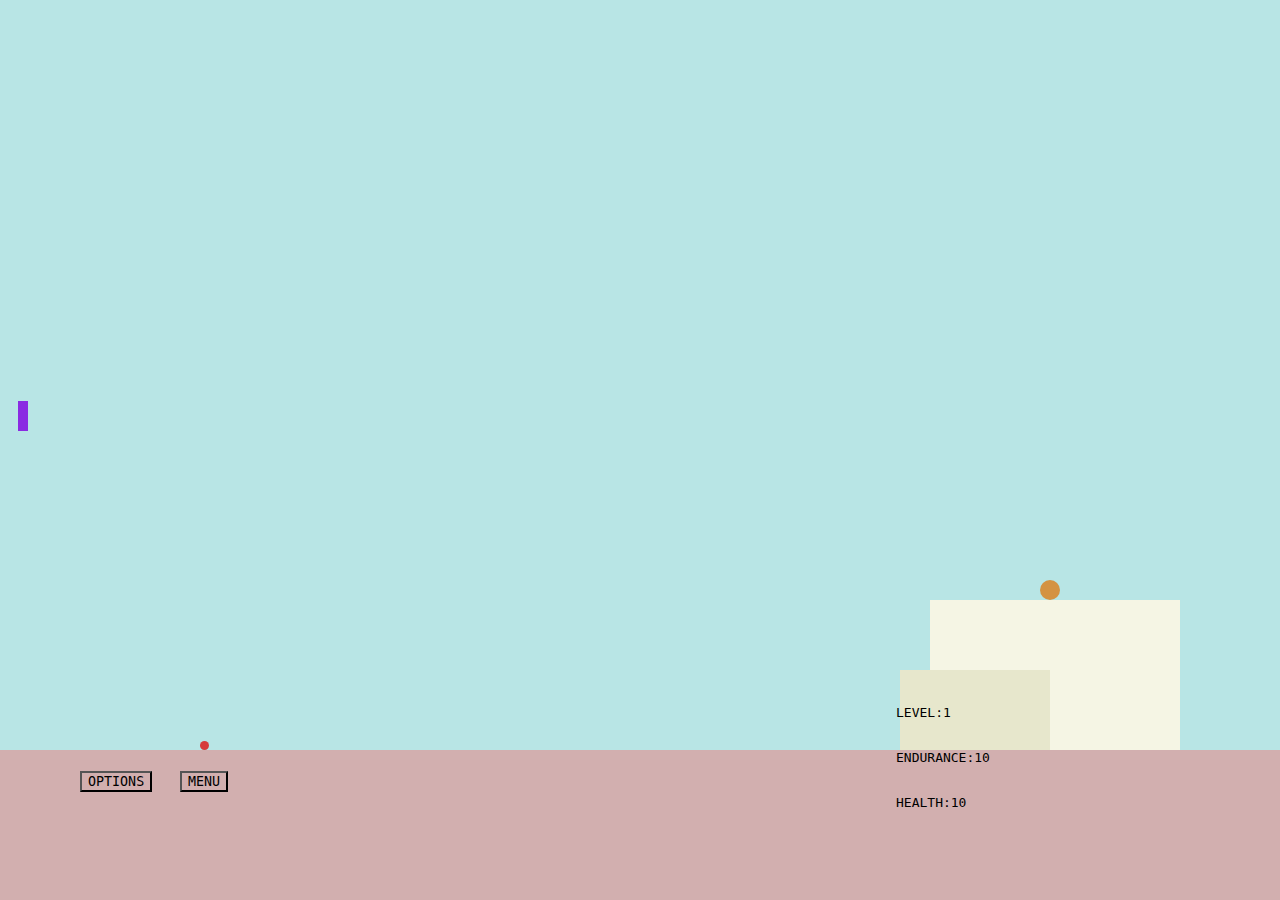
<file: powerCorp/versions/1.1/index.html>
<html>
    <head>
        <title></title>

        <style>

            body {
                background-color: rgb(184, 229, 229);
            }

            #playarea {
                width:100%;
                height: 393px;
            }

            #sat {
                width:9px;
                height:9px;
                border-radius: 50%;
                background-color: rgb(214, 60, 60);
                bottom:150px;
                z-index: 2;
                left: 200px;
                position: absolute;
                
            }

            #satgoal {
                width:20px;
                height:20px;
                border-radius: 50%;
                background-color: rgb(212, 146, 65);
                right:220px;
                bottom:300px;
                z-index: 1;
                position: absolute;
            }



            #dude {
                width:10px;
                height:30px;
                background-color: blueviolet;
                z-index: 1;
             
            }

            #ground {
                position: absolute;
                width:100%;
                height:150px;
                bottom:0px;
                background-color: rgb(210, 175, 175);
                left: 0px;
            }

            #building1 {
                width:250px;
                height: 150px;
                background-color: rgb(245, 245, 228);
                bottom:150px;
                right:100px;
                position: absolute;
            }

            
            #house {
                width:150px;
                height: 80px;
                background-color: rgb(231, 231, 204);
                bottom:150px;
                right:230px;
                position: absolute;
            }
          
            #level {
                position: absolute;
                color: black;
                font-family: monospace;
                left:70%;
                bottom:20%;
            }

            #endurance {
                position: absolute;
                color: black;
                font-family: monospace;
                left:70%;
                bottom:15%;
            }

            #health {
                position: absolute;
                color: black;
                font-family: monospace;
                left:70%;
                bottom:10%;
            }

            #menu {
                position: absolute;
                color: black;
                font-family: monospace;
                left:180px;
                bottom:12%;
                background-color:rgb(210, 175, 175) ;
            }

            #options {
                position: absolute;
                color: black;
                font-family: monospace;
                left:80px;
                bottom:12%;
                background-color: rgb(210, 175, 175);
            }
          
        </style>
        <script type="text/javascript">
            //init object globally
            var objImage = null;
            function init() {
                objImage = document.getElementById("dude");
                objImage.style.position = "relative";
                objImage.style.left = "10px";
                objImage.style.top = "100%";
            }
            function getKeyAndMove(e) {
                var key_code = e.which || e.keyCode;
                switch (key_code) {
                    case 37: //left arrow key
                        moveLeft();
                        break;
                   
                    case 39: //right arrow key
                        moveRight();
                        break;
                   
                }
            }
            function moveLeft() {
                objImage.style.left = parseInt(objImage.style.left) - 10 + "px";
            }
           
            function moveRight() {
                objImage.style.left = parseInt(objImage.style.left) + 10 + "px";
            }
           
            window.onload = init;
        </script>
    </head>

    <body onkeydown="getKeyAndMove(event)">

        <div id="playarea">
      
   
        <div id="dude"></div>
        <div id="sat"></div>
        <div id="satgoal"></div>

        <div id="building1"></div>
        <div id="house"></div>

        <div id="ground"></div>
        <div id="level">LEVEL:1</div>
        <div id="endurance">ENDURANCE:10</div>
        <div id="health">HEALTH:10</div>
        <button id="menu">MENU</button>
        <button id="options">OPTIONS</button>

    </div>
    </body>
</html>
</file>
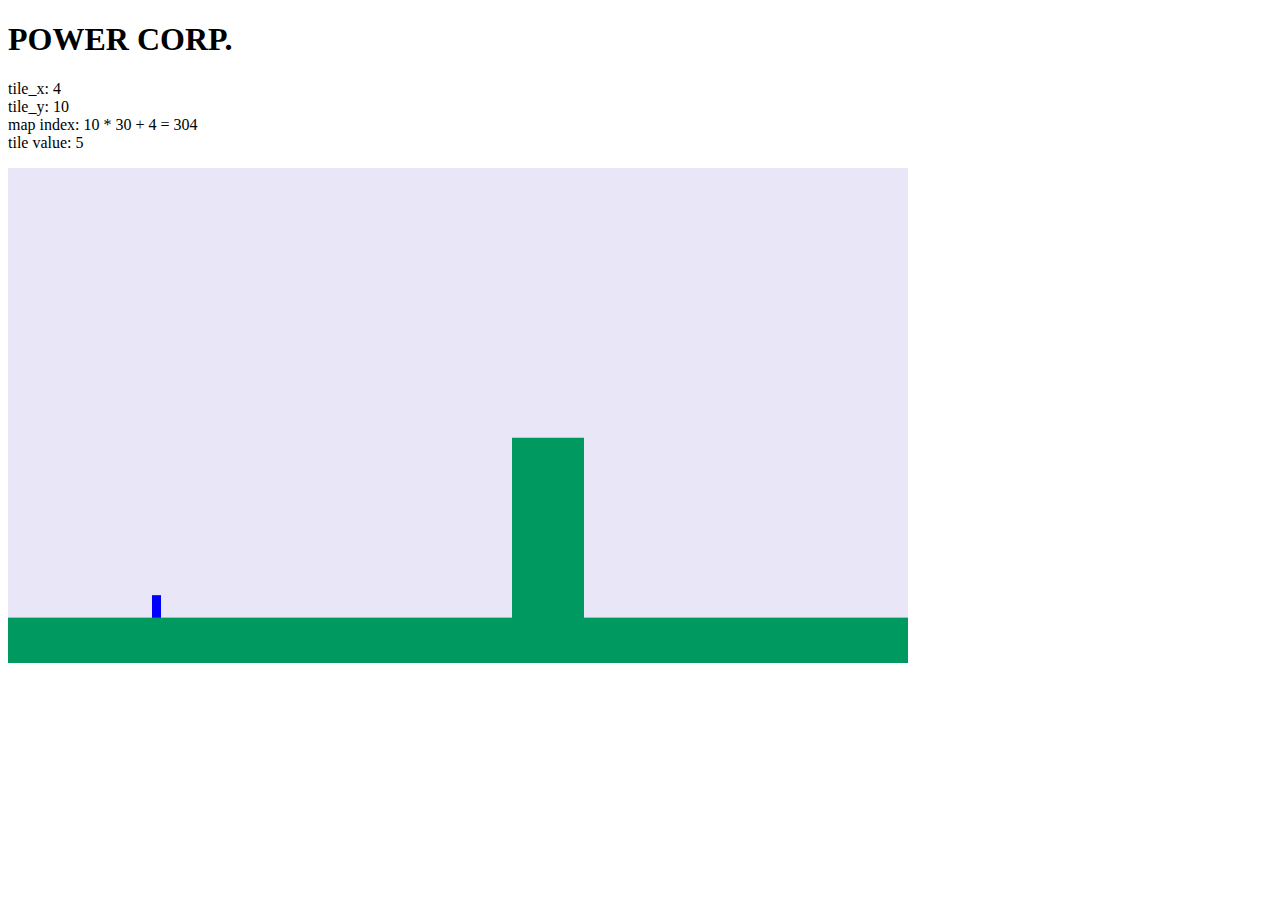
<file: powerCorp/versions/2.0/index.html>
<!DOCTYPE html>

<html>

  <head>

    <link href = "C:/Users/grego/Desktop/pros/NEW_WEB_STUFF/Experiments/games/powerCorp/versions/2.0/style.css" rel = "stylesheet" type = "text/css">
    <meta name = "description" content = "power corp.">
    <meta name = "veiwport" content = "width=device-width">

    <title>Power Corp.</title>

  </head>

  <body>

    <h1>POWER CORP.</h1>

    <p>&nbsp;</p> <!-- the output p element -->

    <canvas></canvas>

<div id="ball"></div>
    <script src = "main.js" type = "text/javascript"></script>

  </body>

</html>
</file>
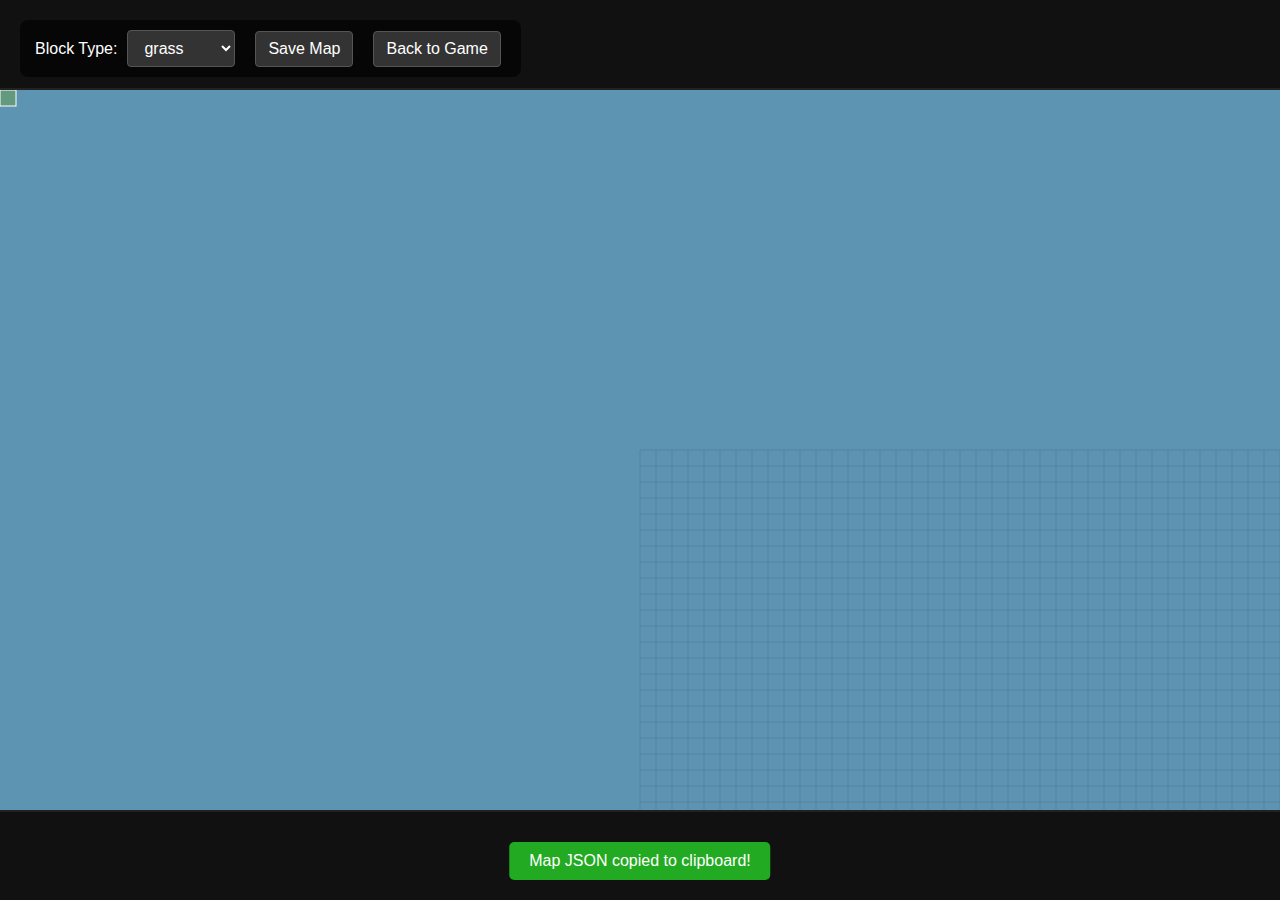
<file: leveleditor.html>
<!DOCTYPE html>
<html lang="en">
<head>
    <meta charset="utf-8" />
    <meta name="viewport" content="width=device-width,initial-scale=1" />
    <title>Mech Game - Level Editor</title>
    <style>
        body { margin:0; background:#111; display:flex; justify-content:center; align-items:center; height:100vh; font-family:sans-serif; color:white; }
        canvas { image-rendering: pixelated; background:#5d94b1; border:2px solid #222; cursor: none; }
        #levelEditorUI { position:absolute; top:20px; left:20px; z-index: 30; background: rgba(0,0,0,0.6); padding: 10px; border-radius: 8px; display: flex; align-items: center; }
        #levelEditorUI select, #levelEditorUI button, #levelEditorUI a { font-size: 1rem; margin: 0 10px; padding: 8px 12px; text-decoration: none; color: white; background-color: #333; border: 1px solid #555; border-radius: 4px; cursor: pointer; }
        #levelEditorUI a:hover, #levelEditorUI button:hover { background-color: #444; }
        #levelEditorUI label { margin-left: 5px; }
        #clipboardMessage { position: absolute; bottom: 20px; left: 50%; transform: translateX(-50%); background: #2a2; color: white; padding: 10px 20px; border-radius: 5px; z-index: 40; transition: opacity 0.5s; }
    </style>
</head>
<body>
    <div id="levelEditorUI">
        <label for="tileSelect">Block Type:</label>
        <select id="tileSelect"></select>
        <button id="saveMapButton">Save Map</button>
        <a href="mechgame.html">Back to Game</a>
    </div>
    <div id="clipboardMessage" class="hidden">Map JSON copied to clipboard!</div>
    <canvas id="gameCanvas"></canvas>

<script>
const TILE_DEFINITIONS = {
    'grass':    { color: '#6A9E49', health: 6, ricochetChance: 0 },
    'dirt':     { color: '#966A4A', health: 6, ricochetChance: 0 },
    'platform': { color: '#C2B280', health: 4, ricochetChance: 0.1 },
    'glass':    { color: 'lightblue', health: 1, ricochetChance: 0.05 },
    'wood':     { color: '#A0522D', health: 8, ricochetChance: 0.1 },
    'concrete': { color: '#808080', health: 25, ricochetChance: 0.4 },
    'metal':    { color: '#A9A9A9', health: 50, ricochetChance: 0.8 },
    'beam':     { color: '#736f6e', health: 10, ricochetChance: 0.1 },
    'gascan':   { color: '#c00', health: 2, ricochetChance: 0.5 },
};

class InputHandler {
    constructor(canvas){
        this.keys = new Set();
        this.mouse = { x:0, y:0, isDown: false, isRightDown: false, isMiddleDown: false, prevX: 0, prevY: 0 };
        window.addEventListener('keydown', e => this.keys.add(e.key.toLowerCase()));
        window.addEventListener('keyup', e => this.keys.delete(e.key.toLowerCase()));
        canvas.addEventListener('mousemove', e => { this.mouse.prevX = this.mouse.x; this.mouse.prevY = this.mouse.y; const r = canvas.getBoundingClientRect(); this.mouse.x = e.clientX - r.left; this.mouse.y = e.clientY - r.top; });
        canvas.addEventListener('mousedown', e => { if (e.button === 0) this.mouse.isDown = true; else if (e.button === 1) this.mouse.isMiddleDown = true; else if (e.button === 2) this.mouse.isRightDown = true; e.preventDefault(); });
        canvas.addEventListener('mouseup', e => { if (e.button === 0) this.mouse.isDown = false; else if (e.button === 1) this.mouse.isMiddleDown = false; else if (e.button === 2) this.mouse.isRightDown = false; });
        canvas.addEventListener('contextmenu', e => e.preventDefault());
    }
}

class World { 
    constructor(w,h,tileSize, mapData = null){ 
        this.width = w; this.height = h; this.TILE_SIZE = tileSize; this.grid = []; 
        this.grid = Array(this.height).fill(null).map(() => Array(this.width).fill(null));
    } 
    getTile(x,y){ if(x<0||x>=this.width||y<0||y>=this.height) return null; return this.grid[y][x]; } 
    setTile(x,y,type) {
        if(x<0||x>=this.width||y<0||y>=this.height) return;
        if(type && TILE_DEFINITIONS[type]) { this.grid[y][x] = { type: type }; }
        else { this.grid[y][x] = null; }
    }
    draw(ctx){ 
        for(let y=0;y<this.height;y++){ for(let x=0;x<this.width;x++){ const t = this.getTile(x,y); if(t){ 
            ctx.fillStyle = TILE_DEFINITIONS[t.type].color || '#ff00ff';
            ctx.fillRect(x*this.TILE_SIZE, y*this.TILE_SIZE, this.TILE_SIZE, this.TILE_SIZE); 
        }}} 
    }
    toJSON() {
        return JSON.stringify(this.grid.map(row => row.map(tile => tile ? tile.type : null)));
    }
}

class Camera {
    constructor(canvas){ this.canvas = canvas; this.x = 0; this.y = 0; this.zoom = 1; this.panSpeed = 1; }
    update(input){
        if (input.mouse.isMiddleDown || (input.keys.has('shift') && input.mouse.isDown)) {
            this.x -= (input.mouse.x - input.mouse.prevX) / this.zoom;
            this.y -= (input.mouse.y - input.mouse.prevY) / this.zoom;
        }
    }
}

document.addEventListener('DOMContentLoaded', ()=> {
    const canvas = document.getElementById('gameCanvas'), ctx = canvas.getContext('2d');
    const TILE_SIZE = 16, WORLD_W = 300, WORLD_H = 60;
    canvas.width = 1280; canvas.height = 720;
    
    let input = new InputHandler(canvas);
    let world = new World(WORLD_W, WORLD_H, TILE_SIZE);
    let camera = new Camera(canvas);
    let currentBrush = 'grass';

    const tileSelect = document.getElementById('tileSelect');
    Object.keys(TILE_DEFINITIONS).forEach(key => { const option = document.createElement('option'); option.value = key; option.textContent = key; tileSelect.appendChild(option); });
    tileSelect.addEventListener('change', e => currentBrush = e.target.value);
    
    document.getElementById('saveMapButton').addEventListener('click', () => { 
        navigator.clipboard.writeText(world.toJSON()).then(() => {
            const msg = document.getElementById('clipboardMessage');
            msg.classList.remove('hidden');
            setTimeout(() => msg.classList.add('hidden'), 2000);
        }); 
    });

    function handleEditorInput() {
        const worldMouseX = (input.mouse.x - canvas.width/2)/camera.zoom + camera.x;
        const worldMouseY = (input.mouse.y - canvas.height/2)/camera.zoom + camera.y;
        const tx = Math.floor(worldMouseX / TILE_SIZE);
        const ty = Math.floor(worldMouseY / TILE_SIZE);
        if (input.mouse.isDown) { world.setTile(tx, ty, currentBrush); }
        if (input.mouse.isRightDown) { world.setTile(tx, ty, null); }
    }

    function gameLoop(){
        handleEditorInput();
        camera.update(input);

        ctx.clearRect(0,0,canvas.width,canvas.height); ctx.save();
        ctx.translate(canvas.width/2, canvas.height/2); ctx.scale(camera.zoom, camera.zoom); ctx.translate(-Math.floor(camera.x), -Math.floor(camera.y));
        
        world.draw(ctx);
        ctx.strokeStyle = "rgba(0,0,0,0.1)";
        for(let x=0; x < world.width; x++) { ctx.beginPath(); ctx.moveTo(x*TILE_SIZE, 0); ctx.lineTo(x*TILE_SIZE, world.height*TILE_SIZE); ctx.stroke(); }
        for(let y=0; y < world.height; y++) { ctx.beginPath(); ctx.moveTo(0, y*TILE_SIZE); ctx.lineTo(world.width*TILE_SIZE, y*TILE_SIZE); ctx.stroke(); }
        
        ctx.restore();
        
        ctx.fillStyle = TILE_DEFINITIONS[currentBrush]?.color || 'white';
        ctx.globalAlpha = 0.5;
        ctx.fillRect(Math.floor(input.mouse.x / TILE_SIZE) * TILE_SIZE, Math.floor(input.mouse.y / TILE_SIZE) * TILE_SIZE, TILE_SIZE, TILE_SIZE);
        ctx.globalAlpha = 1;
        ctx.strokeStyle = 'white';
        ctx.strokeRect(Math.floor(input.mouse.x / TILE_SIZE) * TILE_SIZE, Math.floor(input.mouse.y / TILE_SIZE) * TILE_SIZE, TILE_SIZE, TILE_SIZE);

        requestAnimationFrame(gameLoop);
    }
    gameLoop();
});
</script>
</body>
</html>
</file>
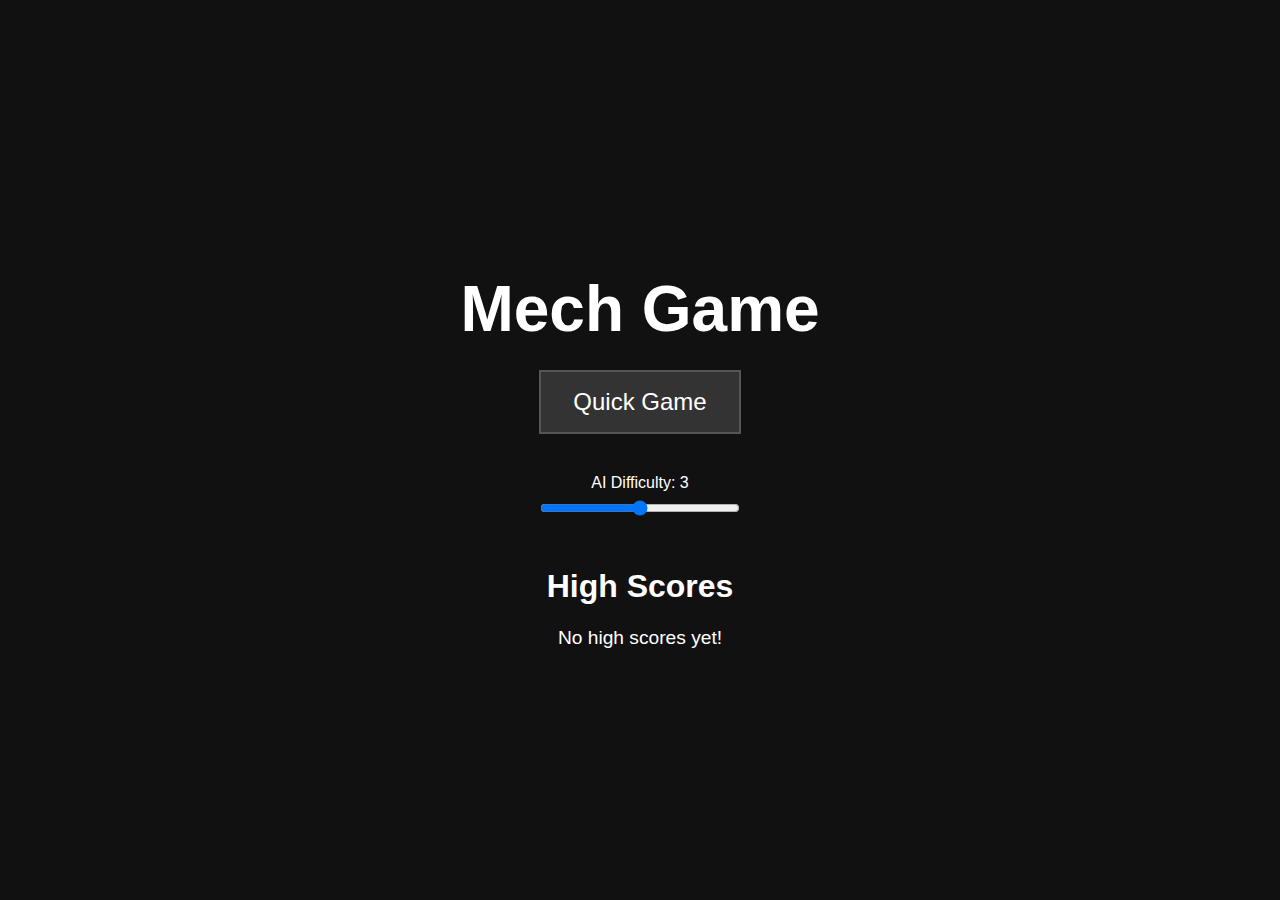
<file: mechgame.html>
<!DOCTYPE html>
<html lang="en">
<head>
    <meta charset="utf-8" />
    <meta name="viewport" content="width=device-width,initial-scale=1" />
    <title>Mech Game - Team Size Update</title>
    <style>
        body { margin:0; background:#111; display:flex; justify-content:center; align-items:center; height:100vh; font-family:sans-serif; color:white; }
        canvas { image-rendering: pixelated; background:#87CEEB; border:2px solid #222; cursor:none; }
        .hidden { display: none !important; }
        #mainMenu, #winScreen, #gameOverScreen { text-align: center; }
        h1 { font-size: 4rem; margin-bottom: 1rem; }
        h2 { font-size: 2rem; margin-top: 3rem; margin-bottom: 1rem; }
        .menu-button { font-size: 1.5rem; padding: 1rem 2rem; background: #333; color: white; border: 2px solid #555; cursor: pointer; transition: background 0.2s; margin: 0.5rem; }
        .menu-button:hover { background: #444; }
        #leaderboard { list-style: none; padding: 0; font-size: 1.2rem; }
        #leaderboard li { padding: 0.2rem; }
        #restartButton { position:absolute; top:20px; left:20px; z-index:20; padding:8px 12px; }
        .game-ui { position:absolute; z-index:20; padding:8px 12px; color:white; background:rgba(0,0,0,0.4); border-radius:6px; }
        #weaponUI { top:60px; left:20px; }
        #timerUI { top:20px; right:20px; font-size: 1.5rem; }
        #difficultyContainer, #teamSelection, #teamSizeSelection { margin-top:2rem; }
    </style>
</head>
<body>
    <div id="mainMenu">
        <h1>Mech Game</h1>
        <button id="quickGameButton" class="menu-button">Quick Game</button>
        <div id="teamSelection" class="hidden">
            <h3>Choose Your Team</h3>
            <button id="copsButton" class="menu-button">Play as Cops</button>
            <button id="criminalsButton" class="menu-button">Play as Criminals</button>
        </div>
        <div id="teamSizeSelection" class="hidden">
            <h3>Choose Team Size</h3>
            <button id="size1v1" class="menu-button">1 vs 1</button>
            <button id="size2v2" class="menu-button">2 vs 2</button>
            <button id="size3v3" class="menu-button">3 vs 3</button>
        </div>
        <div id="difficultyContainer">
            <label for="difficultySlider">AI Difficulty: <span id="difficultyValue">3</span></label><br>
            <input type="range" id="difficultySlider" min="1" max="5" value="3" style="width: 200px; margin-top:0.5rem;">
        </div>
        <div id="leaderboardContainer">
            <h2>High Scores</h2>
            <ol id="leaderboard"></ol>
        </div>
    </div>

    <div id="winScreen" class="hidden">
        <h1 id="winMessage">You Win!</h1>
        <p id="finalTime"></p>
        <button id="winMainMenuButton" class="menu-button">Main Menu</button>
    </div>

    <div id="gameOverScreen" class="hidden">
        <h1 id="gameOverMessage">Game Over</h1>
        <p id="gameOverReason">The hostage was killed.</p>
        <button id="gameOverMainMenuButton" class="menu-button">Main Menu</button>
    </div>

    <button id="restartButton" class="hidden">Restart</button>
    <div id="weaponUI" class="game-ui hidden">Weapon: Pistol</div>
    <div id="timerUI" class="game-ui hidden">0.00</div>
    <canvas id="gameCanvas" class="hidden"></canvas>

<script>
/*
  mechgame.html - Complete version with all features:
  - NEW: Player can select team size (1v1, 2v2, 3v3) after choosing a team.
  - NEW: Game dynamically spawns units based on the selected team size.
  - BUGFIX: Removed dynamic camera zoom for vehicle to prevent game-freezing infinite loop.
  - UPDATE: Vehicle spawn position adjusted to avoid structures.
  - UPDATE: Vehicle is now larger and has clear visual areas for driver and gunner roles.
*/

class InputHandler {
    constructor(){
        this.keys = new Set(); this.justPressed = new Set();
        window.addEventListener('keydown', e => { const k = e.key.toLowerCase(); if (!this.keys.has(k)) this.justPressed.add(k); this.keys.add(k); });
        window.addEventListener('keyup', e => this.keys.delete(e.key.toLowerCase()));
    }
    isKeyPressed(key){ return this.keys.has(key.toLowerCase()); }
    wasKeyJustPressed(key){ return this.justPressed.has(key.toLowerCase()); }
    clearJustPressed(){ this.justPressed.clear(); }
}

class Weapon {
    constructor(name,type,damage,cooldown,pellets=1,spread=0,projectileType='bullet', ammo=Infinity, maxAmmo=Infinity, weight=0){
        this.name=name; this.type=type; this.damage=damage; this.cooldown=cooldown;
        this.pellets=pellets; this.spread=spread; this.projectileType=projectileType;
        this.ammo = ammo; this.maxAmmo = maxAmmo; this.weight = weight;
    }
}

class StunParticle {
    constructor(x, y) {
        this.x = x; this.y = y;
        this.vx = (Math.random() - 0.5) * 4; this.vy = (Math.random() - 0.5) * 4;
        this.radius = Math.random() * 3 + 1;
        this.life = 60; this.maxLife = 60; this.active = true;
    }
    update() { this.life--; if (this.life <= 0) { this.active = false; return; } this.x += this.vx; this.y += this.vy; }
    draw(ctx) { ctx.fillStyle = `rgba(255, 255, 100, ${this.life / this.maxLife})`; ctx.beginPath(); ctx.arc(this.x, this.y, this.radius, 0, Math.PI * 2); ctx.fill(); }
}

class StunCloud {
    constructor(x, y, radius, duration, stunDuration) {
        this.x = x; this.y = y; this.radius = radius;
        this.life = duration; this.stunDuration = stunDuration;
        this.particles = []; this.active = true;
    }
    update(entities) {
        this.life--;
        if (this.life <= 0 && this.particles.length === 0) { this.active = false; return; }
        if (this.life > 0 && Math.random() < 0.9) {
            const angle = Math.random() * Math.PI * 2;
            const spawnX = this.x + Math.cos(angle) * Math.random() * this.radius;
            const spawnY = this.y + Math.sin(angle) * Math.random() * this.radius;
            this.particles.push(new StunParticle(spawnX, spawnY));
        }
        for (let i = this.particles.length - 1; i >= 0; i--) { this.particles[i].update(); if (!this.particles[i].active) this.particles.splice(i, 1); }
        
        if (this.life > 0) {
             entities.forEach(e => {
                if (e.health > 0 && Math.hypot(e.x + e.width/2 - this.x, e.y + e.height/2 - this.y) < this.radius) {
                    e.stunTimer = this.stunDuration;
                }
            });
        }
    }
    draw(ctx) { this.particles.forEach(p => p.draw(ctx)); }
}

class SmokeParticle {
    constructor(x,y){
        this.x = x; this.y = y;
        this.vx = (Math.random() - 0.5) * 0.5; this.vy = (Math.random() - 0.5) * 0.5 - 0.2;
        this.radius = Math.random() * 10 + 15; this.life = 180; this.maxLife = 180; this.active = true;
    }
    update(){ this.life--; if(this.life <= 0) { this.active = false; return; } this.x += this.vx; this.y += this.vy; }
    draw(ctx){ ctx.fillStyle = `rgba(180,180,180, ${ (this.life/this.maxLife) * 0.5 })`; ctx.beginPath(); ctx.arc(this.x, this.y, this.radius, 0, Math.PI * 2); ctx.fill(); }
}

class SmokeCloud {
    constructor(x,y,radius,duration){
        this.x = x; this.y = y; this.radius = radius; this.life = duration;
        this.particles = []; this.active = true;
    }
    update(entities){
        this.life--; if(this.life <= 0 && this.particles.length === 0){ this.active = false; return; }
        if (this.life > 0 && Math.random() < 0.7) {
             const spawnX = this.x + (Math.random() - 0.5) * this.radius * 1.5; const spawnY = this.y + (Math.random() - 0.5) * this.radius * 1.5;
             this.particles.push(new SmokeParticle(spawnX, spawnY));
        }
        for(let i = this.particles.length - 1; i >= 0; i--){ this.particles[i].update(); if(!this.particles[i].active) this.particles.splice(i, 1); }
    }
    draw(ctx){ this.particles.forEach(p => p.draw(ctx)); }
}

class Explosion {
    constructor(x,y,radius,damage,world,entities, newExplosions){
        this.x = x; this.y = y; this.radius = radius; this.damage = damage; this.active = true; this.life = 15;
        this.applyDamage(world,entities, newExplosions);
    }
    applyDamage(world,entities, newExplosions){
        const startTx = Math.floor((this.x - this.radius) / world.TILE_SIZE), endTx = Math.floor((this.x + this.radius) / world.TILE_SIZE);
        const startTy = Math.floor((this.y - this.radius) / world.TILE_SIZE), endTy = Math.floor((this.y + this.radius) / world.TILE_SIZE);
        for(let ty = startTy; ty <= endTy; ty++){ for(let tx = startTx; tx <= endTx; tx++){ if(Math.hypot(this.x - (tx * world.TILE_SIZE + world.TILE_SIZE/2), this.y - (ty*world.TILE_SIZE+world.TILE_SIZE/2)) < this.radius){ world.damageTile(tx,ty,this.damage, newExplosions, entities); } } }
        entities.forEach(e => {
            if (!e || e.health <= 0) return;
            const entCenterX = e.x + e.width/2, entCenterY = e.y + e.height/2; const dist = Math.hypot(this.x - entCenterX, this.y - entCenterY);
            if(dist < this.radius + (e.width+e.height)/4){
                const damageFalloff = 1 - (dist/this.radius); e.damage(Math.ceil(this.damage * damageFalloff));
                const angle = Math.atan2(entCenterY - this.y, entCenterX - this.x);
                e.vx += Math.cos(angle) * 25 * damageFalloff; e.vy += Math.sin(angle) * 25 * damageFalloff;
            }
        });
    }
    update(entities){ this.life--; if(this.life <= 0) this.active = false; }
    draw(ctx){ ctx.fillStyle = `rgba(255, ${Math.random()*150+100}, 0, ${this.life/15 * 0.8})`; ctx.beginPath(); ctx.arc(this.x, this.y, this.radius * (1 - this.life/15), 0, Math.PI*2); ctx.fill(); }
}

class Projectile {
    constructor(x,y,targetX,targetY,firedBy,damage=1,angleOffset=0){
        this.x=x; this.y=y; this.damage=damage; this.active=true;
        this.radius = damage>2 ? 5 : 3;
        const angle = Math.atan2(targetY-y,targetX-x) + angleOffset;
        this.vx = Math.cos(angle)*25; this.vy = Math.sin(angle)*25; this.firedBy = firedBy;
        this.ricochetCount = 0;
    }
    update(world, entities, pickups, newExplosions, throwableProjectiles){
        if(!this.active) return;
        const prevX = this.x; const prevY = this.y;
        this.x += this.vx; this.y += this.vy;
        if(this.x < 0 || this.x >= world.width*world.TILE_SIZE || this.y < 0 || this.y >= world.height*world.TILE_SIZE){ this.active = false; return; }
        
        for (const e of entities) {
            if (e.shield && e.shield.active && e.getCurrentWeapon()?.name === "Shield" && e.shield.isColliding(this.x, this.y)) {
                e.shield.health -= this.damage; this.active = false; return;
            }
        }

        const tx = Math.floor(this.x / world.TILE_SIZE), ty = Math.floor(this.y / world.TILE_SIZE);
        const tile = world.getTile(tx, ty);
        if(tile){
            if (this.ricochetCount < 3 && tile.ricochetChance && Math.random() < tile.ricochetChance) {
                this.ricochetCount++; this.firedBy = null; this.damage = Math.max(1, Math.floor(this.damage * 0.7));
                const pTileX = Math.floor(prevX / world.TILE_SIZE), pTileY = Math.floor(prevY / world.TILE_SIZE);
                let bounced = false; if (pTileY !== ty) { this.vy *= -1; this.y = prevY; bounced = true; } if (pTileX !== tx) { this.vx *= -1; this.x = prevX; bounced = true; } if (!bounced) { this.vx *= -1; this.vy *= -1; }
                const speed = Math.hypot(this.vx, this.vy) * 0.8; let angle = Math.atan2(this.vy, this.vx) + (Math.random() - 0.5) * 0.2; this.vx = Math.cos(angle) * speed; this.vy = Math.sin(angle) * speed;
            } else { world.damageTile(tx,ty,this.damage, newExplosions, entities); this.active = false; return; }
        }
        for(const pu of pickups){ if(pu.collected || pu.health <= 0) continue; if(this.x >= pu.x && this.x <= pu.x + pu.width && this.y >= pu.y && this.y <= pu.y + pu.height){ pu.health -= this.damage; if(pu.health <= 0) pu.collected = true; this.active = false; return; } }
        for(const t of throwableProjectiles){ if(!t.active || t.health <= 0 || !t.ricochetChance) continue; if(this.x >= t.x && this.x <= t.x + t.width && this.y >= t.y && this.y <= t.y + t.height){ if(this.ricochetCount<3&&Math.random()<t.ricochetChance){ this.vx*=-1; } else { t.health -= this.damage; if(t.health <= 0) t.active = false; } this.active = false; return; } }
        for(const e of entities){
            if(!e || e.health<=0 || (this.firedBy === e && this.ricochetCount === 0)) continue;
            
            if(this.x > e.x && this.x < e.x + e.width && this.y > e.y && this.y < e.y + e.height){
                if (this.ricochetCount < 3 && e.ricochetChance && Math.random() < e.ricochetChance) {
                    this.ricochetCount++; this.firedBy = null; e.damage(this.damage); this.damage = Math.max(1, Math.floor(this.damage * 0.7));
                    const pCenterX = prevX, pCenterY = prevY, eCenterX = e.x + e.width/2, eCenterY = e.y + e.height/2;
                    const dx = pCenterX - eCenterX, dy = pCenterY - eCenterY, w = e.width/2, h = e.height/2;
                    const crossWidth = w * dy, crossHeight = h * dx;
                    let collisionSide = 'none';
                    if(Math.abs(dx) <= w && Math.abs(dy) <= h){ if (crossWidth > crossHeight) { collisionSide = (crossWidth > -crossHeight) ? 'bottom' : 'left'; } else { collisionSide = (crossWidth > -crossHeight) ? 'right' : 'top'; } }
                    if (collisionSide === 'left' || collisionSide === 'right') { this.vx *= -1; this.x = prevX; } else if (collisionSide === 'top' || collisionSide === 'bottom') { this.vy *= -1; this.y = prevY; } else { this.vx *= -1; this.vy *= -1; }
                    return; 
                } else {
                    if(typeof e.getHeadRect === 'function'){
                        const hr = e.getHeadRect();
                        if(hr && this.x >= hr.x && this.x <= hr.x + hr.w && this.y >= hr.y && this.y <= hr.y + hr.h){
                            if (e.hasHelmet) { e.hasHelmet = false; const helmetPickup = new Pickup(e.x, e.y - e.headRadius, 'helmet', null, e.TILE_SIZE); helmetPickup.vx = this.vx * 0.1; helmetPickup.vy = -5; pickups.push(helmetPickup); } else { e.health = 0; }
                            this.active = false; return;
                        }
                    }
                    e.damage(this.damage); this.active = false; return;
                }
            }
        }
    }
    draw(ctx){ if(!this.active) return; ctx.fillStyle = this.damage>2 ? 'orange' : 'yellow'; ctx.beginPath(); ctx.arc(this.x,this.y,this.radius,0,Math.PI*2); ctx.fill(); }
}

class PhysicsEntity {
    constructor(x,y,tileSize){
        this.x=x; this.y=y; this.TILE_SIZE=tileSize; this.vx=0; this.vy=0; this.isOnGround=false;
        this.gravity = 0.6; this.health = 1; this.maxHealth = 1; this.yLast = y;
    }
    damage(n){ this.health = Math.max(0,this.health - n); }
    applyPhysics(world){
        this.yLast = this.y; this.vy += this.gravity; this.x += this.vx;
        this.handleCollision(world,'horizontal'); this.y += this.vy; this.handleCollision(world,'vertical');
    }
    handleCollision(world,direction){
        const left = this.x, right = this.x + this.width, top = this.y, bottom = this.y + this.height;
        if(direction === 'horizontal'){ for(let ty = Math.floor(top/this.TILE_SIZE); ty <= Math.floor((bottom-1)/this.TILE_SIZE); ty++){ if(this.vx < 0 && world.getTile(Math.floor(left/this.TILE_SIZE),ty) && world.getTile(Math.floor(left/this.TILE_SIZE),ty).type !== 'platform'){ this.x = (Math.floor(left/this.TILE_SIZE)+1)*this.TILE_SIZE; this.vx = 0; return true; } if(this.vx > 0 && world.getTile(Math.floor(right/this.TILE_SIZE),ty) && world.getTile(Math.floor(right/this.TILE_SIZE),ty).type !== 'platform'){ this.x = Math.floor(right/this.TILE_SIZE)*this.TILE_SIZE - this.width; this.vx = 0; return true; } } }
        if(direction === 'vertical'){
            this._landedThisFrame = false; let lastOnPlatform = false;
            if(this.vy > 0) { for(let tx = Math.floor(left/this.TILE_SIZE); tx <= Math.floor((right-1)/this.TILE_SIZE); tx++){ const tile = world.getTile(tx,Math.floor(bottom/this.TILE_SIZE)); if(tile){ if(tile.type === 'platform' && (this.yLast + this.height) > tile.y * this.TILE_SIZE + 1) continue; this.y = Math.floor(bottom/this.TILE_SIZE)*this.TILE_SIZE - this.height; this.vy = 0; if(!this.isOnGround) this._landedThisFrame = true; this.isOnGround = true; if(tile.type === 'platform') lastOnPlatform = true; return true; } } }
            else if (this.vy < 0) { for(let tx = Math.floor(left/this.TILE_SIZE); tx <= Math.floor((right-1)/this.TILE_SIZE); tx++){ if(world.getTile(tx,Math.floor(top/this.TILE_SIZE)) && world.getTile(tx,Math.floor(top/this.TILE_SIZE)).type !== 'platform'){ this.y = (Math.floor(top/this.TILE_SIZE)+1)*this.TILE_SIZE; this.vy = 0; return true; } } }
            const midX = Math.floor((left+right)/2/this.TILE_SIZE), belowY = Math.floor((bottom+1)/this.TILE_SIZE);
            const tileBelow = world.getTile(midX, belowY);
            if(!tileBelow || (tileBelow && tileBelow.type === 'platform' && this.vy > 0)) { this.isOnGround = false; }
            if(this.lastOnPlatform !== undefined) this.lastOnPlatform = lastOnPlatform;
        }
        return false;
    }
}

class ThrownToaster extends PhysicsEntity {
    constructor(x, y, vx, vy, ts) {
        super(x, y, ts);
        this.width = ts * 1.5; this.height = ts * 1.2;
        this.vx = vx; this.vy = vy;
        this.active = true; this.bounciness = 0.4; this.friction = 0.9;
        this.damageDealt = false; this.health = 15;
        this.ricochetChance = 0.8;
    }
    update(world, entities) {
        if (!this.active) return;
        this.applyPhysics(world);
        if (this.isOnGround) this.vx *= this.friction;
        if (this.health <= 0) this.active = false;
        if (!this.damageDealt) {
            for (const e of entities) {
                if (!e.isHostage && e.health > 0 && this.x < e.x + e.width && this.x + this.width > e.x && this.y < e.y + e.height && this.y + this.height > e.y) {
                    e.damage(5); this.damageDealt = true; this.vx *= -this.bounciness; break;
                }
            }
        }
    }
    handleCollision(world, direction) {
        const collided = super.handleCollision(world, direction);
        if (collided) {
            if (direction === 'vertical') { this.vy *= -this.bounciness; if (Math.abs(this.vy) < 1) this.vy = 0; }
            if (direction === 'horizontal') { this.vx *= -this.bounciness; }
        }
        return collided;
    }
    draw(ctx) {
        if (!this.active) return;
        ctx.globalAlpha = Math.max(0.2, this.health / 15);
        ctx.fillStyle = '#c0c0c0'; ctx.fillRect(this.x, this.y, this.width, this.height);
        ctx.fillStyle = '#a0a0a0'; ctx.fillRect(this.x + this.width * 0.2, this.y, this.width * 0.1, this.height * 0.4);
        ctx.globalAlpha = 1;
    }
}

class ThrownGrenade extends PhysicsEntity {
    constructor(x, y, vx, vy, damage, ts, type) { super(x, y, ts); this.vx = vx; this.vy = vy; this.damage = damage; this.width = ts * 0.5; this.height = ts * 0.5; this.fuse = 90; this.type = type; this.bounciness = 0.6; this.explosionRadius = ts * 5; this.active = true; }
    update(world, entities, explosions, smokeClouds, stunClouds) {
        if (!this.active) return; this.fuse--;
        if (this.fuse <= 0) {
            if (this.type === 'grenade') explosions.push(new Explosion(this.x, this.y, this.explosionRadius, this.damage, world, entities, explosions));
            else if (this.type === 'smoke') smokeClouds.push(new SmokeCloud(this.x, this.y, this.explosionRadius, 400));
            else if (this.type === 'stun') stunClouds.push(new StunCloud(this.x, this.y, this.explosionRadius * 1.2, 120, 180));
            this.active = false; return;
        }
        this.applyPhysics(world);
    }
    handleCollision(world, direction) {
        if(direction === 'horizontal'){ const left = this.x, right = this.x + this.width, top = this.y, bottom = this.y + this.height; if(this.vx < 0 && world.getTile(Math.floor(left/this.TILE_SIZE),Math.floor((top+bottom-1)/2/this.TILE_SIZE))){ this.vx *= -this.bounciness; this.x = (Math.floor(left/this.TILE_SIZE)+1)*this.TILE_SIZE; } if(this.vx > 0 && world.getTile(Math.floor(right/this.TILE_SIZE),Math.floor((top+bottom-1)/2/this.TILE_SIZE))){ this.vx *= -this.bounciness; this.x = Math.floor(right/this.TILE_SIZE)*this.TILE_SIZE - this.width; } }
        if(direction === 'vertical'){ const left = this.x, right = this.x + this.width, top = this.y, bottom = this.y + this.height; if(this.vy > 0 && world.getTile(Math.floor((left+right-1)/2/this.TILE_SIZE), Math.floor(bottom/this.TILE_SIZE))){ this.vy *= -this.bounciness; if(Math.abs(this.vy)<1) this.vy = 0; this.vx *= 0.9; this.y = Math.floor(bottom/this.TILE_SIZE)*this.TILE_SIZE - this.height; } if(this.vy < 0 && world.getTile(Math.floor((left+right-1)/2/this.TILE_SIZE), Math.floor(top/this.TILE_SIZE))){ this.vy *= -this.bounciness; this.y = (Math.floor(top/this.TILE_SIZE)+1)*this.TILE_SIZE; } }
    }
    draw(ctx) { 
        const color = this.type === 'smoke' ? '#ccc' : (this.type === 'stun' ? 'yellow' : 'darkgreen');
        ctx.fillStyle = (this.fuse < 30 && this.fuse % 10 < 5) ? 'white' : color; 
        ctx.beginPath(); ctx.arc(this.x + this.width/2, this.y + this.height/2, this.width, 0, Math.PI * 2); ctx.fill(); 
    }
}

class ExplosiveCharge extends PhysicsEntity {
    constructor(x, y, vx, vy, damage, ts) {
        super(x, y, ts);
        this.vx = vx; this.vy = vy; this.damage = damage;
        this.width = ts * 0.8; this.height = ts * 0.8;
        this.active = true; this.planted = false;
        this.explosionRadius = ts * 7;
        this.attachedTo = null;
    }
    update(world, entities, explosions, owner) {
        if (!this.active) return;
        if (this.planted) {
            if (this.attachedTo && this.attachedTo.health <= 0) { this.detonate(explosions, world, entities, owner); }
            return;
        }
        
        this.yLast = this.y;
        this.vy += this.gravity;
        this.x += this.vx;
        if (this.handleCollision(world, 'horizontal')) { this.planted = true; this.vx = 0; this.vy = 0; }
        this.y += this.vy;
        if (this.handleCollision(world, 'vertical')) { this.planted = true; this.vx = 0; this.vy = 0; }

        if (!this.planted) {
            for (const e of entities) {
                if (e.health > 0 && e !== owner && this.x < e.x + e.width && this.x + this.width > e.x && this.y < e.y + e.height && this.y + this.height > e.y) {
                    this.planted = true; this.vx = 0; this.vy = 0; this.attachedTo = e; break;
                }
            }
        }
    }
    detonate(explosions, world, entities, owner) {
        if (!this.active) return;
        this.active = false;
        explosions.push(new Explosion(this.x + this.width / 2, this.y + this.height / 2, this.explosionRadius, this.damage, world, entities, explosions));
        if (owner) owner.activeCharge = null;
    }
    draw(ctx) {
        if (!this.active) return;
        ctx.fillStyle = (Date.now() % 400 < 200) ? 'red' : 'darkred';
        ctx.fillRect(this.x, this.y, this.width, this.height);
        ctx.fillStyle = 'black';
        ctx.fillRect(this.x + this.width * 0.2, this.y + this.height * 0.2, this.width * 0.6, this.height * 0.6);
    }
}

class Shield {
    constructor(owner) { this.owner = owner; this.width = owner.width * 0.5; this.height = owner.height * 1.2; this.health = 25; this.maxHealth = 25; this.active = true; this.angle = 0; this.offsetX = owner.width; }
    update(worldMousePos) {
        if (!this.active) return;
        if (this.health <= 0) { this.active = false; return; }
        const ownerCenterX = this.owner.x + this.owner.width / 2; const ownerCenterY = this.owner.y + this.owner.height / 2;
        this.angle = Math.atan2(worldMousePos.y - ownerCenterY, worldMousePos.x - ownerCenterX);
    }
    isColliding(px, py) {
        const ownerCenterX = this.owner.x + this.owner.width / 2; const ownerCenterY = this.owner.y + this.owner.height / 2;
        const localX = px - ownerCenterX, localY = py - ownerCenterY;
        const rotatedX = localX * Math.cos(-this.angle) - localY * Math.sin(-this.angle);
        const rotatedY = localX * Math.sin(-this.angle) + localY * Math.cos(-this.angle);
        return rotatedX > this.offsetX && rotatedX < this.offsetX + this.width && rotatedY > -this.height / 2 && rotatedY < this.height / 2;
    }
    draw(ctx) {
        if (!this.active || this.owner.getCurrentWeapon()?.name !== "Shield") return;
        const ownerCenterX = this.owner.x + this.owner.width / 2; const ownerCenterY = this.owner.y + this.owner.height / 2;
        ctx.save(); ctx.translate(ownerCenterX, ownerCenterY); ctx.rotate(this.angle);
        ctx.fillStyle = `rgba(100, 150, 255, ${0.5 + (this.health / this.maxHealth) * 0.5})`;
        ctx.fillRect(this.offsetX, -this.height / 2, this.width, this.height);
        ctx.fillStyle = '#222'; ctx.fillRect(this.offsetX, this.height/2 + 4, this.width, 5);
        ctx.fillStyle = 'cyan'; ctx.fillRect(this.offsetX, this.height/2 + 4, this.width * (this.health/this.maxHealth), 5);
        ctx.restore();
    }
}

class Player extends PhysicsEntity {
    constructor(x, y, ts, color = 'red', isCop = false, isCriminal = false, isHostage = false, difficulty = 3) {
        super(x,y,ts);
        this.width = ts*2; this.bodyHeight = ts*3; this.headRadius = this.width * 0.4;
        this.originalHeight = this.bodyHeight; this.duckHeight = this.bodyHeight * 0.5; this.height = this.originalHeight; 
        this.color = color; 
        this.isCop = isCop; this.isCriminal = isCriminal; this.isHostage = isHostage;
        this.isRescued = false; this.vehicleRole=null;
        this.isDucking = false; this.hasHelmet = !isHostage; this.acceleration = 0.4; this.friction=0.88; this.maxSpeed = 4; this.jumpStrength = 12;
        this.sprintMultiplier = 2; this.sprintTimer = 0; this.lastMoveDirection = 0;
        this.isWallSliding=false; this.wallSlideSpeed = 2; this.wallJumpLockTimer=0; this.wallJumpLockDuration=10; this.wallSlideDirection=0;
        this.recentWallJumpTimer = 0; this.justLanded = false;
        this.weapons = isHostage ? [] : [ new Weapon("Pistol","ranged",1,15,1,0,'bullet',Infinity,Infinity, 2) ];
        this.currentWeaponIndex = 0; this.maxHealth = 10; this.health = this.maxHealth;
        this.shootTimer = 0; this.patrolDir = 1; this.patrolTimer = 120;
        this.shield = null; this.activeCharge = null; this.stunTimer = 0; this.totalWeight = 0;
        this.aimAngle = 0; this.isPlayer = false;
        
        if (isCop || isCriminal) {
            this.difficulty = difficulty;
            this.aggression = 200 + difficulty * 60; 
            this.aim = 0.4 - difficulty * 0.075; 
            this.fireRateMultiplier = 1 + (difficulty - 1) * 0.25;
        }
    }
    get isInVehicle() { return this.vehicleRole !== null; }
    getCurrentWeapon(){ return this.weapons[this.currentWeaponIndex]; }
    cycleWeapon(dir){ this.currentWeaponIndex = (this.currentWeaponIndex + dir + this.weapons.length) % this.weapons.length; }
    calculateWeight() {
        this.totalWeight = 0;
        if(this.hasHelmet) this.totalWeight += 1;
        this.weapons.forEach(w => {
            if (w.maxAmmo > 1 && w.ammo !== Infinity) { this.totalWeight += (w.weight * w.ammo); } else { this.totalWeight += w.weight; }
        });
    }
    getHeadRect(){ if(this.isHostage) return null; const headX = this.x + this.width / 2 - this.headRadius; const bodyDrawY = this.y; const headY = bodyDrawY - this.headRadius * 1.8 + (this.originalHeight - this.height); return { x: headX, y: headY, w: this.headRadius * 2, h: this.headRadius * 2 }; }
    checkForWallSlide(world){ if((this.isCop || this.isCriminal) && !this.isPlayer || this.isHostage || this.isOnGround || this.vy < 0){ this.isWallSliding=false; return; } this.isWallSliding=false; this.wallSlideDirection=0; const leftTileX = Math.floor((this.x - 1) / this.TILE_SIZE), rightTileX = Math.floor((this.x + this.width) / this.TILE_SIZE), topTileY = Math.floor(this.y / this.TILE_SIZE), bottomTileY = Math.floor((this.y + this.height - 1) / this.TILE_SIZE); for(let ty = topTileY; ty <= bottomTileY; ty++){ if(world.getTile(leftTileX, ty) && world.getTile(leftTileX, ty).type !== 'platform' && this.x <= (leftTileX+1)*this.TILE_SIZE + 2){ this.isWallSliding = true; this.wallSlideDirection = -1; break; } if(world.getTile(rightTileX, ty) && world.getTile(rightTileX, ty).type !== 'platform' && (this.x + this.width) >= rightTileX*this.TILE_SIZE - 2){ this.isWallSliding = true; this.wallSlideDirection = 1; break; } } }
    handleDucking(input, world){
        const wantsToDuck = input.isKeyPressed('s') || input.isKeyPressed('arrowdown');
        if (wantsToDuck && this.isOnGround && this.lastOnPlatform) { this.y += 2; this.isOnGround = false; return; }
        const heightBefore = this.height;
        if(wantsToDuck){ if(!this.isDucking){ this.height = this.duckHeight; this.isDucking = true; if(!this.isOnGround) { this.vx *= 0.5; } }
        } else if(this.isDucking){
            let blocked = false; const standUpY = this.y - (this.originalHeight - this.duckHeight);
            for(let ty = Math.floor(standUpY / this.TILE_SIZE); ty < Math.floor(this.y / this.TILE_SIZE); ty++) { for(let tx = Math.floor(this.x / this.TILE_SIZE); tx <= Math.floor((this.x+this.width-1) / this.TILE_SIZE); tx++) { if (world.getTile(tx, ty) && world.getTile(tx,ty).type !== 'platform') { blocked = true; break; } } if (blocked) break; }
            if(!blocked){ this.height = this.originalHeight; this.isDucking = false; }
        }
        if (this.height !== heightBefore) { this.y += heightBefore - this.height; }
    }
    handlePlayerInput(input){
        let moveDir = 0; if (input.isKeyPressed('a') || input.isKeyPressed('arrowleft')) moveDir = -1; else if (input.isKeyPressed('d') || input.isKeyPressed('arrowright')) moveDir = 1;
        this.calculateWeight();
        const weightPenalty = Math.max(0.4, 1 - this.totalWeight * 0.02);
        let stunMultiplier = this.stunTimer > 0 ? 0.2 : 1;
        if(this.wallJumpLockTimer > 0){ this.wallJumpLockTimer--; } else {
            let currentMaxSpeed = (this.sprintTimer > 120 ? this.maxSpeed*this.sprintMultiplier : this.maxSpeed) * weightPenalty;
            if(this.isDucking) { currentMaxSpeed *= 0.5; }
            currentMaxSpeed *= stunMultiplier;
            if(moveDir !== 0){ if(this.recentWallJumpTimer > 0){ this.vx = moveDir * currentMaxSpeed; this.sprintTimer = Math.max(this.sprintTimer, 120); } else { this.vx += moveDir*this.acceleration*stunMultiplier*weightPenalty; if(Math.abs(this.vx) > currentMaxSpeed) this.vx = moveDir*currentMaxSpeed; } if(moveDir === this.lastMoveDirection && !this.isDucking) this.sprintTimer++; else this.sprintTimer=0;
            } else { if(!this.justLanded) { this.vx *= this.friction; if(Math.abs(this.vx) < 0.08) this.vx = 0; } this.sprintTimer = 0; } this.lastMoveDirection = moveDir;
        }
        if((input.wasKeyJustPressed('w') || input.wasKeyJustPressed('arrowup') || input.wasKeyJustPressed(' ')) && this.stunTimer <=0){
            if(this.isOnGround && !this.isDucking){ this.vy = -this.jumpStrength * weightPenalty; this.isOnGround=false; }
            else if(this.isWallSliding){ this.vy = -this.jumpStrength*0.9 * weightPenalty; this.vx = -this.wallSlideDirection * this.maxSpeed * 1.5; this.wallJumpLockTimer = this.wallJumpLockDuration; this.isWallSliding = false; this.recentWallJumpTimer = 20; }
        }
    }
    handleAI(targets, world, projectiles, smokeClouds){
        if(this.stunTimer > 0) { this.vx *= 0.2; return; }
        let closestTarget = null, minD = Infinity;
        targets.forEach(t => { if(t && t.health > 0){ const d = Math.hypot(this.x - t.x, this.y - t.y); if(d < minD) { minD = d; closestTarget = t; } }});
        
        if (closestTarget) {
            const startX = this.x + this.width/2, startY = this.y + this.height/2;
            const endX = closestTarget.x + closestTarget.width/2, endY = closestTarget.y + closestTarget.height/2;
            let hasLOS = true; const steps = Math.floor(minD/this.TILE_SIZE);
            for(let i=1; i<=steps; i++) {
                const checkX = startX + (endX - startX) * i/steps, checkY = startY + (endY - startY) * i/steps;
                if(world.getTile(Math.floor(checkX/world.TILE_SIZE), Math.floor(checkY/world.TILE_SIZE))) { hasLOS = false; break; }
                for(const smoke of smokeClouds) { if (Math.hypot(checkX - smoke.x, checkY - smoke.y) < smoke.radius) { hasLOS = false; break; } }
                if(!hasLOS) break;
            }
            if(minD < this.aggression && hasLOS && this.shootTimer <= 0) {
                 this.vx = 0; 
                 const aimOffset = (Math.random() - 0.5) * this.aim;
                 const weapon = this.getCurrentWeapon();
                 for(let i=0; i < weapon.pellets; i++){ projectiles.push(new Projectile(startX, startY, endX, endY, this, weapon.damage, aimOffset + (Math.random() - 0.5) * weapon.spread)); }
                 this.shootTimer = weapon.cooldown / this.fireRateMultiplier;
                 return;
            }
        }
        this.patrolTimer--; if(this.patrolTimer <= 0) { this.patrolDir *= -1; this.patrolTimer = Math.random()*120+120; }
        this.vx = this.patrolDir * 1;
    }
    update(input, world, context, projectiles, smokeClouds, pickups, worldMousePos, throwableProjectiles){
        if(this.health<=0){ this.vx = 0; this.applyPhysics(world); return; }
        if(this.isInVehicle) return;
        if(this.shootTimer > 0) this.shootTimer--;
        if(this.stunTimer > 0) this.stunTimer--;
        
        const currentWeaponName = this.getCurrentWeapon()?.name;
        if (currentWeaponName === 'Shield' && !this.shield) { this.shield = new Shield(this); } 
        else if (currentWeaponName !== 'Shield' && this.shield) { this.shield = null; }
        
        if (this.isPlayer) {
            this.handleDucking(input, world); this.handlePlayerInput(input);
            const playerCenterX = this.x + this.width / 2, playerCenterY = this.y + this.height / 2;
            this.aimAngle = Math.atan2(worldMousePos.y - playerCenterY, worldMousePos.x - playerCenterX);
        } else if (this.isCop) { this.handleAI(context.criminals, world, projectiles, smokeClouds); }
        else if (this.isCriminal) { this.handleAI(context.cops, world, projectiles, smokeClouds); }
        else if (this.isHostage) { this.vx = 0; }
        
        this.applyPhysics(world);
        if(this.isPlayer) { 
            if(this.shield) this.shield.update(worldMousePos);
            if(this._landedThisFrame && this.recentWallJumpTimer > 0) this.justLanded = true; else this.justLanded = false; this.checkForWallSlide(world); if(this.isWallSliding && this.vy > this.wallSlideSpeed) this.vy = this.wallSlideSpeed; if(this.recentWallJumpTimer > 0) this.recentWallJumpTimer--; 
        }
    }
    drawWeapon(ctx) {
        const weapon = this.getCurrentWeapon();
        if (!weapon) return;
        const centerX = this.x + this.width / 2, centerY = this.y + this.height / 2;
        ctx.save(); ctx.translate(centerX, centerY); ctx.rotate(this.aimAngle);
        const weaponLength = this.TILE_SIZE * 2, weaponHeight = this.TILE_SIZE * 0.5;
        ctx.fillStyle = '#444';
        if (weapon.name === "Toaster") { ctx.fillStyle = '#c0c0c0'; ctx.fillRect(this.TILE_SIZE*0.5, -weaponHeight, weaponLength * 0.6, weaponHeight*2); } 
        else { ctx.fillRect(0, -weaponHeight / 2, weaponLength, weaponHeight); }
        ctx.restore();
    }
    draw(ctx){
        if(this.isInVehicle || this.isRescued) return;
        ctx.fillStyle = this.isWallSliding ? '#ffc107' : (this.health>0 ? this.color : '#555');
        if (this.stunTimer > 0 && this.stunTimer % 10 < 5) ctx.fillStyle = 'yellow';
        ctx.fillRect(this.x, this.y, this.width, this.height);
        if (this.shield) this.shield.draw(ctx);
        if (this.health > 0 && !this.isInVehicle && this.isPlayer) { const weapon = this.getCurrentWeapon(); if (weapon && weapon.name !== 'Shield') { this.drawWeapon(ctx); } }
        const hr = this.getHeadRect();
        const healthBarY = hr ? hr.y - 10 : this.y - 10;
        if (this.stunTimer > 0) { ctx.fillStyle = "yellow"; ctx.font = "12px sans-serif"; ctx.textAlign = "center"; ctx.fillText("STUNNED", this.x + this.width/2, healthBarY - 2); }
        if(!this.isHostage && hr){
            ctx.save(); ctx.fillStyle = '#fff'; ctx.beginPath(); ctx.arc(hr.x + hr.w/2, hr.y + hr.h/2, hr.w/2, 0, Math.PI*2); ctx.fill();
            ctx.strokeStyle = '#000'; ctx.lineWidth = 1; ctx.stroke();
            if(this.hasHelmet) { ctx.fillStyle = 'rgba(128,128,128,0.5)'; ctx.beginPath(); ctx.arc(hr.x + hr.w/2, hr.y + hr.h/2, hr.w/2 + 2, 0, Math.PI*2); ctx.fill(); }
            ctx.restore();
            if(this.health>0 && this.health < this.maxHealth){ const bw = this.width, bh=5; ctx.fillStyle = '#222'; ctx.fillRect(this.x, healthBarY, bw, bh); ctx.fillStyle = 'green'; ctx.fillRect(this.x, healthBarY, bw*(this.health/this.maxHealth), bh); }
        } else { if(this.health>0 && this.health < this.maxHealth){ const bw = this.width, bh=5; ctx.fillStyle = '#222'; ctx.fillRect(this.x, healthBarY, bw, bh); ctx.fillStyle = 'green'; ctx.fillRect(this.x, healthBarY, bw*(this.health/this.maxHealth), bh); } }
    }
}
class Vehicle extends PhysicsEntity {
    constructor(x,y,ts){ 
        super(x,y,ts); 
        this.width = ts*8; this.height = ts*6; this.color = '#6c757d'; 
        this.maxSpeed = 2.5; this.jumpStrength = 13; this.maxHealth = 50; this.health = this.maxHealth; 
        this.driver = null; this.gunner = null;
        this.weapon = new Weapon("Cannon","ranged",8,90); this.acceleration = 0.2; this.friction = 0.95; 
        this.weaponAngle = 0; this.shootTimer = 0;
    }
    handleInput(input){ 
        let dir=0; if(input.isKeyPressed('a')||input.isKeyPressed('arrowleft')) dir=-1; else if(input.isKeyPressed('d')||input.isKeyPressed('arrowright')) dir=1; 
        if(dir!==0){ this.vx += dir*this.acceleration; if(Math.abs(this.vx)>this.maxSpeed) this.vx = dir*this.maxSpeed; } else this.vx *= this.friction; 
        if((input.isKeyPressed('w')||input.isKeyPressed('arrowup')||input.isKeyPressed(' ')) && this.isOnGround){ this.vy = -this.jumpStrength; this.isOnGround=false; } 
    }
    update(input,world, context, projectiles, smokeClouds, pickups, worldMousePos){ 
        if(this.shootTimer > 0) this.shootTimer--;
        if(this.health<=0){ if(this.driver) this.eject('driver'); if(this.gunner) this.eject('gunner'); this.vx=0; } 
        else if(this.driver) { this.handleInput(input); }
        else if(this.gunner) { this.vx *= this.friction; this.weaponAngle = Math.atan2(worldMousePos.y - (this.y + this.height/2), worldMousePos.x - (this.x + this.width/2)); }
        else { this.vx *= this.friction; }
        this.applyPhysics(world); 
    }
    eject(role){ 
        const p = this[role];
        if(!p) return; 
        p.vehicleRole=null; p.x = this.x + this.width/2 - p.width/2; p.y = this.y - p.height; p.vy = -5; 
        this[role]=null; 
    }
    draw(ctx){ 
        if(this.health <= 0) return; 
        // Main body
        ctx.fillStyle = this.health > 0 ? this.color : '#333';
        ctx.fillRect(this.x, this.y, this.width, this.height);
        
        // Driver section (front half)
        ctx.fillStyle = '#8d99ae';
        ctx.fillRect(this.x, this.y, this.width / 2, this.height);
        
        // Gunner hatch (back half)
        ctx.fillStyle = '#495057';
        ctx.beginPath();
        ctx.arc(this.x + this.width * 0.75, this.y + this.height / 2, this.width * 0.15, 0, Math.PI * 2);
        ctx.fill();

        // Role indicators
        ctx.fillStyle = 'white'; ctx.font = 'bold 24px sans-serif'; ctx.textAlign = 'center'; ctx.textBaseline = 'middle';
        if (!this.driver) { ctx.fillText('D', this.x + this.width * 0.25, this.y + this.height / 2); }
        if (!this.gunner) { ctx.fillText('G', this.x + this.width * 0.75, this.y + this.height / 2); }

        // Health bar
        const healthBarY = this.y - 10; 
        if(this.health > 0 && this.health < this.maxHealth){ const bw = this.width, bh=5; ctx.fillStyle = '#222'; ctx.fillRect(this.x, healthBarY, bw, bh); ctx.fillStyle = 'green'; ctx.fillRect(this.x, healthBarY, bw*(this.health/this.maxHealth), bh); }
        
        // Cannon
        const cannonX = this.x + this.width * 0.75, cannonY = this.y + this.height / 2;
        const cannonLength = this.TILE_SIZE * 3, cannonHeight = this.TILE_SIZE * 0.6;
        ctx.save();
        ctx.translate(cannonX, cannonY);
        ctx.rotate(this.weaponAngle);
        ctx.fillStyle = '#333';
        ctx.fillRect(0, -cannonHeight / 2, cannonLength, cannonHeight);
        ctx.restore();
    }
}
class Pickup extends PhysicsEntity {
    constructor(x,y,pickupType,data,ts){
        super(x,y,ts);
        this.width = ts; this.height = ts; this.vx = 0; this.vy = 0; this.gravity = 0.6; this.collected = false;
        this.pickupType = pickupType; this.weaponData = null; this.ammoAmount = 0;
        if(pickupType === 'weapon') this.weaponData = data;
        if(pickupType === 'ammo') this.ammoAmount = data;
        this.health = 10;
        this.friction = 0.8;
    }
    update(world){
        if(this.collected) return; 
        if(this.pickupType === 'ammo') return;
        this.applyPhysics(world);
        if (this.isOnGround) this.vx *= this.friction;
        if(this.y > world.height * world.TILE_SIZE + 500 || this.health <= 0) this.collected = true;
    }
    draw(ctx){
        if(this.collected) return; ctx.save();
        if(this.pickupType === 'weapon' && this.weaponData.name === 'Shield') { ctx.fillStyle = 'cyan'; ctx.fillRect(this.x+this.width*0.2, this.y, this.width*0.6, this.height); }
        else if(this.pickupType === 'weapon' && this.weaponData.name === 'Toaster') { ctx.fillStyle = '#c0c0c0'; ctx.fillRect(this.x, this.y, this.width, this.height); }
        else if(this.pickupType === 'weapon' && this.weaponData.projectileType === 'grenade') { ctx.fillStyle = 'darkgreen'; ctx.beginPath(); ctx.arc(this.x + this.width/2, this.y + this.height/2, this.width/1.5, 0, Math.PI*2); ctx.fill(); }
        else if (this.pickupType === 'weapon' && this.weaponData.projectileType === 'stun') { ctx.fillStyle = 'yellow'; ctx.beginPath(); ctx.arc(this.x + this.width/2, this.y + this.height/2, this.width/1.5, 0, Math.PI*2); ctx.fill(); }
        else if (this.pickupType === 'weapon' && this.weaponData.projectileType === 'smoke') { ctx.fillStyle = '#ccc'; ctx.beginPath(); ctx.arc(this.x + this.width/2, this.y + this.height/2, this.width/1.5, 0, Math.PI*2); ctx.fill(); }
        else if (this.pickupType === 'helmet') { ctx.fillStyle = 'grey'; ctx.beginPath(); ctx.arc(this.x + this.width/2, this.y + this.height/2, this.width/2, Math.PI, 2*Math.PI); ctx.fill(); }
        else if (this.pickupType === 'ammo') { ctx.fillStyle = 'darkgreen'; ctx.fillRect(this.x, this.y, this.width, this.height); ctx.fillStyle = 'white'; ctx.font = '12px sans-serif'; ctx.textAlign='center'; ctx.fillText('A', this.x + this.width/2, this.y + this.height - 4); }
        else { ctx.fillStyle = '#ffb'; ctx.fillRect(this.x, this.y, this.width, this.height); }
        ctx.restore();
    }
}
class Chair extends PhysicsEntity {
    constructor(x, y, ts) {
        super(x, y, ts);
        this.width = ts * 1.5; this.height = ts * 2;
        this.color = '#8B4513'; this.health = 5; this.maxHealth = 5;
        this.friction = 0.8; this.bounciness = 0.2; this.ricochetChance = 0.4;
    }
    update(input, world) {
        if (this.health <= 0) return; this.applyPhysics(world);
        if (this.isOnGround) { this.vx *= this.friction; }
    }
    handleCollision(world, direction) {
        const collided = super.handleCollision(world, direction);
        if (collided) {
            if (direction === 'vertical' && this.vy > 1) { this.vy *= -this.bounciness; if(Math.abs(this.vy) < 1) this.vy = 0; this.vx *= 0.9; }
            if (direction === 'horizontal') { this.vx *= -this.bounciness; }
        }
        return collided;
    }
    draw(ctx) {
        if (this.health <= 0) return; ctx.fillStyle = this.color;
        ctx.globalAlpha = Math.max(0.15, this.health / this.maxHealth);
        ctx.fillRect(this.x, this.y, this.width, this.height); 
        ctx.fillRect(this.x - this.TILE_SIZE * 0.25, this.y + this.height * 0.5, this.width + this.TILE_SIZE * 0.5, this.height * 0.5); 
        ctx.globalAlpha = 1;
    }
}
class World { 
    constructor(w,h,tileSize){ 
        this.width = w; this.height = h; this.TILE_SIZE = tileSize; this.BLOCK_BASE_HEALTH = 6; this.grid = []; 
        this.structureIdCounter = 0; this.generate(); 
    } 
    generate(){ 
        this.grid = Array(this.height).fill(null).map(() => Array(this.width).fill(null)); 
        const groundLevel = this.height * 0.6; 
        for(let y=0; y<this.height; y++){ for(let x=0; x<this.width; x++){ if(y > groundLevel){ this.grid[y][x] = { type: (y < groundLevel + 6) ? 'grass' : 'dirt', health: this.BLOCK_BASE_HEALTH, maxHealth: this.BLOCK_BASE_HEALTH, ricochetChance: 0 }; } } } 
        const groundY = Math.floor(groundLevel) + 1; 
        const bh=10, bw=15, bx=this.width-bw-20, by=groundY-bh; 
        for(let y=by; y<groundY; y++){ for(let x=bx; x<bx+bw; x++){ if(x===bx || x===bx+bw-1 || y===by){ if(!(x>bx+2 && x<bx+bw-3 && y>by+2)) this.grid[y][x] = { type:'dirt', health:this.BLOCK_BASE_HEALTH*3, maxHealth:this.BLOCK_BASE_HEALTH*3, ricochetChance: 0 }; } } } 
        const beamId1 = ++this.structureIdCounter; for (let i = 0; i < 5; i++) { this.grid[groundY - 1 - i][150] = { type: 'beam', health: 10, maxHealth: 10, ricochetChance: 0.1, structureId: beamId1 }; }
        const beamId2 = ++this.structureIdCounter; for (let i = 0; i < 5; i++) { this.grid[groundY - 1 - i][30] = { type: 'beam', health: 10, maxHealth: 10, ricochetChance: 0.1, structureId: beamId2 }; }
        const wallX = 6, wallH = 15; for(let y = groundY - wallH; y < groundY; y++){ this.grid[y][wallX] = { type:'dirt', health: this.BLOCK_BASE_HEALTH*2, maxHealth: this.BLOCK_BASE_HEALTH*2, ricochetChance: 0 }; } 
        for(let i = 0; i < 5; i++) { this.grid[groundY - 5 - (i*3)][10 + i*2] = { type: 'platform', health: 4, maxHealth: 4, ricochetChance: 0.1}; this.grid[groundY - 5 - (i*3)][11 + i*2] = { type: 'platform', health: 4, maxHealth: 4, ricochetChance: 0.1}; } 
        const wallStart = 130; 
        for(let i=0; i<4; i++){ for(let j=0; j<5; j++){ this.grid[groundY-1-j][wallStart+i*10] = {type:'glass', health:1, maxHealth:1, ricochetChance: 0.05}; this.grid[groundY-1-j][wallStart+1+i*10] = {type:'wood', health:8, maxHealth:8, ricochetChance: 0.1}; this.grid[groundY-1-j][wallStart+2+i*10] = {type:'concrete', health:25, maxHealth:25, ricochetChance: 0.4}; this.grid[groundY-1-j][wallStart+3+i*10] = {type:'metal', health:50, maxHealth:50, ricochetChance: 0.8}; } } 
        const lastWallX = wallStart + 3 * 10 + 4; for (let i = 0; i < 3; i++) { this.grid[groundY - 1 - i][lastWallX] = {type: 'gascan', health: 2, maxHealth: 2, ricochetChance: 0.5}; } 
    } 
    getTile(x,y){ if(x<0||x>=this.width||y<0||y>=this.height) return null; return this.grid[y][x]; } 
    damageTile(x,y,dmg=1, newExplosions, allEntities){ 
        const t = this.getTile(x,y); 
        if(t && t.health > 0){ t.health -= dmg; if(t.health <= 0) { if (t.type === 'gascan') { newExplosions.push(new Explosion(x * this.TILE_SIZE + this.TILE_SIZE/2, y * this.TILE_SIZE + this.TILE_SIZE/2, this.TILE_SIZE*6, 15, this, allEntities, newExplosions)); } if (t.structureId) { this.destroyStructure(t.structureId); } else { this.grid[y][x] = null; } } } 
    }
    destroyStructure(id) { for (let y = 0; y < this.height; y++) { for (let x = 0; x < this.width; x++) { const tile = this.grid[y][x]; if (tile && tile.structureId === id) { this.grid[y][x] = null; } } } }
    draw(ctx){ 
        for(let y=0;y<this.height;y++){ for(let x=0;x<this.width;x++){ const t = this.getTile(x,y); if(t){ 
            let color;
            switch(t.type) {
                case 'platform': color = '#C2B280'; break; case 'gascan': color = '#c00'; break;
                case 'glass': color = 'lightblue'; break; case 'wood': color = '#A0522D'; break;
                case 'concrete': color = '#808080'; break; case 'metal': color = '#A9A9A9'; break;
                case 'beam': color = '#736f6e'; break; case 'dirt': color = '#966A4A'; break;
                default: color = '#6A9E49'; break;
            }
            ctx.fillStyle = color; ctx.globalAlpha = Math.max(0.15, t.health/t.maxHealth); 
            ctx.fillRect(x*this.TILE_SIZE, y*this.TILE_SIZE, this.TILE_SIZE, this.TILE_SIZE); 
            ctx.globalAlpha = 1; 
            if(t.type !== 'grass' && t.type !== 'dirt' && t.type !== 'platform'){ ctx.strokeStyle='#000a'; ctx.strokeRect(x*this.TILE_SIZE+1,y*this.TILE_SIZE+1,this.TILE_SIZE-2,this.TILE_SIZE-2); } } } } 
    } 
}
class Camera {
    constructor(canvas){ this.canvas = canvas; this.x = 0; this.y = 0; this.zoom = 1; this.panSpeed = 0.08; }
    update(targetEntity, player, worldMousePos){
        let baseZoom = targetEntity.isOnGround ? 1.0 : 0.85;
        const currentWeapon = player.getCurrentWeapon();
        const isScoped = !player.isInVehicle && currentWeapon && currentWeapon.name === 'Sniper';
        
        if (isScoped) { 
            baseZoom = 0.7; 
        } else if (player.isInVehicle) {
            baseZoom = 0.9; // Simplified zoom for vehicle
        } else {
            const sprintMultiplier = targetEntity.sprintMultiplier || 1;
            const maxSprintSpeed = targetEntity.maxSpeed * sprintMultiplier;
            const speedPercent = Math.min(Math.abs(targetEntity.vx) / maxSprintSpeed, 1) || 0;
            const speedZoom = 1.0 - (speedPercent * 0.15);
            baseZoom = Math.min(baseZoom, speedZoom);
        }
        this.zoom += (baseZoom - this.zoom) * 0.06;

        let targetX = targetEntity.x + targetEntity.width/2, targetY = targetEntity.y + targetEntity.height/2;
        if(isScoped || player.vehicleRole === 'gunner') { targetX += (worldMousePos.x - targetX) * 0.4; targetY += (worldMousePos.y - targetY) * 0.4; }
        this.x += (targetX - this.x) * this.panSpeed; this.y += (targetY - this.y) * this.panSpeed;
    }
}

document.addEventListener('DOMContentLoaded', ()=> {
    const mainMenu = document.getElementById('mainMenu'), winScreen = document.getElementById('winScreen'), gameOverScreen = document.getElementById('gameOverScreen');
    const quickGameButton = document.getElementById('quickGameButton'), teamSelection = document.getElementById('teamSelection'), teamSizeSelection = document.getElementById('teamSizeSelection');
    const copsButton = document.getElementById('copsButton'), criminalsButton = document.getElementById('criminalsButton');
    const size1v1 = document.getElementById('size1v1'), size2v2 = document.getElementById('size2v2'), size3v3 = document.getElementById('size3v3');
    const winMainMenuButton = document.getElementById('winMainMenuButton'), gameOverMainMenuButton = document.getElementById('gameOverMainMenuButton');
    const leaderboardList = document.getElementById('leaderboard'), finalTimeDisplay = document.getElementById('finalTime');
    const winMessage = document.getElementById('winMessage'), gameOverMessage = document.getElementById('gameOverMessage'), gameOverReason = document.getElementById('gameOverReason');
    const canvas = document.getElementById('gameCanvas'), restartButton = document.getElementById('restartButton'), weaponUI = document.getElementById('weaponUI'), timerUI = document.getElementById('timerUI');
    const difficultySlider = document.getElementById('difficultySlider'), difficultyValue = document.getElementById('difficultyValue');
    const ctx = canvas.getContext('2d');
    
    const TILE_SIZE = 16, WORLD_W = 300, WORLD_H = 60;
    canvas.width = 1280; canvas.height = 720;
    
    let input, world, player, cops, criminals, vehicle, hostage, chairs, camera, allEntities, projectiles, mousePos = {x:0, y:0}, isMouseDown, shootTimer, pickups, explosions, smokeClouds, stunClouds, throwableProjectiles;
    let animationFrameId, gameStartTime, gameDifficulty = 3, playerTeam = 'cops', gameTeamSize = 2;

    function initializeGame(){
        input = new InputHandler(); world = new World(WORLD_W, WORLD_H, TILE_SIZE);
        const copSpawnX = 15 * TILE_SIZE, groundY = Math.floor(WORLD_H * 0.6) * TILE_SIZE;
        const criminalSpawnX = WORLD_W - 25;

        cops = []; criminals = [];

        for (let i = 0; i < gameTeamSize; i++) {
            const copSpawnOffset = i * 50;
            const criminalSpawnOffset = i * 50;
            cops.push(new Player(copSpawnX - copSpawnOffset, groundY - (TILE_SIZE * 3), TILE_SIZE, 'green', true, false, false, gameDifficulty));
            criminals.push(new Player((criminalSpawnX - criminalSpawnOffset) * TILE_SIZE, groundY - (TILE_SIZE * 3), TILE_SIZE, 'blue', false, true, false, gameDifficulty));
        }

        if (playerTeam === 'cops') {
            player = cops[0];
            player.isPlayer = true;
            player.color = 'red';
        } else { // playerTeam === 'criminals'
            player = criminals[0];
            player.isPlayer = true;
        }

        hostage = new Player((criminalSpawnX + 5) * TILE_SIZE, groundY - (TILE_SIZE*3), TILE_SIZE, 'yellow', false, false, true);
        vehicle = new Vehicle(copSpawnX + 400, groundY - (TILE_SIZE*6), TILE_SIZE);
        chairs = [ new Chair(10 * TILE_SIZE, groundY - TILE_SIZE*8, TILE_SIZE), new Chair((criminalSpawnX + 2) * TILE_SIZE, groundY - TILE_SIZE, TILE_SIZE) ];
        
        pickups = [];
        pickups.push(new Pickup(18 * TILE_SIZE, groundY - TILE_SIZE*5, 'weapon', new Weapon("Grenade","ranged",12,70,1,0,'grenade', 4, 4, 2), TILE_SIZE));
        pickups.push(new Pickup(22 * TILE_SIZE, groundY - TILE_SIZE*5, 'weapon', new Weapon("Shotgun","ranged",2,40,3,0.2,'bullet',8,16, 6), TILE_SIZE));
        pickups.push(new Pickup(12 * TILE_SIZE, groundY - TILE_SIZE * 8, 'weapon', new Weapon("SMG", "ranged", 1, 5, 1, 0.1, 'bullet', 30, 60, 4), TILE_SIZE));
        pickups.push(new Pickup(14 * TILE_SIZE, groundY - TILE_SIZE * 11, 'weapon', new Weapon("Toaster", "throwable", 5, 50, 1, 0, 'toaster', 1, 1, 4), TILE_SIZE));
        pickups.push(new Pickup(16 * TILE_SIZE, groundY - TILE_SIZE * 14, 'weapon', new Weapon("Stun Grenade", "ranged", 0, 70, 1, 0, 'stun', 2, 2, 2), TILE_SIZE));
        pickups.push(new Pickup(6 * TILE_SIZE, groundY - TILE_SIZE * 16, 'weapon', new Weapon("Explosive Charge", "explosive", 15, 20, 1, 0, 'charge', 1, 1, 5), TILE_SIZE));
        pickups.push(new Pickup(14 * TILE_SIZE, groundY - TILE_SIZE * 11, 'weapon', new Weapon("Shield", "defense", 0, 0, 0, 0, 'none', 1, 1, 10), TILE_SIZE));
        pickups.push(new Pickup(vehicle.x + TILE_SIZE * 5, groundY - TILE_SIZE, 'weapon', new Weapon("Sniper", "ranged", 10, 120, 1, 0, 'bullet', 5, 10, 8), TILE_SIZE));
        pickups.push(new Pickup(vehicle.x + 40, groundY - TILE_SIZE, 'ammo', 10, TILE_SIZE));

        allEntities = [vehicle, hostage, ...chairs, ...cops, ...criminals];
        projectiles = []; throwableProjectiles = []; explosions = []; smokeClouds = []; stunClouds = []; isMouseDown = false; shootTimer = 0; camera = new Camera(canvas);
        gameStartTime = Date.now();
    }
    
    function showMainMenu() {
        mainMenu.classList.remove('hidden');
        winScreen.classList.add('hidden'); gameOverScreen.classList.add('hidden');
        canvas.classList.add('hidden');
        document.querySelectorAll('.game-ui, #restartButton').forEach(el => el.classList.add('hidden'));
        quickGameButton.classList.remove('hidden');
        teamSelection.classList.add('hidden');
        teamSizeSelection.classList.add('hidden');
        displayLeaderboard();
    }

    function startGame() {
        mainMenu.classList.add('hidden');
        canvas.classList.remove('hidden');
        document.querySelectorAll('.game-ui, #restartButton').forEach(el => el.classList.remove('hidden'));
        initializeGame();
        if (animationFrameId) cancelAnimationFrame(animationFrameId);
        gameLoop();
    }

    function showWinScreen(message, finalTime) {
        winScreen.classList.remove('hidden');
        canvas.classList.add('hidden');
        document.querySelectorAll('.game-ui, #restartButton').forEach(el => el.classList.add('hidden'));
        winMessage.textContent = message;
        finalTimeDisplay.textContent = `Time: ${finalTime.toFixed(2)} seconds`;
        if (playerTeam === 'cops') { updateLeaderboard(finalTime); }
        if (animationFrameId) cancelAnimationFrame(animationFrameId);
    }

    function showGameOverScreen(message, reason) {
        gameOverScreen.classList.remove('hidden');
        canvas.classList.add('hidden');
        document.querySelectorAll('.game-ui, #restartButton').forEach(el => el.classList.add('hidden'));
        gameOverMessage.textContent = message;
        gameOverReason.textContent = reason;
        if (animationFrameId) cancelAnimationFrame(animationFrameId);
    }
    
    function updateLeaderboard(newTime) {
        const leaderboardKey = 'mechGameLeaderboard_cops'; let scores = [];
        try { scores = JSON.parse(localStorage.getItem(leaderboardKey) || '[]'); } catch (e) { scores = []; }
        scores.push(newTime);
        scores.sort((a, b) => a - b);
        localStorage.setItem(leaderboardKey, JSON.stringify(scores.slice(0, 10)));
    }

    function displayLeaderboard() {
        const leaderboardKey = 'mechGameLeaderboard_cops'; let scores = [];
        try { scores = JSON.parse(localStorage.getItem(leaderboardKey) || '[]'); } catch (e) { scores = []; }
        leaderboardList.innerHTML = '';
        if(scores.length > 0) { scores.forEach(score => { const li = document.createElement('li'); li.textContent = `${score.toFixed(2)}s`; leaderboardList.appendChild(li); }); } 
        else { leaderboardList.innerHTML = '<li>No high scores yet!</li>'; }
    }

    difficultySlider.addEventListener('input', (e) => {
        gameDifficulty = parseInt(e.target.value, 10);
        difficultyValue.textContent = gameDifficulty;
    });

    quickGameButton.addEventListener('click', () => {
        quickGameButton.classList.add('hidden');
        teamSelection.classList.remove('hidden');
    });

    function selectTeam(team) {
        playerTeam = team;
        teamSelection.classList.add('hidden');
        teamSizeSelection.classList.remove('hidden');
    }

    copsButton.addEventListener('click', () => selectTeam('cops'));
    criminalsButton.addEventListener('click', () => selectTeam('criminals'));

    function selectTeamSize(size) {
        gameTeamSize = size;
        startGame();
    }

    size1v1.addEventListener('click', () => selectTeamSize(1));
    size2v2.addEventListener('click', () => selectTeamSize(2));
    size3v3.addEventListener('click', () => selectTeamSize(3));

    restartButton.addEventListener('click', initializeGame);
    winMainMenuButton.addEventListener('click', showMainMenu);
    gameOverMainMenuButton.addEventListener('click', showMainMenu);
    
    canvas.addEventListener('mousedown', ()=> isMouseDown = true); canvas.addEventListener('mouseup', ()=> isMouseDown = false);
    canvas.addEventListener('mousemove', e => { const r = canvas.getBoundingClientRect(); mousePos.x = e.clientX - r.left; mousePos.y = e.clientY - r.top; });
    
    function drawCrosshair(ctx){ ctx.strokeStyle = 'white'; ctx.beginPath(); ctx.moveTo(mousePos.x - 8, mousePos.y); ctx.lineTo(mousePos.x + 8, mousePos.y); ctx.moveTo(mousePos.x, mousePos.y - 8); ctx.lineTo(mousePos.x, mousePos.y + 8); ctx.stroke(); }
    
    function updateUI(gameTime){
        let uiText = ""; 
        if (player.vehicleRole === 'gunner') { uiText = 'Vehicle Cannon'; }
        else if (player.vehicleRole === 'driver') { uiText = 'Driving'; }
        else {
            const currentWeapon = player.getCurrentWeapon();
            if (player.stunTimer > 0) { uiText = "STUNNED"; }
            else if(currentWeapon){
                uiText += currentWeapon.name;
                const otherWeaponsCount = player.weapons.filter(w => w.name !== 'Pistol').length;
                if (currentWeapon.name === "Explosive Charge") { uiText += player.activeCharge ? ' (Armed)' : ` | ${currentWeapon.ammo}/${currentWeapon.maxAmmo}`; }
                else if(currentWeapon.name !== "Shield" && currentWeapon.ammo !== undefined && currentWeapon.ammo !== Infinity){ uiText += ` | ${currentWeapon.ammo}/${currentWeapon.maxAmmo}`; } 
                else if (currentWeapon.name === 'Pistol') { uiText += ` | ∞`; }
                uiText += ` (${otherWeaponsCount}/4) | W: ${player.totalWeight.toFixed(1)}`;
            } else { uiText += 'Fist'; }
        }
        if (player.hasHelmet && !player.isInVehicle) uiText += ' (H)';
        weaponUI.textContent = uiText;
        timerUI.textContent = gameTime.toFixed(2);
    }

    function gameLoop(){
        const gameTime = (Date.now() - gameStartTime) / 1000;
        if(shootTimer > 0) shootTimer--;
        const worldMouseX = (mousePos.x - canvas.width/2)/camera.zoom + camera.x, worldMouseY = (mousePos.y - canvas.height/2)/camera.zoom + camera.y;
        const newExplosions = [];

        if(isMouseDown && player.stunTimer <= 0){
            if (player.vehicleRole === 'gunner' && vehicle.shootTimer <= 0) {
                const weapon = vehicle.weapon; const launchX = vehicle.x + vehicle.width * 0.75, launchY = vehicle.y + vehicle.height/2;
                projectiles.push(new Projectile(launchX, launchY, worldMouseX, worldMouseY, vehicle, weapon.damage, vehicle.weaponAngle - Math.atan2(worldMouseY - launchY, worldMouseX - launchX)));
                vehicle.shootTimer = weapon.cooldown;
            }
            else if (!player.isInVehicle && shootTimer <= 0) {
                const weapon = player.getCurrentWeapon();
                if(player.health > 0 && weapon && weapon.name !== "Shield"){
                    const weaponLength = player.TILE_SIZE * 2; const launchX = player.x + player.width/2 + Math.cos(player.aimAngle) * weaponLength; const launchY = player.y + player.height/2 + Math.sin(player.aimAngle) * weaponLength;
                    if (weapon.projectileType === 'charge') { if (player.activeCharge) { player.activeCharge.detonate(newExplosions, allEntities, player); shootTimer = weapon.cooldown; } else if (weapon.ammo > 0) { const charge = new ExplosiveCharge(launchX, launchY, Math.cos(player.aimAngle) * 15, Math.sin(player.aimAngle) * 15, weapon.damage, TILE_SIZE); throwableProjectiles.push(charge); player.activeCharge = charge; weapon.ammo--; shootTimer = weapon.cooldown; } } 
                    else if(['grenade', 'smoke', 'stun'].includes(weapon.projectileType)) { if(weapon.ammo > 0) { throwableProjectiles.push(new ThrownGrenade(launchX, launchY, Math.cos(player.aimAngle)*15, Math.sin(player.aimAngle)*15, weapon.damage, TILE_SIZE, weapon.projectileType)); weapon.ammo--; shootTimer = weapon.cooldown; } } 
                    else if (weapon.projectileType === 'toaster') { if(weapon.ammo > 0) { throwableProjectiles.push(new ThrownToaster(launchX, launchY, Math.cos(player.aimAngle)*20, Math.sin(player.aimAngle)*20, TILE_SIZE)); weapon.ammo--; shootTimer = weapon.cooldown; const wepIdx = player.weapons.findIndex(w => w.name === 'Toaster'); if (wepIdx > -1) { player.weapons.splice(wepIdx, 1); player.cycleWeapon(0); } } } 
                    else if (weapon.ammo > 0) { for(let i=0;i<weapon.pellets;i++){ projectiles.push(new Projectile(launchX, launchY, worldMouseX, worldMouseY, player, weapon.damage, (Math.random()-0.5) * weapon.spread)); } if(weapon.ammo !== Infinity) weapon.ammo--; shootTimer = weapon.cooldown; }
                }
            }
        }
        if(input.wasKeyJustPressed('c') && player.health > 0 && !player.isInVehicle){
            const PICKUP_RANGE = 48; let pickedUpItem = false;
            for(let i = pickups.length - 1; i >= 0; i--){
                const pu = pickups[i]; if(pu.collected || pu.health <= 0 || pu.pickupType === 'ammo') continue;
                if(Math.hypot((player.x+player.width/2)-(pu.x+pu.width/2), (player.y+player.height/2)-(pu.y+pu.height/2)) <= PICKUP_RANGE){
                    if(pu.pickupType === 'weapon'){ const otherWeaponsCount = player.weapons.filter(w => w.name !== 'Pistol').length; if (otherWeaponsCount < 4) { player.weapons.push(pu.weaponData); player.currentWeaponIndex = player.weapons.length - 1; pickedUpItem = true; } }
                    else if (pu.pickupType === 'helmet' && !player.hasHelmet) { player.hasHelmet = true; pickedUpItem = true;}
                    if (pickedUpItem) { pu.collected = true; break; }
                }
            }
            if (!pickedUpItem) {
                for (let i = throwableProjectiles.length - 1; i >= 0; i--) { const t = throwableProjectiles[i]; if (t instanceof ThrownToaster && t.active) { if(Math.hypot((player.x+player.width/2)-(t.x+t.width/2), (player.y+player.height/2)-(t.y+t.height/2)) <= PICKUP_RANGE){ const otherWeaponsCount = player.weapons.filter(w => w.name !== 'Pistol').length; if (otherWeaponsCount < 4) { player.weapons.push(new Weapon("Toaster", "throwable", 5, 50, 1, 0, 'toaster', 1, 1, 4)); player.currentWeaponIndex = player.weapons.length - 1; t.active = false; pickedUpItem = true; break; } } } }
            }
            if(!pickedUpItem){ const curWeapon = player.getCurrentWeapon(); if(curWeapon && curWeapon.name !== 'Pistol'){ const removed = player.weapons.splice(player.currentWeaponIndex,1)[0]; if(player.currentWeaponIndex >= player.weapons.length) player.currentWeaponIndex = player.weapons.length - 1; if(player.currentWeaponIndex < 0) player.currentWeaponIndex = 0; const p = new Pickup(player.x+player.width/2-TILE_SIZE/2, player.y-player.height*0.25, 'weapon', removed, TILE_SIZE); p.vx = (player.vx || (player.lastMoveDirection*2) || 2); p.vy = -7; pickups.push(p); } }
        }
        if(input.wasKeyJustPressed('b') && player.health > 0 && !player.isInVehicle && player.hasHelmet){ player.hasHelmet = false; const helmetPickup = new Pickup(player.x+player.width/2-TILE_SIZE/2, player.y-player.height*0.25, 'helmet', null, TILE_SIZE); helmetPickup.vx = (player.vx || (player.lastMoveDirection*2) || 2); helmetPickup.vy = -7; pickups.push(helmetPickup); }
        if(input.wasKeyJustPressed('v') && player.health > 0){ 
            if (player.isInVehicle) { vehicle.eject(player.vehicleRole); }
            else {
                if (player.isCop && criminals.every(c => c.health <= 0) && Math.hypot((player.x+player.width/2)-(hostage.x+hostage.width/2), (player.y+player.height/2)-(hostage.y+hostage.height/2)) < TILE_SIZE * 3) { hostage.isRescued = true; }
                else if(Math.hypot((player.x+player.width/2)-(vehicle.x+vehicle.width/2),(player.y+player.height/2)-(vehicle.y+vehicle.height/2)) < vehicle.width*1.2) { 
                    if (player.x < vehicle.x + vehicle.width/2 && !vehicle.driver) { player.vehicleRole = 'driver'; vehicle.driver = player; } 
                    else if (player.x >= vehicle.x + vehicle.width/2 && !vehicle.gunner) { player.vehicleRole = 'gunner'; vehicle.gunner = player; }
                } 
            }
        }
        if(!player.isInVehicle){ if(input.wasKeyJustPressed('q'))player.cycleWeapon(-1); if(input.wasKeyJustPressed('e'))player.cycleWeapon(1); }
        
        allEntities = [vehicle, hostage, ...chairs, ...cops, ...criminals];
        const gameContext = { cops, criminals };
        allEntities.forEach(e => e.update(input, world, gameContext, projectiles, smokeClouds, pickups, {x: worldMouseX, y: worldMouseY}, throwableProjectiles));
        pickups.forEach(p => p.update(world));
        throwableProjectiles.forEach(p => p.update(world, allEntities, newExplosions, smokeClouds, stunClouds, player));
        projectiles.forEach(p => p.update(world, allEntities, pickups, newExplosions, throwableProjectiles));
        explosions.push(...newExplosions);
        [...explosions, ...smokeClouds, ...stunClouds].forEach(o => o.update(allEntities));
        
        projectiles = projectiles.filter(p => p.active); pickups = pickups.filter(p => !p.collected); throwableProjectiles = throwableProjectiles.filter(p => p.active); explosions = explosions.filter(e => e.active); smokeClouds = smokeClouds.filter(s => s.active); stunClouds = stunClouds.filter(s => s.active);
        cops = cops.filter(c => c.health > 0); criminals = criminals.filter(c => c.health > 0);
        
        // --- Win/Loss Conditions ---
        if (playerTeam === 'cops') {
            if (hostage.isRescued) { showWinScreen("Hostage Rescued!", gameTime); return; }
            if (!cops.includes(player)) { showGameOverScreen("You Were Killed!", "The cops have failed."); return; }
            if (hostage.health <= 0) { showGameOverScreen("Hostage Killed!", "The hostage is collateral damage."); return; }
        } else { // playerTeam === 'criminals'
            if (cops.length === 0) { showWinScreen("Cops Eliminated!", gameTime); return; }
            if (!criminals.includes(player)) { showGameOverScreen("You Were Killed!", "The criminals have failed."); return; }
            if (criminals.length === 0 && player.health > 0) { showGameOverScreen("Team Wiped!", "Your entire team was eliminated."); return; }
            if (hostage.health <= 0) { showGameOverScreen("Hostage Killed!", "You failed to protect the asset."); return; }
        }

        const cameraTarget = player.isInVehicle ? vehicle : player;
        camera.update(cameraTarget, player, {x: worldMouseX, y: worldMouseY});

        ctx.clearRect(0,0,canvas.width,canvas.height); ctx.save();
        ctx.translate(canvas.width/2, canvas.height/2); ctx.scale(camera.zoom, camera.zoom);
        ctx.translate(-Math.floor(camera.x), -Math.floor(camera.y));
        world.draw(ctx);
        [...cops, ...criminals, vehicle, hostage, ...chairs].sort((a,b) => (a.y + (a.height||0)) - (b.y + (b.height||0))).forEach(e => e.draw(ctx));
        projectiles.forEach(p => p.draw(ctx)); throwableProjectiles.forEach(p => p.draw(ctx)); pickups.forEach(pu => pu.draw(ctx)); explosions.forEach(e => e.draw(ctx)); smokeClouds.forEach(s => s.draw(ctx)); stunClouds.forEach(s => s.draw(ctx));
        ctx.restore();
        drawCrosshair(ctx); updateUI(gameTime);
        input.clearJustPressed();
        animationFrameId = requestAnimationFrame(gameLoop);
    }

    showMainMenu();
});
</script>
</body>
</html>
</file>
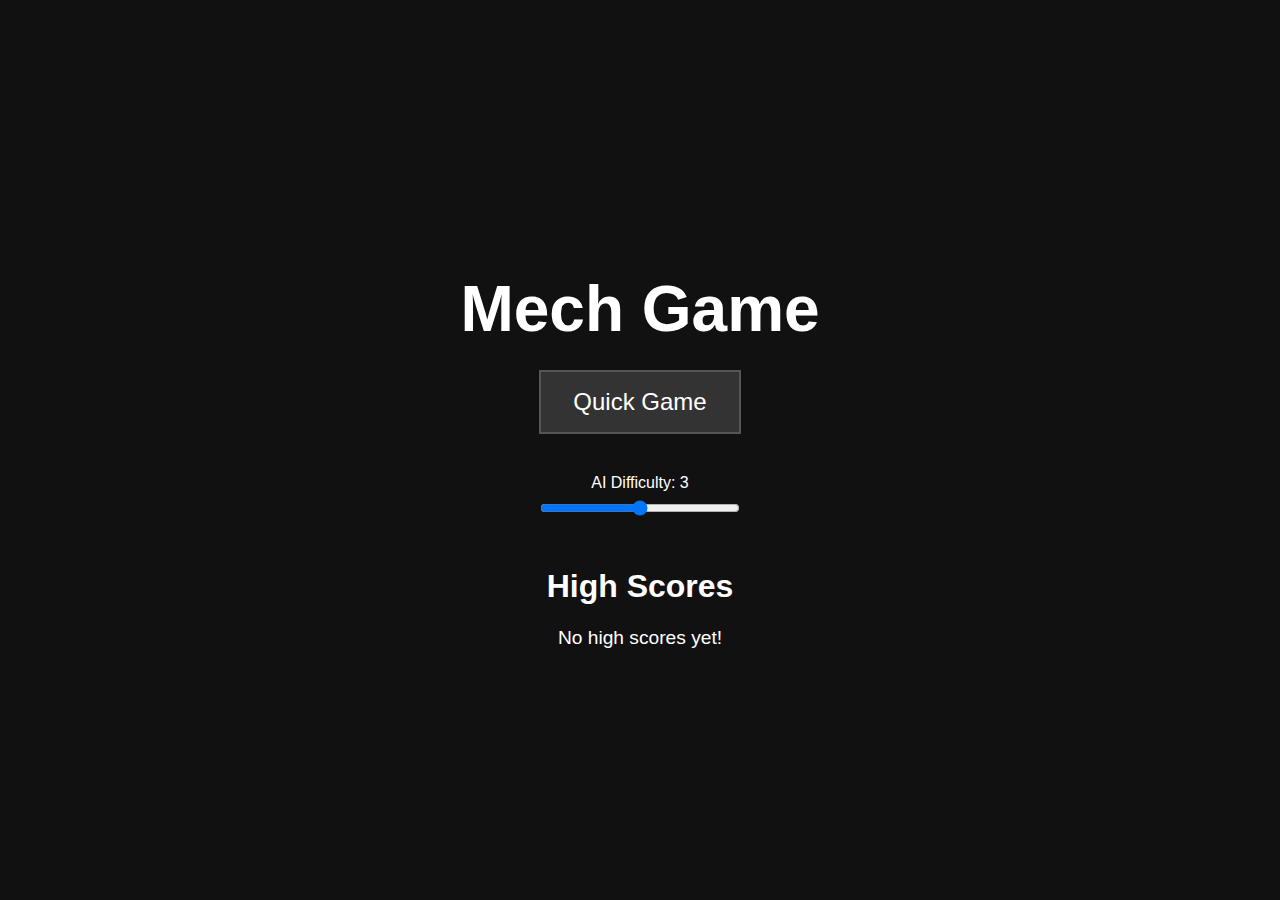
<file: mechgame2.html>
<!DOCTYPE html>
<html lang="en">
<head>
    <meta charset="utf-8" />
    <meta name="viewport" content="width=device-width,initial-scale=1" />
    <title>Mech Game - Item Respawns</title>
    <style>
        body { margin:0; background:#111; display:flex; justify-content:center; align-items:center; height:100vh; font-family:sans-serif; color:white; }
        canvas { image-rendering: pixelated; background:#87CEEB; border:2px solid #222; cursor:none; }
        .hidden { display: none !important; }
        #mainMenu, #winScreen, #gameOverScreen { text-align: center; }
        h1 { font-size: 4rem; margin-bottom: 1rem; }
        h2 { font-size: 2rem; margin-top: 3rem; margin-bottom: 1rem; }
        .menu-button { font-size: 1.5rem; padding: 1rem 2rem; background: #333; color: white; border: 2px solid #555; cursor: pointer; transition: background 0.2s; margin: 0.5rem; }
        .menu-button:hover { background: #444; }
        #leaderboard { list-style: none; padding: 0; font-size: 1.2rem; }
        #leaderboard li { padding: 0.2rem; }
        #restartButton { position:absolute; top:20px; left:20px; z-index:20; padding:8px 12px; }
        .game-ui { position:absolute; z-index:20; padding:8px 12px; color:white; background:rgba(0,0,0,0.4); border-radius:6px; }
        #weaponUI { top:60px; left:20px; }
        #timerUI { top:20px; right:20px; font-size: 1.5rem; }
        #difficultyContainer, #teamSelection, #teamSizeSelection { margin-top:2rem; }
        #editModeUI { position: absolute; bottom: 10px; left: 10px; background: rgba(0,0,0,0.7); padding: 10px; border-radius: 5px; font-family: monospace; }
    </style>
</head>
<body>
    <div id="mainMenu">
        <h1>Mech Game</h1>
        <button id="quickGameButton" class="menu-button">Quick Game</button>
        <div id="teamSelection" class="hidden">
            <h3>Choose Your Team</h3>
            <button id="copsButton" class="menu-button">Play as Cops</button>
            <button id="criminalsButton" class="menu-button">Play as Criminals</button>
        </div>
        <div id="teamSizeSelection" class="hidden">
            <h3>Choose Team Size</h3>
            <button id="size1v1" class="menu-button">1 vs 1</button>
            <button id="size2v2" class="menu-button">2 vs 2</button>
            <button id="size3v3" class="menu-button">3 vs 3</button>
        </div>
        <div id="difficultyContainer">
            <label for="difficultySlider">AI Difficulty: <span id="difficultyValue">3</span></label><br>
            <input type="range" id="difficultySlider" min="1" max="5" value="3" style="width: 200px; margin-top:0.5rem;">
        </div>
        <div id="leaderboardContainer">
            <h2>High Scores</h2>
            <ol id="leaderboard"></ol>
        </div>
    </div>

    <div id="winScreen" class="hidden">
        <h1 id="winMessage">You Win!</h1>
        <p id="finalTime"></p>
        <button id="winMainMenuButton" class="menu-button">Main Menu</button>
    </div>

    <div id="gameOverScreen" class="hidden">
        <h1 id="gameOverMessage">Game Over</h1>
        <p id="gameOverReason">The hostage was killed.</p>
        <button id="gameOverMainMenuButton" class="menu-button">Main Menu</button>
    </div>

    <button id="restartButton" class="hidden">Restart</button>
    <div id="weaponUI" class="game-ui hidden">Weapon: Pistol</div>
    <div id="timerUI" class="game-ui hidden">0.00</div>
    <div id="editModeUI" class="hidden"></div>
    <canvas id="gameCanvas" class="hidden"></canvas>

<script>
/*
  mechgame.html - Visual Tile Painting
  - FEATURE: Added a visual overlay for tiles, allowing you to "paint" their appearance without changing their function.
  - FEATURE: Press '`' (backtick) to toggle "Paint Mode".
  - FEATURE: In Paint Mode, use keys 1-9 to select a tile brush. Click and drag to paint.
  - FEATURE: In Paint Mode, press '0' to log the visual map data to the console for saving.
  - REFACTOR: The World class now manages a separate `visualGrid` for tile appearances.
  - REFACTOR: The World.draw() method now uses the `visualGrid` for color and the logical `grid` for health.
*/

class InputHandler {
    constructor(){
        this.keys = new Set(); this.justPressed = new Set();
        window.addEventListener('keydown', e => { const k = e.key.toLowerCase(); if (!this.keys.has(k)) this.justPressed.add(k); this.keys.add(k); });
        window.addEventListener('keyup', e => this.keys.delete(e.key.toLowerCase()));
    }
    isKeyPressed(key){ return this.keys.has(key.toLowerCase()); }
    wasKeyJustPressed(key){ return this.justPressed.has(key.toLowerCase()); }
    clearJustPressed(){ this.justPressed.clear(); }
}

class Weapon {
    constructor(name,type,damage,cooldown,pellets=1,spread=0,projectileType='bullet', ammo=Infinity, maxAmmo=Infinity, weight=0){
        this.name=name; this.type=type; this.damage=damage; this.cooldown=cooldown;
        this.pellets=pellets; this.spread=spread; this.projectileType=projectileType;
        this.ammo = ammo; this.maxAmmo = maxAmmo; this.weight = weight;
    }
}

class StunParticle {
    constructor(x, y) {
        this.x = x; this.y = y;
        this.vx = (Math.random() - 0.5) * 4; this.vy = (Math.random() - 0.5) * 4;
        this.radius = Math.random() * 3 + 1;
        this.life = 60; this.maxLife = 60; this.active = true;
    }
    update() { this.life--; if (this.life <= 0) { this.active = false; return; } this.x += this.vx; this.y += this.vy; }
    draw(ctx) { ctx.fillStyle = `rgba(255, 255, 100, ${this.life / this.maxLife})`; ctx.beginPath(); ctx.arc(this.x, this.y, this.radius, 0, Math.PI * 2); ctx.fill(); }
}

class StunCloud {
    constructor(x, y, radius, duration, stunDuration) {
        this.x = x; this.y = y; this.radius = radius;
        this.life = duration; this.stunDuration = stunDuration;
        this.particles = []; this.active = true;
    }
    update(entities) {
        this.life--;
        if (this.life <= 0 && this.particles.length === 0) { this.active = false; return; }
        if (this.life > 0 && Math.random() < 0.9) {
            const angle = Math.random() * Math.PI * 2;
            const spawnX = this.x + Math.cos(angle) * Math.random() * this.radius;
            const spawnY = this.y + Math.sin(angle) * Math.random() * this.radius;
            this.particles.push(new StunParticle(spawnX, spawnY));
        }
        for (let i = this.particles.length - 1; i >= 0; i--) { this.particles[i].update(); if (!this.particles[i].active) this.particles.splice(i, 1); }
        
        if (this.life > 0) {
             entities.forEach(e => {
                if (e.health > 0 && Math.hypot(e.x + e.width/2 - this.x, e.y + e.height/2 - this.y) < this.radius) {
                    e.stunTimer = this.stunDuration;
                }
            });
        }
    }
    draw(ctx) { this.particles.forEach(p => p.draw(ctx)); }
}

class SmokeParticle {
    constructor(x,y){
        this.x = x; this.y = y;
        this.vx = (Math.random() - 0.5) * 0.5; this.vy = (Math.random() - 0.5) * 0.5 - 0.2;
        this.radius = Math.random() * 10 + 15; this.life = 180; this.maxLife = 180; this.active = true;
    }
    update(){ this.life--; if(this.life <= 0) { this.active = false; return; } this.x += this.vx; this.y += this.vy; }
    draw(ctx){ ctx.fillStyle = `rgba(180,180,180, ${ (this.life/this.maxLife) * 0.5 })`; ctx.beginPath(); ctx.arc(this.x, this.y, this.radius, 0, Math.PI * 2); ctx.fill(); }
}

class SmokeCloud {
    constructor(x,y,radius,duration){
        this.x = x; this.y = y; this.radius = radius; this.life = duration;
        this.particles = []; this.active = true;
    }
    update(entities){
        this.life--; if(this.life <= 0 && this.particles.length === 0){ this.active = false; return; }
        if (this.life > 0 && Math.random() < 0.7) {
             const spawnX = this.x + (Math.random() - 0.5) * this.radius * 1.5; const spawnY = this.y + (Math.random() - 0.5) * this.radius * 1.5;
             this.particles.push(new SmokeParticle(spawnX, spawnY));
        }
        for(let i = this.particles.length - 1; i >= 0; i--){ this.particles[i].update(); if(!this.particles[i].active) this.particles.splice(i, 1); }
    }
    draw(ctx){ this.particles.forEach(p => p.draw(ctx)); }
}

class Explosion {
    constructor(x,y,radius,damage,world,entities, newExplosions){
        this.x = x; this.y = y; this.radius = radius; this.damage = damage; this.active = true; this.life = 15;
        this.applyDamage(world,entities, newExplosions);
    }
    applyDamage(world,entities, newExplosions){
        const startTx = Math.floor((this.x - this.radius) / world.TILE_SIZE), endTx = Math.floor((this.x + this.radius) / world.TILE_SIZE);
        const startTy = Math.floor((this.y - this.radius) / world.TILE_SIZE), endTy = Math.floor((this.y + this.radius) / world.TILE_SIZE);
        for(let ty = startTy; ty <= endTy; ty++){ for(let tx = startTx; tx <= endTx; tx++){ if(Math.hypot(this.x - (tx * world.TILE_SIZE + world.TILE_SIZE/2), this.y - (ty*world.TILE_SIZE+world.TILE_SIZE/2)) < this.radius){ world.damageTile(tx,ty,this.damage, newExplosions, entities); } } }
        entities.forEach(e => {
            if (!e || e.health <= 0) return;
            const entCenterX = e.x + e.width/2, entCenterY = e.y + e.height/2; const dist = Math.hypot(this.x - entCenterX, this.y - entCenterY);
            if(dist < this.radius + (e.width+e.height)/4){
                const damageFalloff = 1 - (dist/this.radius); e.damage(Math.ceil(this.damage * damageFalloff));
                const angle = Math.atan2(entCenterY - this.y, entCenterX - this.x);
                e.vx += Math.cos(angle) * 25 * damageFalloff; e.vy += Math.sin(angle) * 25 * damageFalloff;
            }
        });
    }
    update(entities){ this.life--; if(this.life <= 0) this.active = false; }
    draw(ctx){ ctx.fillStyle = `rgba(255, ${Math.random()*150+100}, 0, ${this.life/15 * 0.8})`; ctx.beginPath(); ctx.arc(this.x, this.y, this.radius * (1 - this.life/15), 0, Math.PI*2); ctx.fill(); }
}

class Projectile {
    constructor(x,y,targetX,targetY,firedBy,damage=1,angleOffset=0){
        this.x=x; this.y=y; this.damage=damage; this.active=true;
        this.radius = damage>2 ? 5 : 3;
        const angle = Math.atan2(targetY-y,targetX-x) + angleOffset;
        this.vx = Math.cos(angle)*25; this.vy = Math.sin(angle)*25; this.firedBy = firedBy;
        this.ricochetCount = 0;
    }
    update(world, entities, pickups, newExplosions, throwableProjectiles){
        if(!this.active) return;
        const prevX = this.x; const prevY = this.y;
        this.x += this.vx; this.y += this.vy;
        if(this.x < 0 || this.x >= world.width*world.TILE_SIZE || this.y < 0 || this.y >= world.height*world.TILE_SIZE){ this.active = false; return; }
        
        for (const e of entities) {
            if (e.shield && e.shield.active && e.getCurrentWeapon()?.name === "Shield" && e.shield.isColliding(this.x, this.y)) {
                e.shield.health -= this.damage; this.active = false; return;
            }
        }

        const tx = Math.floor(this.x / world.TILE_SIZE), ty = Math.floor(this.y / world.TILE_SIZE);
        const tile = world.getTile(tx, ty);
        if(tile){
            if (this.ricochetCount < 3 && tile.ricochetChance && Math.random() < tile.ricochetChance) {
                this.ricochetCount++; this.firedBy = null; this.damage = Math.max(1, Math.floor(this.damage * 0.7));
                const pTileX = Math.floor(prevX / world.TILE_SIZE), pTileY = Math.floor(prevY / world.TILE_SIZE);
                let bounced = false; if (pTileY !== ty) { this.vy *= -1; this.y = prevY; bounced = true; } if (pTileX !== tx) { this.vx *= -1; this.x = prevX; bounced = true; } if (!bounced) { this.vx *= -1; this.vy *= -1; }
                const speed = Math.hypot(this.vx, this.vy) * 0.8; let angle = Math.atan2(this.vy, this.vx) + (Math.random() - 0.5) * 0.2; this.vx = Math.cos(angle) * speed; this.vy = Math.sin(angle) * speed;
            } else { world.damageTile(tx,ty,this.damage, newExplosions, entities); this.active = false; return; }
        }
        for(const pu of pickups){ if(pu.collected || pu.health <= 0) continue; if(this.x >= pu.x && this.x <= pu.x + pu.width && this.y >= pu.y && this.y <= pu.y + pu.height){ pu.health -= this.damage; if(pu.health <= 0) pu.collect(); this.active = false; return; } }
        for(const t of throwableProjectiles){ if(!t.active || t.health <= 0 || !t.ricochetChance) continue; if(this.x >= t.x && this.x <= t.x + t.width && this.y >= t.y && this.y <= t.y + t.height){ if(this.ricochetCount<3&&Math.random()<t.ricochetChance){ this.vx*=-1; } else { t.health -= this.damage; if(t.health <= 0) t.active = false; } this.active = false; return; } }
        for(const e of entities){
            if(!e || e.health<=0 || (this.firedBy === e && this.ricochetCount === 0)) continue;
            
            if(this.x > e.x && this.x < e.x + e.width && this.y > e.y && this.y < e.y + e.height){
                // HEADSHOT CHECK FIRST
                if(typeof e.getHeadRect === 'function'){
                    const hr = e.getHeadRect();
                    if(hr && this.x >= hr.x && this.x <= hr.x + hr.w && this.y >= hr.y && this.y <= hr.y + hr.h){
                        if (e.hasHelmet) {
                            e.hasHelmet = false;
                            const helmetPickup = new Pickup(e.x, e.y - e.headRadius, 'helmet', null, e.TILE_SIZE);
                            helmetPickup.vx = this.vx * 0.1; helmetPickup.vy = -5;
                            pickups.push(helmetPickup);
                        } else {
                            e.health = 0; // Lethal headshot
                        }
                        this.active = false;
                        return; // Stop processing after a headshot
                    }
                }
                
                // RICOCHET or BODY DAMAGE
                if (this.ricochetCount < 3 && e.ricochetChance && Math.random() < e.ricochetChance) {
                    this.ricochetCount++; this.firedBy = null; e.damage(this.damage); this.damage = Math.max(1, Math.floor(this.damage * 0.7));
                    const pCenterX = prevX, pCenterY = prevY, eCenterX = e.x + e.width/2, eCenterY = e.y + e.height/2;
                    const dx = pCenterX - eCenterX, dy = pCenterY - eCenterY, w = e.width/2, h = e.height/2;
                    const crossWidth = w * dy, crossHeight = h * dx;
                    let collisionSide = 'none';
                    if(Math.abs(dx) <= w && Math.abs(dy) <= h){ if (crossWidth > crossHeight) { collisionSide = (crossWidth > -crossHeight) ? 'bottom' : 'left'; } else { collisionSide = (crossWidth > -crossHeight) ? 'right' : 'top'; } }
                    if (collisionSide === 'left' || collisionSide === 'right') { this.vx *= -1; this.x = prevX; } else if (collisionSide === 'top' || collisionSide === 'bottom') { this.vy *= -1; this.y = prevY; } else { this.vx *= -1; this.vy *= -1; }
                    return; 
                } else {
                    e.damage(this.damage); 
                    this.active = false; 
                    return;
                }
            }
        }
    }
    draw(ctx){ if(!this.active) return; ctx.fillStyle = this.damage>2 ? 'orange' : 'yellow'; ctx.beginPath(); ctx.arc(this.x,this.y,this.radius,0,Math.PI*2); ctx.fill(); }
}

class PhysicsEntity {
    constructor(x,y,tileSize){
        this.x=x; this.y=y; this.TILE_SIZE=tileSize; this.vx=0; this.vy=0; this.isOnGround=false;
        this.gravity = 0.6; this.health = 1; this.maxHealth = 1; this.yLast = y;
    }
    damage(n){ this.health = Math.max(0,this.health - n); }
    applyPhysics(world){
        this.yLast = this.y; this.vy += this.gravity; this.x += this.vx;
        this.handleCollision(world,'horizontal'); this.y += this.vy; this.handleCollision(world,'vertical');
    }
    handleCollision(world,direction){
        const left = this.x, right = this.x + this.width, top = this.y, bottom = this.y + this.height;
        if(direction === 'horizontal'){ for(let ty = Math.floor(top/this.TILE_SIZE); ty <= Math.floor((bottom-1)/this.TILE_SIZE); ty++){ if(this.vx < 0 && world.getTile(Math.floor(left/this.TILE_SIZE),ty) && world.getTile(Math.floor(left/this.TILE_SIZE),ty).type !== 'platform'){ this.x = (Math.floor(left/this.TILE_SIZE)+1)*this.TILE_SIZE; this.vx = 0; return true; } if(this.vx > 0 && world.getTile(Math.floor(right/this.TILE_SIZE),ty) && world.getTile(Math.floor(right/this.TILE_SIZE),ty).type !== 'platform'){ this.x = Math.floor(right/this.TILE_SIZE)*this.TILE_SIZE - this.width; this.vx = 0; return true; } } }
        if(direction === 'vertical'){
            this._landedThisFrame = false; let lastOnPlatform = false;
            if(this.vy > 0) { for(let tx = Math.floor(left/this.TILE_SIZE); tx <= Math.floor((right-1)/this.TILE_SIZE); tx++){ const tile = world.getTile(tx,Math.floor(bottom/this.TILE_SIZE)); if(tile){ if(tile.type === 'platform' && (this.yLast + this.height) > tile.y * this.TILE_SIZE + 1) continue; this.y = Math.floor(bottom/this.TILE_SIZE)*this.TILE_SIZE - this.height; this.vy = 0; if(!this.isOnGround) this._landedThisFrame = true; this.isOnGround = true; if(tile.type === 'platform') lastOnPlatform = true; return true; } } }
            else if (this.vy < 0) { for(let tx = Math.floor(left/this.TILE_SIZE); tx <= Math.floor((right-1)/this.TILE_SIZE); tx++){ if(world.getTile(tx,Math.floor(top/this.TILE_SIZE)) && world.getTile(tx,Math.floor(top/this.TILE_SIZE)).type !== 'platform'){ this.y = (Math.floor(top/this.TILE_SIZE)+1)*this.TILE_SIZE; this.vy = 0; return true; } } }
            const midX = Math.floor((left+right)/2/this.TILE_SIZE), belowY = Math.floor((bottom+1)/this.TILE_SIZE);
            const tileBelow = world.getTile(midX, belowY);
            if(!tileBelow || (tileBelow && tileBelow.type === 'platform' && this.vy > 0)) { this.isOnGround = false; }
            if(this.lastOnPlatform !== undefined) this.lastOnPlatform = lastOnPlatform;
        }
        return false;
    }
}

class ThrownToaster extends PhysicsEntity {
    constructor(x, y, vx, vy, ts) {
        super(x, y, ts);
        this.width = ts * 1.5; this.height = ts * 1.2;
        this.vx = vx; this.vy = vy;
        this.active = true; this.bounciness = 0.4; this.friction = 0.9;
        this.damageDealt = false; this.health = 15;
        this.ricochetChance = 0.8;
    }
    update(world, entities) {
        if (!this.active) return;
        this.applyPhysics(world);
        if (this.isOnGround) this.vx *= this.friction;
        if (this.health <= 0) this.active = false;
        if (!this.damageDealt) {
            for (const e of entities) {
                if (!e.isHostage && e.health > 0 && this.x < e.x + e.width && this.x + this.width > e.x && this.y < e.y + e.height && this.y + this.height > e.y) {
                    e.damage(5); this.damageDealt = true; this.vx *= -this.bounciness; break;
                }
            }
        }
    }
    handleCollision(world, direction) {
        const collided = super.handleCollision(world, direction);
        if (collided) {
            if (direction === 'vertical') { this.vy *= -this.bounciness; if (Math.abs(this.vy) < 1) this.vy = 0; }
            if (direction === 'horizontal') { this.vx *= -this.bounciness; }
        }
        return collided;
    }
    draw(ctx) {
        if (!this.active) return;
        ctx.globalAlpha = Math.max(0.2, this.health / 15);
        ctx.fillStyle = '#c0c0c0'; ctx.fillRect(this.x, this.y, this.width, this.height);
        ctx.fillStyle = '#a0a0a0'; ctx.fillRect(this.x + this.width * 0.2, this.y, this.width * 0.1, this.height * 0.4);
        ctx.globalAlpha = 1;
    }
}

class ThrownGrenade extends PhysicsEntity {
    constructor(x, y, vx, vy, damage, ts, type) { super(x, y, ts); this.vx = vx; this.vy = vy; this.damage = damage; this.width = ts * 0.5; this.height = ts * 0.5; this.fuse = 90; this.type = type; this.bounciness = 0.6; this.explosionRadius = ts * 5; this.active = true; }
    update(world, entities, explosions, smokeClouds, stunClouds) {
        if (!this.active) return; this.fuse--;
        if (this.fuse <= 0) {
            if (this.type === 'grenade') explosions.push(new Explosion(this.x, this.y, this.explosionRadius, this.damage, world, entities, explosions));
            else if (this.type === 'smoke') smokeClouds.push(new SmokeCloud(this.x, this.y, this.explosionRadius, 400));
            else if (this.type === 'stun') stunClouds.push(new StunCloud(this.x, this.y, this.explosionRadius * 1.2, 120, 180));
            this.active = false; return;
        }
        this.applyPhysics(world);
    }
    handleCollision(world, direction) {
        if(direction === 'horizontal'){ const left = this.x, right = this.x + this.width, top = this.y, bottom = this.y + this.height; if(this.vx < 0 && world.getTile(Math.floor(left/this.TILE_SIZE),Math.floor((top+bottom-1)/2/this.TILE_SIZE))){ this.vx *= -this.bounciness; this.x = (Math.floor(left/this.TILE_SIZE)+1)*this.TILE_SIZE; } if(this.vx > 0 && world.getTile(Math.floor(right/this.TILE_SIZE),Math.floor((top+bottom-1)/2/this.TILE_SIZE))){ this.vx *= -this.bounciness; this.x = Math.floor(right/this.TILE_SIZE)*this.TILE_SIZE - this.width; } }
        if(direction === 'vertical'){ const left = this.x, right = this.x + this.width, top = this.y, bottom = this.y + this.height; if(this.vy > 0 && world.getTile(Math.floor((left+right-1)/2/this.TILE_SIZE), Math.floor(bottom/this.TILE_SIZE))){ this.vy *= -this.bounciness; if(Math.abs(this.vy)<1) this.vy = 0; this.vx *= 0.9; this.y = Math.floor(bottom/this.TILE_SIZE)*this.TILE_SIZE - this.height; } if(this.vy < 0 && world.getTile(Math.floor((left+right-1)/2/this.TILE_SIZE), Math.floor(top/this.TILE_SIZE))){ this.vy *= -this.bounciness; this.y = (Math.floor(top/this.TILE_SIZE)+1)*this.TILE_SIZE; } }
    }
    draw(ctx) { 
        const color = this.type === 'smoke' ? '#ccc' : (this.type === 'stun' ? 'yellow' : 'darkgreen');
        ctx.fillStyle = (this.fuse < 30 && this.fuse % 10 < 5) ? 'white' : color; 
        ctx.beginPath(); ctx.arc(this.x + this.width/2, this.y + this.height/2, this.width, 0, Math.PI * 2); ctx.fill(); 
    }
}

class ExplosiveCharge extends PhysicsEntity {
    constructor(x, y, vx, vy, damage, ts) {
        super(x, y, ts);
        this.vx = vx; this.vy = vy; this.damage = damage;
        this.width = ts * 0.8; this.height = ts * 0.8;
        this.active = true; this.planted = false;
        this.explosionRadius = ts * 7;
        this.attachedTo = null;
    }
    update(world, entities, explosions, owner) {
        if (!this.active) return;
        if (this.planted) {
            if (this.attachedTo && this.attachedTo.health <= 0) { this.detonate(explosions, world, entities, owner); }
            return;
        }
        
        this.yLast = this.y;
        this.vy += this.gravity;
        this.x += this.vx;
        if (this.handleCollision(world, 'horizontal')) { this.planted = true; this.vx = 0; this.vy = 0; }
        this.y += this.vy;
        if (this.handleCollision(world, 'vertical')) { this.planted = true; this.vx = 0; this.vy = 0; }

        if (!this.planted) {
            for (const e of entities) {
                if (e.health > 0 && e !== owner && this.x < e.x + e.width && this.x + this.width > e.x && this.y < e.y + e.height && this.y + this.height > e.y) {
                    this.planted = true; this.vx = 0; this.vy = 0; this.attachedTo = e; break;
                }
            }
        }
    }
    detonate(explosions, world, entities, owner) {
        if (!this.active) return;
        this.active = false;
        explosions.push(new Explosion(this.x + this.width / 2, this.y + this.height / 2, this.explosionRadius, this.damage, world, entities, []));
        if (owner) owner.activeCharge = null;
    }
    draw(ctx) {
        if (!this.active) return;
        ctx.fillStyle = (Date.now() % 400 < 200) ? 'red' : 'darkred';
        ctx.fillRect(this.x, this.y, this.width, this.height);
        ctx.fillStyle = 'black';
        ctx.fillRect(this.x + this.width * 0.2, this.y + this.height * 0.2, this.width * 0.6, this.height * 0.6);
    }
}

class Shield {
    constructor(owner) { this.owner = owner; this.width = owner.width * 0.5; this.height = owner.height * 1.2; this.health = 25; this.maxHealth = 25; this.active = true; this.angle = 0; this.offsetX = owner.width; }
    update(worldMousePos) {
        if (!this.active) return;
        if (this.health <= 0) { this.active = false; return; }
        const ownerCenterX = this.owner.x + this.owner.width / 2; const ownerCenterY = this.owner.y + this.owner.height / 2;
        this.angle = Math.atan2(worldMousePos.y - ownerCenterY, worldMousePos.x - ownerCenterX);
    }
    isColliding(px, py) {
        const ownerCenterX = this.owner.x + this.owner.width / 2; const ownerCenterY = this.owner.y + this.owner.height / 2;
        const localX = px - ownerCenterX, localY = py - ownerCenterY;
        const rotatedX = localX * Math.cos(-this.angle) - localY * Math.sin(-this.angle);
        const rotatedY = localX * Math.sin(-this.angle) + localY * Math.cos(-this.angle);
        return rotatedX > this.offsetX && rotatedX < this.offsetX + this.width && rotatedY > -this.height / 2 && rotatedY < this.height / 2;
    }
    draw(ctx) {
        if (!this.active || this.owner.getCurrentWeapon()?.name !== "Shield") return;
        const ownerCenterX = this.owner.x + this.owner.width / 2; const ownerCenterY = this.owner.y + this.owner.height / 2;
        ctx.save(); ctx.translate(ownerCenterX, ownerCenterY); ctx.rotate(this.angle);
        ctx.fillStyle = `rgba(100, 150, 255, ${0.5 + (this.health / this.maxHealth) * 0.5})`;
        ctx.fillRect(this.offsetX, -this.height / 2, this.width, this.height);
        ctx.fillStyle = '#222'; ctx.fillRect(this.offsetX, this.height/2 + 4, this.width, 5);
        ctx.fillStyle = 'cyan'; ctx.fillRect(this.offsetX, this.height/2 + 4, this.width * (this.health/this.maxHealth), 5);
        ctx.restore();
    }
}

class Player extends PhysicsEntity {
    constructor(x, y, ts, color = 'red', isCop = false, isCriminal = false, isHostage = false, difficulty = 3) {
        super(x,y,ts);
        this.width = ts*2; this.bodyHeight = ts*4; this.headRadius = this.width * 0.4;
        this.originalHeight = this.bodyHeight; this.duckHeight = this.bodyHeight * 0.5; this.height = this.originalHeight; 
        this.color = color; 
        this.isCop = isCop; this.isCriminal = isCriminal; this.isHostage = isHostage;
        this.isRescued = false; this.vehicleRole=null;
        this.isDucking = false; this.hasHelmet = !isHostage; this.acceleration = 0.4; this.friction=0.88; this.maxSpeed = 4; this.jumpStrength = 12;
        this.sprintMultiplier = 1.5; this.sprintTimer = 0; this.lastMoveDirection = 0;
        this.isWallSliding=false; this.wallSlideSpeed = 2; this.wallJumpLockTimer=0; this.wallJumpLockDuration=10; this.wallSlideDirection=0;
        this.recentWallJumpTimer = 0; this.justLanded = false;
        this.weapons = isHostage ? [] : [ new Weapon("Pistol","ranged",1,15,1,0,'bullet',Infinity,Infinity, 2) ];
        this.currentWeaponIndex = 0; this.maxHealth = 10; this.health = this.maxHealth;
        this.shootTimer = 0; this.patrolDir = 1; this.patrolTimer = 120;
        this.shield = null; this.activeCharge = null; this.stunTimer = 0; this.totalWeight = 0;
        this.aimAngle = 0; this.isPlayer = false; this.playerIndex = 0;
        this.followDistance = 100 + Math.random() * 80;
        
        if (isCop || isCriminal) {
            this.difficulty = difficulty;
            this.aggression = 200 + difficulty * 60; 
            this.aim = 0.4 - difficulty * 0.075; 
            this.fireRateMultiplier = 1 + (difficulty - 1) * 0.25;
        }
    }
    get isInVehicle() { return this.vehicleRole !== null; }
    getCurrentWeapon(){ return this.weapons[this.currentWeaponIndex]; }
    cycleWeapon(dir){ this.currentWeaponIndex = (this.currentWeaponIndex + dir + this.weapons.length) % this.weapons.length; }
    calculateWeight() {
        this.totalWeight = 0;
        if(this.hasHelmet) this.totalWeight += 1;
        this.weapons.forEach(w => {
            if (w.maxAmmo > 1 && w.ammo !== Infinity) { this.totalWeight += (w.weight * w.ammo); } else { this.totalWeight += w.weight; }
        });
    }
    getHeadRect(){ 
        if(this.isHostage) return null; 
        const headWidth = this.headRadius * 2.5;
        const headHeight = this.headRadius * 3; 
        const headX = this.x + this.width / 2 - headWidth / 2; 
        const bodyDrawY = this.y; 
        const headY = bodyDrawY - headHeight * 0.9 + (this.originalHeight - this.height); 
        return { x: headX, y: headY, w: headWidth, h: headHeight }; 
    }
    checkForWallSlide(world){ if(this.isPlayer && !this.isOnGround && this.vy > 0){ this.isWallSliding=false; this.wallSlideDirection=0; const leftTileX = Math.floor((this.x - 1) / this.TILE_SIZE), rightTileX = Math.floor((this.x + this.width) / this.TILE_SIZE), topTileY = Math.floor(this.y / this.TILE_SIZE), bottomTileY = Math.floor((this.y + this.height - 1) / this.TILE_SIZE); for(let ty = topTileY; ty <= bottomTileY; ty++){ if(world.getTile(leftTileX, ty) && world.getTile(leftTileX, ty).type !== 'platform' && this.x <= (leftTileX+1)*this.TILE_SIZE + 2){ this.isWallSliding = true; this.wallSlideDirection = -1; break; } if(world.getTile(rightTileX, ty) && world.getTile(rightTileX, ty).type !== 'platform' && (this.x + this.width) >= rightTileX*this.TILE_SIZE - 2){ this.isWallSliding = true; this.wallSlideDirection = 1; break; } } } else { this.isWallSliding = false; } }
    handleDucking(input, world){
        const duckKey = this.playerIndex === 1 ? 's' : 'arrowdown';
        const wantsToDuck = input.isKeyPressed(duckKey);
        if (wantsToDuck && this.isOnGround && this.lastOnPlatform) { this.y += 2; this.isOnGround = false; return; }
        const heightBefore = this.height;
        if(wantsToDuck){ if(!this.isDucking){ this.height = this.duckHeight; this.isDucking = true; if(!this.isOnGround) { this.vx *= 0.5; } }
        } else if(this.isDucking){
            let blocked = false; const standUpY = this.y - (this.originalHeight - this.duckHeight);
            for(let ty = Math.floor(standUpY / this.TILE_SIZE); ty < Math.floor(this.y / this.TILE_SIZE); ty++) { for(let tx = Math.floor(this.x / this.TILE_SIZE); tx <= Math.floor((this.x+this.width-1) / this.TILE_SIZE); tx++) { if (world.getTile(tx, ty) && world.getTile(tx,ty).type !== 'platform') { blocked = true; break; } } if (blocked) break; }
            if(!blocked){ this.height = this.originalHeight; this.isDucking = false; }
        }
        if (this.height !== heightBefore) { this.y += heightBefore - this.height; }
    }
    handlePlayerInput(input){
        const leftKey = this.playerIndex === 1 ? 'a' : 'arrowleft';
        const rightKey = this.playerIndex === 1 ? 'd' : 'arrowright';
        const jumpKey = this.playerIndex === 1 ? 'w' : 'arrowup';
        const spaceKey = this.playerIndex === 1 ? ' ' : 'arrowup';

        let moveDir = 0; if (input.isKeyPressed(leftKey)) moveDir = -1; else if (input.isKeyPressed(rightKey)) moveDir = 1;
        this.calculateWeight();
        const weightPenalty = Math.max(0.4, 1 - this.totalWeight * 0.02);
        let stunMultiplier = this.stunTimer > 0 ? 0.2 : 1;
        const isSprinting = this.sprintTimer > 120;

        if(this.wallJumpLockTimer > 0){ this.wallJumpLockTimer--; } else {
            let currentMaxSpeed = (isSprinting ? this.maxSpeed*this.sprintMultiplier : this.maxSpeed) * weightPenalty;
            if(this.isDucking) { currentMaxSpeed *= 0.5; }
            currentMaxSpeed *= stunMultiplier;
            if(moveDir !== 0){ if(this.recentWallJumpTimer > 0){ this.vx = moveDir * currentMaxSpeed; this.sprintTimer = Math.max(this.sprintTimer, 120); } else { this.vx += moveDir*this.acceleration*stunMultiplier*weightPenalty; if(Math.abs(this.vx) > currentMaxSpeed) this.vx = moveDir*currentMaxSpeed; } if(moveDir === this.lastMoveDirection && !this.isDucking) this.sprintTimer++; else this.sprintTimer=0;
            } else { if(!this.justLanded) { this.vx *= this.friction; if(Math.abs(this.vx) < 0.08) this.vx = 0; } this.sprintTimer = 0; } this.lastMoveDirection = moveDir;
        }
        if((input.wasKeyJustPressed(jumpKey) || input.wasKeyJustPressed(spaceKey)) && this.stunTimer <=0){
            if(this.isOnGround && !this.isDucking){
                const jumpMultiplier = isSprinting ? 1.3 : 1;
                this.vy = -this.jumpStrength * jumpMultiplier * weightPenalty;
                if (isSprinting) { this.vx *= 1.2; }
                this.isOnGround=false;
            }
            else if(this.isWallSliding){ this.vy = -this.jumpStrength*0.9 * weightPenalty; this.vx = -this.wallSlideDirection * this.maxSpeed * 1.5; this.wallJumpLockTimer = this.wallJumpLockDuration; this.isWallSliding = false; this.recentWallJumpTimer = 20; }
        }
    }
    
    handleEnemyAI(targets, world, projectiles, smokeClouds){
        if(this.stunTimer > 0) { this.vx *= 0.2; return false; }
        let closestTarget = null, minD = Infinity;
        targets.forEach(t => { if(t && t.health > 0){ const d = Math.hypot(this.x - t.x, this.y - t.y); if(d < minD) { minD = d; closestTarget = t; } }});
        
        if (closestTarget) {
            const startX = this.x + this.width/2, startY = this.y + this.height/2;
            const endX = closestTarget.x + closestTarget.width/2, endY = closestTarget.y + closestTarget.height/2;
            let hasLOS = true; const steps = Math.floor(minD/this.TILE_SIZE);
            for(let i=1; i<=steps; i++) {
                const checkX = startX + (endX - startX) * i/steps, checkY = startY + (endY - startY) * i/steps;
                if(world.getTile(Math.floor(checkX/world.TILE_SIZE), Math.floor(checkY/world.TILE_SIZE))) { hasLOS = false; break; }
                for(const smoke of smokeClouds) { if (Math.hypot(checkX - smoke.x, checkY - smoke.y) < smoke.radius) { hasLOS = false; break; } }
                if(!hasLOS) break;
            }
            if(minD < this.aggression && hasLOS && this.shootTimer <= 0) {
                 this.vx = 0; 
                 const aimOffset = (Math.random() - 0.5) * this.aim;
                 const weapon = this.getCurrentWeapon();
                 for(let i=0; i < weapon.pellets; i++){ projectiles.push(new Projectile(startX, startY, endX, endY, this, weapon.damage, aimOffset + (Math.random() - 0.5) * weapon.spread)); }
                 this.shootTimer = weapon.cooldown / this.fireRateMultiplier;
                 return true;
            }
        }
        this.patrolTimer--; if(this.patrolTimer <= 0) { this.patrolDir *= -1; this.patrolTimer = Math.random()*120+120; }
        this.vx = this.patrolDir * 1;
        return false;
    }

    handleFriendlyAI(player, enemies, world, projectiles, smokeClouds, pickups) {
        const hasAttacked = this.handleEnemyAI(enemies, world, projectiles, smokeClouds);

        if (!hasAttacked) {
            const otherWeaponsCount = this.weapons.filter(w => w.name !== 'Pistol').length;
            if (otherWeaponsCount < 4) {
                let closestPickup = null;
                let minPickupDist = Infinity;
                pickups.forEach(p => {
                    if (p.pickupType === 'weapon' && !p.collected) {
                        const dist = Math.hypot(this.x - p.x, this.y - p.y);
                        if (dist < minPickupDist) {
                            minPickupDist = dist;
                            closestPickup = p;
                        }
                    }
                });

                if (closestPickup && minPickupDist < this.TILE_SIZE * 10) {
                    if (this.x < closestPickup.x - this.TILE_SIZE) this.vx = 1.5;
                    else if (this.x > closestPickup.x + this.TILE_SIZE) this.vx = -1.5;
                    else this.vx = 0;
                    return; 
                }
            }
            
            const distanceToPlayer = Math.hypot(this.x - player.x, this.y - player.y);
            if (distanceToPlayer > this.followDistance) {
                if (this.x < player.x - this.TILE_SIZE * 2) this.vx = 1.5;
                else if (this.x > player.x + this.TILE_SIZE * 2) this.vx = -1.5;
                else this.vx = 0;
            } else {
                this.vx = 0;
            }
        }
    }

    update(input, world, context, projectiles, smokeClouds, pickups, worldMousePos, throwableProjectiles){
        if(this.health<=0){ this.vx = 0; this.applyPhysics(world); return; }
        if(this.isInVehicle) return;
        if(this.shootTimer > 0) this.shootTimer--;
        if(this.stunTimer > 0) this.stunTimer--;
        
        const currentWeaponName = this.getCurrentWeapon()?.name;
        if (currentWeaponName === 'Shield' && !this.shield) { this.shield = new Shield(this); } 
        else if (currentWeaponName !== 'Shield' && this.shield) { this.shield = null; }
        
        if (this.isPlayer) {
            this.handleDucking(input, world); this.handlePlayerInput(input);
            if (this.playerIndex === 1) {
                this.aimAngle = Math.atan2(worldMousePos.y - (this.y + this.height/2), worldMousePos.x - (this.x + this.width/2));
            } else {
                this.aimAngle = this.lastMoveDirection === -1 ? Math.PI : 0;
            }
        } else if (this.isHostage) {
            this.vx = 0;
        } else { 
            const playerIsCop = context.player.isCop;
            const amIFriendly = (this.isCop && playerIsCop) || (this.isCriminal && !playerIsCop);
            
            if (amIFriendly) {
                const enemies = this.isCop ? context.criminals : context.cops;
                this.handleFriendlyAI(context.player, enemies, world, projectiles, smokeClouds, pickups);
            } else { 
                const enemies = this.isCop ? context.criminals : context.cops;
                this.handleEnemyAI(enemies, world, projectiles, smokeClouds);
            }
        }

        if (!this.isPlayer && !this.isHostage) {
             const otherWeaponsCount = this.weapons.filter(w => w.name !== 'Pistol').length;
             if (otherWeaponsCount < 4) {
                 for(let i = pickups.length - 1; i >= 0; i--){
                     const pu = pickups[i];
                     if(pu.collected || pu.pickupType !== 'weapon') continue;
                     if(Math.hypot((this.x+this.width/2)-(pu.x+pu.width/2), (this.y+this.height/2)-(pu.y+pu.height/2)) < this.width){
                         this.weapons.push(pu.weaponData);
                         this.currentWeaponIndex = this.weapons.length - 1;
                         pu.collect();
                         break;
                     }
                 }
             }
        }
        
        this.applyPhysics(world);
        if(this.isPlayer) { 
            if(this.shield) this.shield.update(worldMousePos);
            if(this._landedThisFrame && this.recentWallJumpTimer > 0) this.justLanded = true; else this.justLanded = false; this.checkForWallSlide(world); if(this.isWallSliding && this.vy > this.wallSlideSpeed) this.vy = this.wallSlideSpeed; if(this.recentWallJumpTimer > 0) this.recentWallJumpTimer--; 
        }
    }
    drawWeapon(ctx) {
        const weapon = this.getCurrentWeapon();
        if (!weapon) return;
        const centerX = this.x + this.width / 2, centerY = this.y + this.height / 2;
        ctx.save(); ctx.translate(centerX, centerY); ctx.rotate(this.aimAngle);
        const weaponLength = this.TILE_SIZE * 2, weaponHeight = this.TILE_SIZE * 0.5;
        ctx.fillStyle = '#444';
        if (weapon.name === "Toaster") { ctx.fillStyle = '#c0c0c0'; ctx.fillRect(this.TILE_SIZE*0.5, -weaponHeight, weaponLength * 0.6, weaponHeight*2); } 
        else { ctx.fillRect(0, -weaponHeight / 2, weaponLength, weaponHeight); }
        ctx.restore();
    }
    draw(ctx){
        if(this.isInVehicle || this.isRescued) return;
        ctx.fillStyle = this.isWallSliding ? '#ffc107' : (this.health>0 ? this.color : '#555');
        if (this.stunTimer > 0 && this.stunTimer % 10 < 5) ctx.fillStyle = 'yellow';
        ctx.fillRect(this.x, this.y, this.width, this.height);
        if (this.shield) this.shield.draw(ctx);
        if (this.health > 0 && this.isPlayer && !this.isInVehicle) { const weapon = this.getCurrentWeapon(); if (weapon && weapon.name !== 'Shield') { this.drawWeapon(ctx); } }
        const hr = this.getHeadRect();
        const healthBarY = hr ? hr.y - 10 : this.y - 10;
        if (this.stunTimer > 0) { ctx.fillStyle = "yellow"; ctx.font = "12px sans-serif"; ctx.textAlign = "center"; ctx.fillText("STUNNED", this.x + this.width/2, healthBarY - 2); }
        if(!this.isHostage && hr){
            const headDrawY = this.y - this.headRadius + (this.originalHeight - this.height);
            ctx.save();
            ctx.fillStyle = '#fff';
            ctx.beginPath();
            ctx.arc(this.x + this.width / 2, headDrawY, this.headRadius, 0, Math.PI * 2);
            ctx.fill();
            ctx.strokeStyle = '#000';
            ctx.lineWidth = 1;
            ctx.stroke();
            if (this.hasHelmet) {
                ctx.fillStyle = 'rgba(128,128,128,0.8)';
                ctx.beginPath();
                ctx.arc(this.x + this.width / 2, headDrawY, this.headRadius + 2, 0, Math.PI * 2);
                ctx.fill();
            }
            ctx.restore();
            
            if(this.health > 0 && this.health < this.maxHealth){ const bw = this.width, bh=5; ctx.fillStyle = '#222'; ctx.fillRect(this.x, healthBarY, bw, bh); ctx.fillStyle = 'green'; ctx.fillRect(this.x, healthBarY, bw*(this.health/this.maxHealth), bh); }
        } else { if(this.health>0 && this.health < this.maxHealth){ const bw = this.width, bh=5; ctx.fillStyle = '#222'; ctx.fillRect(this.x, healthBarY, bw, bh); ctx.fillStyle = 'green'; ctx.fillRect(this.x, healthBarY, bw*(this.health/this.maxHealth), bh); } }
    }
}
class Vehicle extends PhysicsEntity {
    constructor(x,y,ts){ 
        super(x,y,ts); 
        this.width = ts*8; this.height = ts*6; this.color = '#6c757d'; 
        this.maxSpeed = 2.5; this.jumpStrength = 13; this.maxHealth = 50; this.health = this.maxHealth; 
        this.driver = null; this.gunner = null;
        this.weapon = new Weapon("Cannon","ranged",8,90); this.acceleration = 0.2; this.friction = 0.95; 
        this.weaponAngle = 0; this.shootTimer = 0;
    }
    handleInput(input){ 
        let dir=0; if(input.isKeyPressed('a')||input.isKeyPressed('arrowleft')) dir=-1; else if(input.isKeyPressed('d')||input.isKeyPressed('arrowright')) dir=1; 
        if(dir!==0){ this.vx += dir*this.acceleration; if(Math.abs(this.vx)>this.maxSpeed) this.vx = dir*this.maxSpeed; } else this.vx *= this.friction; 
        if((input.isKeyPressed('w')||input.isKeyPressed('arrowup')||input.isKeyPressed(' ')) && this.isOnGround){ this.vy = -this.jumpStrength; this.isOnGround=false; } 
    }
    update(input,world, context, projectiles, smokeClouds, pickups, worldMousePos){ 
        if(this.shootTimer > 0) this.shootTimer--;
        if(this.health<=0){ if(this.driver) this.eject('driver'); if(this.gunner) this.eject('gunner'); this.vx=0; } 
        else if(this.driver) { this.handleInput(input); }
        else if(this.gunner) { this.vx *= this.friction; this.weaponAngle = Math.atan2(worldMousePos.y - (this.y + this.height/2), worldMousePos.x - (this.x + this.width/2)); }
        else { this.vx *= this.friction; }
        this.applyPhysics(world); 
    }
    eject(role){ 
        const p = this[role];
        if(!p) return; 
        p.vehicleRole=null; p.x = this.x + this.width/2 - p.width/2; p.y = this.y - p.height; p.vy = -5; 
        this[role]=null; 
    }
    draw(ctx){ 
        if(this.health <= 0) return; 
        ctx.fillStyle = this.health > 0 ? this.color : '#333';
        ctx.fillRect(this.x, this.y, this.width, this.height);
        ctx.fillStyle = '#8d99ae';
        ctx.fillRect(this.x, this.y, this.width / 2, this.height);
        ctx.fillStyle = '#495057';
        ctx.beginPath();
        ctx.arc(this.x + this.width * 0.75, this.y + this.height / 2, this.width * 0.15, 0, Math.PI * 2);
        ctx.fill();
        ctx.fillStyle = 'white'; ctx.font = 'bold 24px sans-serif'; ctx.textAlign = 'center'; ctx.textBaseline = 'middle';
        if (!this.driver) { ctx.fillText('D', this.x + this.width * 0.25, this.y + this.height / 2); }
        if (!this.gunner) { ctx.fillText('G', this.x + this.width * 0.75, this.y + this.height / 2); }
        const healthBarY = this.y - 10; 
        if(this.health > 0 && this.health < this.maxHealth){ const bw = this.width, bh=5; ctx.fillStyle = '#222'; ctx.fillRect(this.x, healthBarY, bw, bh); ctx.fillStyle = 'green'; ctx.fillRect(this.x, healthBarY, bw*(this.health/this.maxHealth), bh); }
        const cannonX = this.x + this.width * 0.75, cannonY = this.y + this.height / 2;
        const cannonLength = this.TILE_SIZE * 3, cannonHeight = this.TILE_SIZE * 0.6;
        ctx.save();
        ctx.translate(cannonX, cannonY);
        ctx.rotate(this.weaponAngle);
        ctx.fillStyle = '#333';
        ctx.fillRect(0, -cannonHeight / 2, cannonLength, cannonHeight);
        ctx.restore();
    }
}
class Pickup extends PhysicsEntity {
    constructor(x,y,pickupType,data,ts){
        super(x,y,ts);
        this.width = ts; this.height = ts; this.vx = 0; this.vy = 0; this.gravity = 0.6; this.collected = false;
        this.pickupType = pickupType; this.weaponData = null; this.ammoAmount = 0;
        if(pickupType === 'weapon') this.weaponData = data;
        if(pickupType === 'ammo') this.ammoAmount = data;
        this.health = 10; this.maxHealth = 10;
        this.friction = 0.8;
        this.respawnTimer = 0;
        this.RESPAWN_TIME = 30 * 60; // 30 seconds at 60fps
    }
    collect() {
        if (this.collected) return;
        this.collected = true;
        if (this.pickupType !== 'ammo') {
            this.respawnTimer = this.RESPAWN_TIME;
        }
    }
    update(world){
        if (this.respawnTimer > 0) {
            this.respawnTimer--;
            if (this.respawnTimer <= 0) {
                this.collected = false;
                this.health = this.maxHealth;
            }
            return;
        }
        if(this.collected) return; 
        
        this.applyPhysics(world);
        if (this.isOnGround) this.vx *= this.friction;
        if(this.y > world.height * world.TILE_SIZE + 500 || this.health <= 0) this.collect();
    }
    draw(ctx){
        if(this.collected) return; ctx.save();
        if(this.pickupType === 'weapon' && this.weaponData.name === 'Shield') { ctx.fillStyle = 'cyan'; ctx.fillRect(this.x+this.width*0.2, this.y, this.width*0.6, this.height); }
        else if(this.pickupType === 'weapon' && this.weaponData.name === 'Toaster') { ctx.fillStyle = '#c0c0c0'; ctx.fillRect(this.x, this.y, this.width, this.height); }
        else if(this.pickupType === 'weapon' && this.weaponData.projectileType === 'grenade') { ctx.fillStyle = 'darkgreen'; ctx.beginPath(); ctx.arc(this.x + this.width/2, this.y + this.height/2, this.width/1.5, 0, Math.PI*2); ctx.fill(); }
        else if (this.pickupType === 'weapon' && this.weaponData.projectileType === 'stun') { ctx.fillStyle = 'yellow'; ctx.beginPath(); ctx.arc(this.x + this.width/2, this.y + this.height/2, this.width/1.5, 0, Math.PI*2); ctx.fill(); }
        else if (this.pickupType === 'weapon' && this.weaponData.projectileType === 'smoke') { ctx.fillStyle = '#ccc'; ctx.beginPath(); ctx.arc(this.x + this.width/2, this.y + this.height/2, this.width/1.5, 0, Math.PI*2); ctx.fill(); }
        else if (this.pickupType === 'helmet') { ctx.fillStyle = 'grey'; ctx.beginPath(); ctx.arc(this.x + this.width/2, this.y + this.height/2, this.width/2, Math.PI, 2*Math.PI); ctx.fill(); }
        else if (this.pickupType === 'ammo') { ctx.fillStyle = 'darkgreen'; ctx.fillRect(this.x, this.y, this.width, this.height); ctx.fillStyle = 'white'; ctx.font = '12px sans-serif'; ctx.textAlign='center'; ctx.fillText('A', this.x + this.width/2, this.y + this.height - 4); }
        else { ctx.fillStyle = '#ffb'; ctx.fillRect(this.x, this.y, this.width, this.height); }
        ctx.restore();
    }
}
class Chair extends PhysicsEntity {
    constructor(x, y, ts) {
        super(x, y, ts);
        this.width = ts * 1.5; this.height = ts * 2;
        this.color = '#8B4513'; this.health = 5; this.maxHealth = 5;
        this.friction = 0.8; this.bounciness = 0.2; this.ricochetChance = 0.4;
    }
    update(input, world) {
        if (this.health <= 0) return; this.applyPhysics(world);
        if (this.isOnGround) { this.vx *= this.friction; }
    }
    handleCollision(world, direction) {
        const collided = super.handleCollision(world, direction);
        if (collided) {
            if (direction === 'vertical' && this.vy > 1) { this.vy *= -this.bounciness; if(Math.abs(this.vy) < 1) this.vy = 0; this.vx *= 0.9; }
            if (direction === 'horizontal') { this.vx *= -this.bounciness; }
        }
        return collided;
    }
    draw(ctx) {
        if (this.health <= 0) return; ctx.fillStyle = this.color;
        ctx.globalAlpha = Math.max(0.15, this.health / this.maxHealth);
        ctx.fillRect(this.x, this.y, this.width, this.height); 
        ctx.fillRect(this.x - this.TILE_SIZE * 0.25, this.y + this.height * 0.5, this.width + this.TILE_SIZE * 0.5, this.height * 0.5); 
        ctx.globalAlpha = 1;
    }
}

const TILE_KEY = {
    ' ': null,
    'G': { type: 'grass',    health: 6, maxHealth: 6, ricochetChance: 0, color: '#6A9E49' },
    'D': { type: 'dirt',     health: 6, maxHealth: 6, ricochetChance: 0, color: '#966A4A' },
    'X': { type: 'dirt',     health: 18, maxHealth: 18, ricochetChance: 0, color: '#6e4f37' },
    'P': { type: 'platform', health: 4, maxHealth: 4, ricochetChance: 0.1, color: '#C2B280' },
    'L': { type: 'glass',    health: 1, maxHealth: 1, ricochetChance: 0.05, color: 'lightblue' },
    'W': { type: 'wood',     health: 8, maxHealth: 8, ricochetChance: 0.1, color: '#A0522D' },
    'C': { type: 'concrete', health: 25, maxHealth: 25, ricochetChance: 0.4, color: '#808080' },
    'M': { type: 'metal',    health: 50, maxHealth: 50, ricochetChance: 0.8, color: '#A9A9A9' },
    'B': { type: 'beam',     health: 10, maxHealth: 10, ricochetChance: 0.1, color: '#736f6e' },
    'F': { type: 'gascan',   health: 2, maxHealth: 2, ricochetChance: 0.5, color: '#c00' },
};

const LEVEL_DATA = [
    "                                                                                                                                                                                                                                                              ",
    "                                                                                                                                                                                                                                                              ",
    "                                                                                                                                                                                                                                                              ",
    "                                                                                                                                                                                                                                                              ",
    "                                                                                                                                                                                                                                                              ",
    "                                                                                                                                                                                                                                                              ",
    "      S                                                                                                                                                                                                                                                       ",
    "                                                                                                                                                                                                                                                              ",
    "        3                                                                                                                                                                                                                                                     ",
    "                                                                                                                                                                                                                                                              ",
    "          4                                                                                                                                                                                                                                                   ",
    "                                                                                                                                                                                                                                                              ",
    "            5                                                                                                                                                                                                                                                 ",
    "                                                                                                                                                                                                                                                              ",
    "   6                                                                                                                                                                                                                                                          ",
    "                                                                                                                                                                                                                                                              ",
    "                                                                                                                                                                                                                                                              ",
    "                                                                                                                                                                                                                                                              ",
    "                                                                                                                                                                                                                                                              ",
    "                                                                                                                                                                                                                                                              ",
    "                                                                                                                                                                                                                                                              ",
    "      X                                                                                                                                                                                                                                                       ",
    "      X                                                                                                                                                                                                                                                       ",
    "      X         PP                                                                                                                                                                                                                                            ",
    "      X                                                                                     MMMMMMMMMMMMMMMMWWWWWWMMMMMMMMMMM                                                                                                                                 ",
    "      X                                   C                                                 W                               W                                                                                 XXXXXXXXXXXXXXXXX                               ",
    "      X           PP                        C C                                             W                               W                                                                                 X             X                                 ",
    "      X                                                                                     W                               L                                                                                 X        R    X                                 ",
    "      X                                                                                     B                               L                                                                                 X       R     X                                 ",
    "      X             PP                                                                      B                               L                                                                                 X      R H    X                                 ",
    "      X                                                                                     B                               L                                                                                 X             X                                 ",
    "      X                                   1    2                                            B                               W                                                                                 X      S      X                                 ",
    "      X               PP                                                                    B                               W                                                                                 X             X                                 ",
    "      X                                                                                   CCWWWWWWWWWWWWWWWWWWWWWWWWWWWWWWWWW                                                                                 X             X                                 ",
    "      X                                                                                  CCCW              WWF              W                                                                                 X             X                           ",
    "      X                 PP                                                              CCCCW              WWF              W                                                                                 XXXXXXXXXXXXXXXXX                               ",
    "[base64]",
    "[base64]",
    "[base64]",
    "[base64]",
    "[base64]",
    "[base64]",
    "[base64]",
    "[base64]",
    "[base64]",
    "[base64]",
    "[base64]",
    "[base64]",
    "[base64]",
    "[base64]",
    "[base64]",
];

// To use a custom visual layout, define the VISUAL_DATA array.
// You can generate this data using the in-game paint mode (` backtick key) and exporting with the '0' key.
const VISUAL_DATA = [
    "                                                                                                                                                                                                                                                              ",
    "                                                                                                                                                                                                                                                              ",
    "                                                                                                                                                                                                                                                              ",
    "                                                                                                                                                                                                                                                              ",
    "                                                                                                                                                                                                                                                              ",
    "                                                                                                                                                                                                                                                              ",
    "      S                                                                                                                                                                                                                                                       ",
    "                                                                                                                                                                                                                                                              ",
    "        3                                                                                                                                                                                                                                                     ",
    "                                                                                                                                                                                                                                                              ",
    "          4                                                                                                                                                                                                                                                   ",
    "                                                                                                                                                                                                                                                              ",
    "            5                                                                                                                                                                                                                                                 ",
    "                                                                                                                                                                                                                                                              ",
    "   6                                                                                                                                                                                                                                                          ",
    "                                                                                                                                                                                                                                                              ",
    "                                                                                                                                                                                                                                                              ",
    "                                                                                                                                                                                                                                                              ",
    "                                                                                                                                                                                                                                                              ",
    "                                                                                                                                                                                                                                                              ",
    "                                                                                                                                                                                                                                                              ",
    "      X                                                                                                                                                                                                                                                       ",
    "      X                                                                                                                                                                                                                                                       ",
    "      X         PP                                                                                                                                                                                                                                            ",
    "      X                                                                                     CDCDCDCDCDCDCDCDCCCCDCDCDCDCDCDCDCD                                                                                                                                 ",
    "      X                                   C                                                 C                               C                                                                                 XXXXXXXXXXXXXXXXX                               ",
    "      X           PP                        C C                                             D                               D                                                                                 X             X                                 ",
    "      X                                                                                     C                               L                                                                                 X        R    X                                 ",
    "      X                                                                                     D                               L                                                                                 X       R     X                                 ",
    "      X             PP                                                                      C                               L                                                                                 X      R H    X                                 ",
    "      X                                                                                     D                               L                                                                                 X             X                                 ",
    "      X                                   1    2                                            C                               C                                                                                 X      S      X                                 ",
    "      X               PP                                                                    D                               D                                                                                 X             X                                 ",
    "      X                                                                                   DDCCCCCCCCCCCCCCCCCCCCCCCCCCCCCCC                                                                                 X             X                                 ",
    "      X                                                                                  DDDW              WWF              W                                                                                 X             X                           ",
    "      X                 PP                                                              DDDDW              WWF              W                                                                                 XXXXXXXXXXXXXXXXX                               ",
    "[base64]",
    "[base64]",
    "[base64]",
    "[base64]",
    "[base64]",
    "[base64]",
    "[base64]",
    "[base64]",
    "[base64]",
    "[base64]",
    "[base64]",
    "[base64]",
    "[base64]",
    "[base64]",
    "[base64]",
];

class World { 
    constructor(w,h,tileSize){ 
        this.width = w; this.height = h; this.TILE_SIZE = tileSize;
        this.grid = []; 
        this.visualGrid = [];
    } 
    generateFromLevelData(levelData, visualData, tileKey){ 
        this.grid = Array(this.height).fill(null).map(() => Array(this.width).fill(null));
        this.visualGrid = Array(this.height).fill(null).map(() => Array(this.width).fill(null));

        for (let y = 0; y < this.height; y++) {
            if (y >= levelData.length) continue;
            for (let x = 0; x < this.width; x++) {
                if (x >= levelData[y].length) continue;
                
                // Logical Grid
                const logicalChar = levelData[y][x];
                const logicalTileInfo = tileKey[logicalChar];
                if (logicalTileInfo) {
                    this.grid[y][x] = { ...logicalTileInfo };
                }

                // Visual Grid
                const visualChar = (visualData && visualData[y] && visualData[y][x]) ? visualData[y][x] : logicalChar;
                const visualTileInfo = tileKey[visualChar];
                 if (visualTileInfo) {
                    this.visualGrid[y][x] = { ...visualTileInfo };
                }
            }
        }
    } 
    getTile(x,y){ if(x<0||x>=this.width||y<0||y>=this.height) return null; return this.grid[y][x]; } 
    damageTile(x,y,dmg=1, newExplosions, allEntities){ 
        const t = this.getTile(x,y); 
        if(t && t.health > 0){ 
            t.health -= dmg; 
            if(t.health <= 0) { 
                if (t.type === 'beam') {
                    this.destroyConnectedBeams(x, y);
                } else {
                    if (t.type === 'gascan') { 
                        newExplosions.push(new Explosion(x * this.TILE_SIZE + this.TILE_SIZE/2, y * this.TILE_SIZE + this.TILE_SIZE/2, this.TILE_SIZE*6, 15, this, allEntities, newExplosions)); 
                    } 
                    this.grid[y][x] = null; 
                    this.visualGrid[y][x] = null;
                }
            } 
        } 
    }
    destroyConnectedBeams(startX, startY) {
        const queue = [{x: startX, y: startY}];
        const visited = new Set([`${startX},${startY}`]);
        
        while(queue.length > 0) {
            const {x, y} = queue.shift();
            
            const tileToDestroy = this.getTile(x,y);
            if(tileToDestroy?.type === 'beam') {
                this.grid[y][x] = null;
                this.visualGrid[y][x] = null;
            }

            const neighbors = [{x: x, y: y - 1}, {x: x, y: y + 1}, {x: x - 1, y: y}, {x: x + 1, y: y}];
            for (const n of neighbors) {
                const key = `${n.x},${n.y}`;
                if (!visited.has(key)) {
                    visited.add(key);
                    const neighborTile = this.getTile(n.x, n.y);
                    if (neighborTile && neighborTile.type === 'beam') {
                        queue.push(n);
                    }
                }
            }
        }
    }
    draw(ctx){ 
        for(let y=0;y<this.height;y++){ for(let x=0;x<this.width;x++){ 
            const visualTile = this.visualGrid[y][x];
            if(visualTile){ 
                const logicalTile = this.grid[y][x];
                ctx.fillStyle = visualTile.color; 
                ctx.globalAlpha = logicalTile && logicalTile.maxHealth ? Math.max(0.15, logicalTile.health/logicalTile.maxHealth) : 1; 
                ctx.fillRect(x*this.TILE_SIZE, y*this.TILE_SIZE, this.TILE_SIZE, this.TILE_SIZE); 
                ctx.globalAlpha = 1; 
                if(logicalTile && logicalTile.type !== 'grass' && logicalTile.type !== 'dirt' && logicalTile.type !== 'platform'){ 
                    ctx.strokeStyle='#000a'; ctx.strokeRect(x*this.TILE_SIZE+1,y*this.TILE_SIZE+1,this.TILE_SIZE-2,this.TILE_SIZE-2); 
                } 
            } 
        } } 
    } 
}
class Camera {
    constructor(canvas){ this.canvas = canvas; this.x = 0; this.y = 0; this.zoom = 1; this.panSpeed = 0.08; }
    update(targetEntity, player, worldMousePos){
        let baseZoom = targetEntity.isOnGround ? 1.0 : 0.85;
        const currentWeapon = player.getCurrentWeapon();
        const isScoped = !player.isInVehicle && currentWeapon && currentWeapon.name === 'Sniper';
        
        if (isScoped) { 
            baseZoom = 0.7; 
        } else if (player.isInVehicle) {
            baseZoom = 0.9;
        } else {
            const sprintMultiplier = targetEntity.sprintMultiplier || 1;
            const maxSprintSpeed = targetEntity.maxSpeed * sprintMultiplier;
            const speedPercent = Math.min(Math.abs(targetEntity.vx) / maxSprintSpeed, 1) || 0;
            const speedZoom = 1.0 - (speedPercent * 0.15);
            baseZoom = Math.min(baseZoom, speedZoom);
        }
        this.zoom += (baseZoom - this.zoom) * 0.06;

        let targetX = targetEntity.x + targetEntity.width/2, targetY = targetEntity.y + targetEntity.height/2;
        if(isScoped || player.vehicleRole === 'gunner') { targetX += (worldMousePos.x - targetX) * 0.4; targetY += (worldMousePos.y - targetY) * 0.4; }
        this.x += (targetX - this.x) * this.panSpeed; this.y += (targetY - this.y) * this.panSpeed;
    }
}

document.addEventListener('DOMContentLoaded', ()=> {
    const mainMenu = document.getElementById('mainMenu'), winScreen = document.getElementById('winScreen'), gameOverScreen = document.getElementById('gameOverScreen');
    const quickGameButton = document.getElementById('quickGameButton'), teamSelection = document.getElementById('teamSelection'), teamSizeSelection = document.getElementById('teamSizeSelection');
    const copsButton = document.getElementById('copsButton'), criminalsButton = document.getElementById('criminalsButton');
    const size1v1 = document.getElementById('size1v1'), size2v2 = document.getElementById('size2v2'), size3v3 = document.getElementById('size3v3');
    const winMainMenuButton = document.getElementById('winMainMenuButton'), gameOverMainMenuButton = document.getElementById('gameOverMainMenuButton');
    const leaderboardList = document.getElementById('leaderboard'), finalTimeDisplay = document.getElementById('finalTime');
    const winMessage = document.getElementById('winMessage'), gameOverMessage = document.getElementById('gameOverMessage'), gameOverReason = document.getElementById('gameOverReason');
    const canvas = document.getElementById('gameCanvas'), restartButton = document.getElementById('restartButton'), weaponUI = document.getElementById('weaponUI'), timerUI = document.getElementById('timerUI'), editModeUI = document.getElementById('editModeUI');
    const difficultySlider = document.getElementById('difficultySlider'), difficultyValue = document.getElementById('difficultyValue');
    const ctx = canvas.getContext('2d');
    
    const TILE_SIZE = 16, WORLD_W = 300, WORLD_H = 60;
    canvas.width = 1280; canvas.height = 720;
    
    let input, world, player, player2, cops, criminals, vehicle, hostage, chairs, camera, allEntities, projectiles, mousePos = {x:0, y:0}, isMouseDown, shootTimer, pickups, explosions, smokeClouds, stunClouds, throwableProjectiles;
    let animationFrameId, gameStartTime, gameDifficulty = 3, playerTeam = 'cops', gameTeamSize = 2;
    let editMode = false, selectedBrush = 'G';

    const brushKeys = Object.keys(TILE_KEY);

    const ENTITY_KEY = {
        'C': (x, y) => {
            const p = new Player(x, y, TILE_SIZE, 'green', true, false, false, gameDifficulty);
            if (playerTeam === 'cops' && !player) {
                p.isPlayer = true; p.playerIndex = 1; p.color = 'darkblue'; player = p;
            }
            cops.push(p);
        },
        'R': (x, y) => {
            const p = new Player(x, y, TILE_SIZE, 'red', false, true, false, gameDifficulty);
            if (playerTeam === 'criminals' && !player) {
                p.isPlayer = true; p.playerIndex = 1; p.color = 'darkred'; player = p;
            }
            criminals.push(p);
        },
        'H': (x, y) => { hostage = new Player(x, y, TILE_SIZE, 'yellow', false, false, true); },
        'V': (x, y) => { vehicle = new Vehicle(x, y, TILE_SIZE); },
        'S': (x, y) => { chairs.push(new Chair(x, y, TILE_SIZE)); },
        '1': (x, y) => pickups.push(new Pickup(x, y, 'weapon', new Weapon("Grenade", "ranged", 12, 70, 1, 0, 'grenade', 4, 4, 2), TILE_SIZE)),
        '2': (x, y) => pickups.push(new Pickup(x, y, 'weapon', new Weapon("Shotgun", "ranged", 2, 40, 3, 0.2, 'bullet', 8, 16, 6), TILE_SIZE)),
        '3': (x, y) => pickups.push(new Pickup(x, y, 'weapon', new Weapon("SMG", "ranged", 1, 5, 1, 0.1, 'bullet', 30, 60, 4), TILE_SIZE)),
        '4': (x, y) => pickups.push(new Pickup(x, y, 'weapon', new Weapon("Toaster", "throwable", 5, 50, 1, 0, 'toaster', 1, 1, 4), TILE_SIZE)),
        '5': (x, y) => pickups.push(new Pickup(x, y, 'weapon', new Weapon("Stun Grenade", "ranged", 0, 70, 1, 0, 'stun', 2, 2, 2), TILE_SIZE)),
        '6': (x, y) => pickups.push(new Pickup(x, y, 'weapon', new Weapon("Explosive Charge", "explosive", 15, 20, 1, 0, 'charge', 1, 1, 5), TILE_SIZE)),
        '7': (x, y) => pickups.push(new Pickup(x, y, 'weapon', new Weapon("Shield", "defense", 0, 0, 0, 0, 'none', 1, 1, 10), TILE_SIZE)),
        '8': (x, y) => pickups.push(new Pickup(x, y, 'weapon', new Weapon("Sniper", "ranged", 10, 120, 1, 0, 'bullet', 5, 10, 8), TILE_SIZE)),
        '9': (x, y) => pickups.push(new Pickup(x, y, 'ammo', 10, TILE_SIZE)),
    };

    function initializeGame(){
        input = new InputHandler();
        world = new World(WORLD_W, WORLD_H, TILE_SIZE);
        world.generateFromLevelData(LEVEL_DATA, VISUAL_DATA, TILE_KEY);
        
        cops = []; criminals = []; chairs = []; pickups = []; player = null; player2 = null; hostage = null; vehicle = null;

        let copSpawnCount = 0;
        let criminalSpawnCount = 0;

        for (let y = 0; y < LEVEL_DATA.length; y++) {
            for (let x = 0; x < LEVEL_DATA[y].length; x++) {
                const char = LEVEL_DATA[y][x];
                const spawnFn = ENTITY_KEY[char];
                if (spawnFn) {
                    let canSpawn = true;
                    if (char === 'C') {
                        if (copSpawnCount >= gameTeamSize) canSpawn = false;
                        else copSpawnCount++;
                    } else if (char === 'R') {
                        if (criminalSpawnCount >= gameTeamSize) canSpawn = false;
                        else criminalSpawnCount++;
                    }
                    
                    if(canSpawn) spawnFn(x * TILE_SIZE, y * TILE_SIZE);
                }
            }
        }

        allEntities = [ ...cops, ...criminals];
        if (hostage) allEntities.push(hostage);
        if (vehicle) allEntities.push(vehicle);
        if (chairs.length > 0) allEntities.push(...chairs);

        projectiles = []; throwableProjectiles = []; explosions = []; smokeClouds = []; stunClouds = []; isMouseDown = false; shootTimer = 0; camera = new Camera(canvas);
        gameStartTime = Date.now();
    }
    
    function showMainMenu() {
        mainMenu.classList.remove('hidden');
        winScreen.classList.add('hidden'); gameOverScreen.classList.add('hidden');
        canvas.classList.add('hidden');
        document.querySelectorAll('.game-ui, #restartButton, #editModeUI').forEach(el => el.classList.add('hidden'));
        quickGameButton.classList.remove('hidden');
        teamSelection.classList.add('hidden');
        teamSizeSelection.classList.add('hidden');
        displayLeaderboard();
    }

    function startGame() {
        mainMenu.classList.add('hidden');
        canvas.classList.remove('hidden');
        document.querySelectorAll('.game-ui, #restartButton').forEach(el => el.classList.remove('hidden'));
        initializeGame();
        if (animationFrameId) cancelAnimationFrame(animationFrameId);
        gameLoop();
    }

    function showWinScreen(message, finalTime) {
        winScreen.classList.remove('hidden');
        canvas.classList.add('hidden');
        document.querySelectorAll('.game-ui, #restartButton, #editModeUI').forEach(el => el.classList.add('hidden'));
        winMessage.textContent = message;
        finalTimeDisplay.textContent = `Time: ${finalTime.toFixed(2)} seconds`;
        if (playerTeam === 'cops') { updateLeaderboard(finalTime); }
        if (animationFrameId) cancelAnimationFrame(animationFrameId);
    }

    function showGameOverScreen(message, reason) {
        gameOverScreen.classList.remove('hidden');
        canvas.classList.add('hidden');
        document.querySelectorAll('.game-ui, #restartButton, #editModeUI').forEach(el => el.classList.add('hidden'));
        gameOverMessage.textContent = message;
        gameOverReason.textContent = reason;
        if (animationFrameId) cancelAnimationFrame(animationFrameId);
    }
    
    function updateLeaderboard(newTime) {
        const leaderboardKey = 'mechGameLeaderboard_cops'; let scores = [];
        try { scores = JSON.parse(localStorage.getItem(leaderboardKey) || '[]'); } catch (e) { scores = []; }
        scores.push(newTime);
        scores.sort((a, b) => a - b);
        localStorage.setItem(leaderboardKey, JSON.stringify(scores.slice(0, 10)));
    }

    function displayLeaderboard() {
        const leaderboardKey = 'mechGameLeaderboard_cops'; let scores = [];
        try { scores = JSON.parse(localStorage.getItem(leaderboardKey) || '[]'); } catch (e) { scores = []; }
        leaderboardList.innerHTML = '';
        if(scores.length > 0) { scores.forEach(score => { const li = document.createElement('li'); li.textContent = `${score.toFixed(2)}s`; leaderboardList.appendChild(li); }); } 
        else { leaderboardList.innerHTML = '<li>No high scores yet!</li>'; }
    }

    difficultySlider.addEventListener('input', (e) => {
        gameDifficulty = parseInt(e.target.value, 10);
        difficultyValue.textContent = gameDifficulty;
    });

    quickGameButton.addEventListener('click', () => {
        quickGameButton.classList.add('hidden');
        teamSelection.classList.remove('hidden');
    });

    function selectTeam(team) {
        playerTeam = team;
        teamSelection.classList.add('hidden');
        teamSizeSelection.classList.remove('hidden');
    }

    copsButton.addEventListener('click', () => selectTeam('cops'));
    criminalsButton.addEventListener('click', () => selectTeam('criminals'));

    function selectTeamSize(size) {
        gameTeamSize = size;
        startGame();
    }

    size1v1.addEventListener('click', () => selectTeamSize(1));
    size2v2.addEventListener('click', () => selectTeamSize(2));
    size3v3.addEventListener('click', () => selectTeamSize(3));

    restartButton.addEventListener('click', initializeGame);
    winMainMenuButton.addEventListener('click', showMainMenu);
    gameOverMainMenuButton.addEventListener('click', showMainMenu);
    
    canvas.addEventListener('mousedown', ()=> isMouseDown = true); canvas.addEventListener('mouseup', ()=> isMouseDown = false);
    canvas.addEventListener('mousemove', e => { const r = canvas.getBoundingClientRect(); mousePos.x = e.clientX - r.left; mousePos.y = e.clientY - r.top; });
    
    function drawCrosshair(ctx){ ctx.strokeStyle = 'white'; ctx.beginPath(); ctx.moveTo(mousePos.x - 8, mousePos.y); ctx.lineTo(mousePos.x + 8, mousePos.y); ctx.moveTo(mousePos.x, mousePos.y - 8); ctx.lineTo(mousePos.x, mousePos.y + 8); ctx.stroke(); }
    
    function updateUI(gameTime){
        let uiText = ""; 
        if (player.vehicleRole === 'gunner') { uiText = 'Vehicle Cannon'; }
        else if (player.vehicleRole === 'driver') { uiText = 'Driving'; }
        else {
            const currentWeapon = player.getCurrentWeapon();
            if (player.stunTimer > 0) { uiText = "STUNNED"; }
            else if(currentWeapon){
                uiText += currentWeapon.name;
                const otherWeaponsCount = player.weapons.filter(w => w.name !== 'Pistol').length;
                if (currentWeapon.name === "Explosive Charge") { uiText += player.activeCharge ? ' (Armed)' : ` | ${currentWeapon.ammo}/${currentWeapon.maxAmmo}`; }
                else if(currentWeapon.name !== "Shield" && currentWeapon.ammo !== undefined && currentWeapon.ammo !== Infinity){ uiText += ` | ${currentWeapon.ammo}/${currentWeapon.maxAmmo}`; } 
                else if (currentWeapon.name === 'Pistol') { uiText += ` | ∞`; }
                uiText += ` (${otherWeaponsCount}/4) | W: ${player.totalWeight.toFixed(1)}`;
            } else { uiText += 'Fist'; }
        }
        if (player.hasHelmet && !player.isInVehicle) uiText += ' (H)';
        weaponUI.textContent = "P1: " + uiText;
        if(player2) { weaponUI.textContent += " | P2 Active"; }
        else if (gameTeamSize > 1) { weaponUI.textContent += " | Press 'P' to join"; }
        timerUI.textContent = gameTime.toFixed(2);
    }

    function gameLoop(){
        if (!player) {
             showGameOverScreen("Initialization Error", "Player character could not be created. Check map data for spawn points.");
             return;
        }

        const worldMouseX = (mousePos.x - canvas.width/2)/camera.zoom + camera.x;
        const worldMouseY = (mousePos.y - canvas.height/2)/camera.zoom + camera.y;

        if (editMode) {
            if (isMouseDown) {
                const tx = Math.floor(worldMouseX / TILE_SIZE);
                const ty = Math.floor(worldMouseY / TILE_SIZE);
                if (world.getTile(tx, ty) !== undefined && tx >= 0 && ty >= 0 && tx < world.width && ty < world.height) {
                    const brushTile = TILE_KEY[selectedBrush];
                    world.visualGrid[ty][tx] = brushTile ? { ...brushTile } : null;
                }
            }
        } else {
            const gameTime = (Date.now() - gameStartTime) / 1000;
            if(shootTimer > 0) shootTimer--;
            
            const currentAllEntities = [...cops, ...criminals];
            if (hostage) currentAllEntities.push(hostage);
            if (vehicle) currentAllEntities.push(vehicle);
            if (chairs.length > 0) currentAllEntities.push(...chairs);
            
            const newExplosions = [];

            // P1 Shooting
            if(isMouseDown && player.stunTimer <= 0){
                if (player.vehicleRole === 'gunner' && vehicle.shootTimer <= 0) {
                    const weapon = vehicle.weapon; const launchX = vehicle.x + vehicle.width * 0.75, launchY = vehicle.y + vehicle.height/2;
                    projectiles.push(new Projectile(launchX, launchY, worldMouseX, worldMouseY, vehicle, weapon.damage, vehicle.weaponAngle - Math.atan2(worldMouseY - launchY, worldMouseX - launchX)));
                    vehicle.shootTimer = weapon.cooldown;
                }
                else if (!player.isInVehicle && player.shootTimer <= 0) {
                    const weapon = player.getCurrentWeapon();
                    if(player.health > 0 && weapon && weapon.name !== "Shield"){
                        const weaponLength = player.TILE_SIZE * 2; const launchX = player.x + player.width/2 + Math.cos(player.aimAngle) * weaponLength; const launchY = player.y + player.height/2 + Math.sin(player.aimAngle) * weaponLength;
                        if (weapon.projectileType === 'charge') { if (player.activeCharge) { player.activeCharge.detonate(newExplosions, world, currentAllEntities, player); player.shootTimer = weapon.cooldown; } else if (weapon.ammo > 0) { const charge = new ExplosiveCharge(launchX, launchY, Math.cos(player.aimAngle) * 15, Math.sin(player.aimAngle) * 15, weapon.damage, TILE_SIZE); throwableProjectiles.push(charge); player.activeCharge = charge; weapon.ammo--; player.shootTimer = weapon.cooldown; } } 
                        else if(['grenade', 'smoke', 'stun'].includes(weapon.projectileType)) { if(weapon.ammo > 0) { throwableProjectiles.push(new ThrownGrenade(launchX, launchY, Math.cos(player.aimAngle)*15, Math.sin(player.aimAngle)*15, weapon.damage, TILE_SIZE, weapon.projectileType)); weapon.ammo--; player.shootTimer = weapon.cooldown; } } 
                        else if (weapon.projectileType === 'toaster') { if(weapon.ammo > 0) { throwableProjectiles.push(new ThrownToaster(launchX, launchY, Math.cos(player.aimAngle)*20, Math.sin(player.aimAngle)*20, TILE_SIZE)); weapon.ammo--; player.shootTimer = weapon.cooldown; const wepIdx = player.weapons.findIndex(w => w.name === 'Toaster'); if (wepIdx > -1) { player.weapons.splice(wepIdx, 1); player.cycleWeapon(0); } } } 
                        else if (weapon.ammo > 0) { for(let i=0;i<weapon.pellets;i++){ projectiles.push(new Projectile(launchX, launchY, worldMouseX, worldMouseY, player, weapon.damage, (Math.random()-0.5) * weapon.spread)); } if(weapon.ammo !== Infinity) weapon.ammo--; player.shootTimer = weapon.cooldown; }
                    }
                }
            }
            
            // P2 Action Keys
            if(player2 && player2.health > 0){
                if (input.wasKeyJustPressed('/')){
                    if (player2.stunTimer <= 0 && !player2.isInVehicle && player2.shootTimer <= 0) {
                        const weapon = player2.getCurrentWeapon();
                        if(weapon && weapon.name !== "Shield"){
                            const weaponLength = player2.TILE_SIZE * 2; const launchX = player2.x + player2.width/2 + Math.cos(player2.aimAngle) * weaponLength; const launchY = player2.y + player2.height/2 + Math.sin(player2.aimAngle) * weaponLength;
                            const targetX = launchX + Math.cos(player2.aimAngle) * 100; const targetY = launchY + Math.sin(player2.aimAngle) * 100;
                            if (weapon.projectileType === 'charge') { if (player2.activeCharge) { player2.activeCharge.detonate(newExplosions, world, currentAllEntities, player2); player2.shootTimer = weapon.cooldown; } else if (weapon.ammo > 0) { const charge = new ExplosiveCharge(launchX, launchY, Math.cos(player2.aimAngle) * 15, Math.sin(player2.aimAngle) * 15, weapon.damage, TILE_SIZE); throwableProjectiles.push(charge); player2.activeCharge = charge; weapon.ammo--; player2.shootTimer = weapon.cooldown; } }
                            else if(['grenade', 'smoke', 'stun'].includes(weapon.projectileType)) { if(weapon.ammo > 0) { throwableProjectiles.push(new ThrownGrenade(launchX, launchY, Math.cos(player2.aimAngle)*15, Math.sin(player2.aimAngle)*15, weapon.damage, TILE_SIZE, weapon.projectileType)); weapon.ammo--; player2.shootTimer = weapon.cooldown; } }
                            else if (weapon.projectileType === 'toaster') { if(weapon.ammo > 0) { throwableProjectiles.push(new ThrownToaster(launchX, launchY, Math.cos(player2.aimAngle)*20, Math.sin(player2.aimAngle)*20, TILE_SIZE)); weapon.ammo--; player2.shootTimer = weapon.cooldown; const wepIdx = player2.weapons.findIndex(w => w.name === 'Toaster'); if (wepIdx > -1) { player2.weapons.splice(wepIdx, 1); player2.cycleWeapon(0); } } } 
                            else if (weapon.ammo > 0) { for(let i=0;i<weapon.pellets;i++){ projectiles.push(new Projectile(launchX, launchY, targetX, targetY, player2, weapon.damage, (Math.random()-0.5) * weapon.spread)); } if(weapon.ammo !== Infinity) weapon.ammo--; player2.shootTimer = weapon.cooldown; }
                        }
                    }
                }
                if(input.wasKeyJustPressed('.')) {
                    const PICKUP_RANGE = 48; let pickedUpItem = false;
                    for(let i = pickups.length - 1; i >= 0; i--){ const pu = pickups[i]; if(pu.collected || pu.health <= 0) continue; if(Math.hypot((player2.x+player2.width/2)-(pu.x+pu.width/2), (player2.y+player2.height/2)-(pu.y+pu.height/2)) <= PICKUP_RANGE){ if(pu.pickupType === 'weapon'){ const otherWeaponsCount = player2.weapons.filter(w => w.name !== 'Pistol').length; if (otherWeaponsCount < 4) { player2.weapons.push(pu.weaponData); player2.currentWeaponIndex = player2.weapons.length - 1; pickedUpItem = true; } } else if (pu.pickupType === 'helmet' && !player2.hasHelmet) { player2.hasHelmet = true; pickedUpItem = true;} if (pickedUpItem) { pu.collect(); break; } } }
                    if(!pickedUpItem){ for (let i = throwableProjectiles.length - 1; i >= 0; i--) { const t = throwableProjectiles[i]; if (t instanceof ThrownToaster && t.active) { if(Math.hypot((player2.x+player2.width/2)-(t.x+t.width/2), (player2.y+player2.height/2)-(t.y+t.height/2)) <= PICKUP_RANGE){ const otherWeaponsCount = player2.weapons.filter(w => w.name !== 'Pistol').length; if (otherWeaponsCount < 4) { player2.weapons.push(new Weapon("Toaster", "throwable", 5, 50, 1, 0, 'toaster', 1, 1, 4)); player2.currentWeaponIndex = player2.weapons.length - 1; t.active = false; pickedUpItem = true; break; } } } } }
                    if(!pickedUpItem){ const curWeapon = player2.getCurrentWeapon(); if(curWeapon && curWeapon.name !== 'Pistol'){ const removed = player2.weapons.splice(player2.currentWeaponIndex,1)[0]; if(player2.currentWeaponIndex >= player2.weapons.length) player2.currentWeaponIndex = player2.weapons.length - 1; if(player2.currentWeaponIndex < 0) player2.currentWeaponIndex = 0; const p = new Pickup(player2.x+player2.width/2-TILE_SIZE/2, player2.y-player2.height*0.25, 'weapon', removed, TILE_SIZE); p.vx = (player2.vx || (player2.lastMoveDirection*2) || 2); p.vy = -7; pickups.push(p); } }
                }
                if(input.wasKeyJustPressed(',')) { if (player2.isInVehicle) { vehicle.eject(player2.vehicleRole); } else { if(vehicle && Math.hypot((player2.x+player2.width/2)-(vehicle.x+vehicle.width/2),(player2.y+player2.height/2)-(vehicle.y+vehicle.height/2)) < vehicle.width*1.2) { if (player2.x < vehicle.x + vehicle.width/2 && !vehicle.driver) { player2.vehicleRole = 'driver'; vehicle.driver = player2; } else if (player2.x >= vehicle.x + vehicle.width/2 && !vehicle.gunner) { player2.vehicleRole = 'gunner'; vehicle.gunner = player2; } } } }
                if(input.wasKeyJustPressed('m') && player2.hasHelmet) { player2.hasHelmet = false; const helmetPickup = new Pickup(player2.x+player2.width/2-TILE_SIZE/2, player2.y-player2.height*0.25, 'helmet', null, TILE_SIZE); helmetPickup.vx = (player2.vx || (player2.lastMoveDirection*2) || 2); helmetPickup.vy = -7; pickups.push(helmetPickup); }
                if(input.wasKeyJustPressed('k')) player2.cycleWeapon(-1);
                if(input.wasKeyJustPressed('l')) player2.cycleWeapon(1);
            }

            // P1 Action Keys
            if(input.wasKeyJustPressed('c') && player.health > 0 && !player.isInVehicle){
                const PICKUP_RANGE = 48; let pickedUpItem = false;
                for(let i = pickups.length - 1; i >= 0; i--){ const pu = pickups[i]; if(pu.collected || pu.health <= 0) continue; if(Math.hypot((player.x+player.width/2)-(pu.x+pu.width/2), (player.y+player.height/2)-(pu.y+pu.height/2)) <= PICKUP_RANGE){ if(pu.pickupType === 'weapon'){ const otherWeaponsCount = player.weapons.filter(w => w.name !== 'Pistol').length; if (otherWeaponsCount < 4) { player.weapons.push(pu.weaponData); player.currentWeaponIndex = player.weapons.length - 1; pickedUpItem = true; } } else if (pu.pickupType === 'helmet' && !player.hasHelmet) { player.hasHelmet = true; pickedUpItem = true;} if (pickedUpItem) { pu.collect(); break; } } }
                if (!pickedUpItem) { for (let i = throwableProjectiles.length - 1; i >= 0; i--) { const t = throwableProjectiles[i]; if (t instanceof ThrownToaster && t.active) { if(Math.hypot((player.x+player.width/2)-(t.x+t.width/2), (player.y+player.height/2)-(t.y+t.height/2)) <= PICKUP_RANGE){ const otherWeaponsCount = player.weapons.filter(w => w.name !== 'Pistol').length; if (otherWeaponsCount < 4) { player.weapons.push(new Weapon("Toaster", "throwable", 5, 50, 1, 0, 'toaster', 1, 1, 4)); player.currentWeaponIndex = player.weapons.length - 1; t.active = false; pickedUpItem = true; break; } } } } }
                if(!pickedUpItem){ const curWeapon = player.getCurrentWeapon(); if(curWeapon && curWeapon.name !== 'Pistol'){ const removed = player.weapons.splice(player.currentWeaponIndex,1)[0]; if(player.currentWeaponIndex >= player.weapons.length) player.currentWeaponIndex = player.weapons.length - 1; if(player.currentWeaponIndex < 0) player.currentWeaponIndex = 0; const p = new Pickup(player.x+player.width/2-TILE_SIZE/2, player.y-player.height*0.25, 'weapon', removed, TILE_SIZE); p.vx = (player.vx || (player.lastMoveDirection*2) || 2); p.vy = -7; pickups.push(p); } }
            }
            if(input.wasKeyJustPressed('b') && player.health > 0 && !player.isInVehicle && player.hasHelmet){ player.hasHelmet = false; const helmetPickup = new Pickup(player.x+player.width/2-TILE_SIZE/2, player.y-player.height*0.25, 'helmet', null, TILE_SIZE); helmetPickup.vx = (player.vx || (player.lastMoveDirection*2) || 2); helmetPickup.vy = -7; pickups.push(helmetPickup); }
            if(input.wasKeyJustPressed('v') && player.health > 0){ 
                if (player.isInVehicle) { vehicle.eject(player.vehicleRole); }
                else {
                    if (hostage && player.isCop && criminals.every(c => c.health <= 0) && Math.hypot((player.x+player.width/2)-(hostage.x+hostage.width/2), (player.y+player.height/2)-(hostage.y+hostage.height/2)) < TILE_SIZE * 3) { hostage.isRescued = true; }
                    else if(vehicle && Math.hypot((player.x+player.width/2)-(vehicle.x+vehicle.width/2),(player.y+player.height/2)-(vehicle.y+vehicle.height/2)) < vehicle.width*1.2) { 
                        if (player.x < vehicle.x + vehicle.width/2 && !vehicle.driver) { player.vehicleRole = 'driver'; vehicle.driver = player; } 
                        else if (player.x >= vehicle.x + vehicle.width/2 && !vehicle.gunner) { player.vehicleRole = 'gunner'; vehicle.gunner = player; }
                    } 
                }
            }
            if(!player.isInVehicle){ if(input.wasKeyJustPressed('q'))player.cycleWeapon(-1); if(input.wasKeyJustPressed('e'))player.cycleWeapon(1); }

            // CO-OP Join
            if (input.wasKeyJustPressed('p') && !player2 && gameTeamSize > 1) {
                const friendlyTeam = player.isCop ? cops : criminals;
                const aiAlly = friendlyTeam.find(p => !p.isPlayer);
                if (aiAlly) {
                    player2 = aiAlly;
                    player2.isPlayer = true;
                    player2.playerIndex = 2;
                    player2.color = player.isCop ? 'blue' : 'orange';
                }
            }
            
            const gameContext = { player, cops, criminals };
            currentAllEntities.forEach(e => e.update(input, world, gameContext, projectiles, smokeClouds, pickups, {x: worldMouseX, y: worldMouseY}, throwableProjectiles));
            pickups.forEach(p => p.update(world));
            throwableProjectiles.forEach(p => p.update(world, currentAllEntities, newExplosions, smokeClouds, stunClouds, player));
            projectiles.forEach(p => p.update(world, currentAllEntities, pickups, newExplosions, throwableProjectiles));
            explosions.push(...newExplosions);
            [...explosions, ...smokeClouds, ...stunClouds].forEach(o => o.update(currentAllEntities));
            
            projectiles = projectiles.filter(p => p.active);
            throwableProjectiles = throwableProjectiles.filter(p => p.active); 
            explosions = explosions.filter(e => e.active); 
            smokeClouds = smokeClouds.filter(s => s.active); 
            stunClouds = stunClouds.filter(s => s.active);
            
            const activeCops = cops.filter(c => c.health > 0);
            const activeCriminals = criminals.filter(c => c.health > 0);
            
            if (playerTeam === 'cops') {
                if (hostage && hostage.isRescued) { showWinScreen("Hostage Rescued!", gameTime); return; }
                if (activeCops.every(c => c.playerIndex === 0 || c.health <= 0)) { showGameOverScreen("You Were Killed!", "The cops have failed."); return; }
                if (hostage && hostage.health <= 0) { showGameOverScreen("Hostage Killed!", "The hostage is collateral damage."); return; }
            } else {
                if (activeCops.length === 0) { showWinScreen("Cops Eliminated!", gameTime); return; }
                if (activeCriminals.every(c => c.playerIndex === 0 || c.health <= 0)) { showGameOverScreen("You Were Killed!", "The criminals have failed."); return; }
            }

            updateUI(gameTime);
        }

        const cameraTarget = player.isInVehicle ? vehicle : player;
        camera.update(cameraTarget, player, {x: worldMouseX, y: worldMouseY});

        ctx.clearRect(0,0,canvas.width,canvas.height); ctx.save();
        ctx.translate(canvas.width/2, canvas.height/2); ctx.scale(camera.zoom, camera.zoom);
        ctx.translate(-Math.floor(camera.x), -Math.floor(camera.y));
        world.draw(ctx);
        if (!editMode) {
            allEntities.sort((a,b) => (a.y + (a.height||0)) - (b.y + (b.height||0))).forEach(e => e.draw(ctx));
            projectiles.forEach(p => p.draw(ctx)); 
            throwableProjectiles.forEach(p => p.draw(ctx)); 
            pickups.forEach(pu => pu.draw(ctx)); 
            explosions.forEach(e => e.draw(ctx)); 
            smokeClouds.forEach(s => s.draw(ctx)); 
            stunClouds.forEach(s => s.draw(ctx));
        } else {
            // Draw a grid in edit mode
            ctx.strokeStyle = "rgba(255,255,255,0.2)";
            for(let x = 0; x < world.width; x++) { ctx.beginPath(); ctx.moveTo(x * TILE_SIZE, 0); ctx.lineTo(x * TILE_SIZE, world.height * TILE_SIZE); ctx.stroke(); }
            for(let y = 0; y < world.height; y++) { ctx.beginPath(); ctx.moveTo(0, y * TILE_SIZE); ctx.lineTo(world.width * TILE_SIZE, y * TILE_SIZE); ctx.stroke(); }

            // Draw a cursor for the brush
            const tx = Math.floor(worldMouseX / TILE_SIZE);
            const ty = Math.floor(worldMouseY / TILE_SIZE);
            ctx.fillStyle = TILE_KEY[selectedBrush]?.color || 'rgba(255,0,0,0.5)';
            ctx.globalAlpha = 0.5;
            ctx.fillRect(tx * TILE_SIZE, ty * TILE_SIZE, TILE_SIZE, TILE_SIZE);
            ctx.globalAlpha = 1;
        }
        ctx.restore();
        drawCrosshair(ctx);
        input.clearJustPressed();
        animationFrameId = requestAnimationFrame(gameLoop);
    }
    
    window.addEventListener('keydown', (e) => {
        if (e.key === '`') {
            editMode = !editMode;
            editModeUI.classList.toggle('hidden');
            if(editMode) {
                let uiContent = '<b>Paint Mode Active</b><br>Brush: ' + selectedBrush + ' (' + (TILE_KEY[selectedBrush]?.type || 'Empty') + ')<br>';
                uiContent += '0: Export | ';
                brushKeys.forEach((key, index) => {
                    if(TILE_KEY[key] && index > 0 && index < 10) {
                        uiContent += `${index}: ${TILE_KEY[key].type} | `;
                    }
                });
                editModeUI.innerHTML = uiContent;
            }
        }
        if (editMode) {
            if(!isNaN(e.key) && e.key !== ' '){
                const brushIndex = parseInt(e.key);
                if (brushIndex === 0) {
                    const visualExport = world.visualGrid.map(row => row.map(tile => brushKeys.find(key => TILE_KEY[key]?.color === tile?.color) || ' ').join(''));
                    console.log("----- COPY YOUR VISUAL_DATA BELOW -----");
                    console.log("const VISUAL_DATA = [\n" + visualExport.map(row => `    "${row}"`).join(',\n') + "\n];");
                    console.log("----- COPY YOUR VISUAL_DATA ABOVE -----");
                } else if (brushIndex > 0 && brushIndex < brushKeys.length) {
                    selectedBrush = brushKeys[brushIndex];
                     let uiContent = '<b>Paint Mode Active</b><br>Brush: ' + selectedBrush + ' (' + (TILE_KEY[selectedBrush]?.type || 'Empty') + ')<br>';
                    uiContent += '0: Export | ';
                    brushKeys.forEach((key, index) => {
                        if(TILE_KEY[key] && index > 0 && index < 10) {
                            uiContent += `${index}: ${TILE_KEY[key].type} | `;
                        }
                    });
                    editModeUI.innerHTML = uiContent;
                }
            }
        }
    });

    showMainMenu();
});
</script>
</body>
</html>
</file>
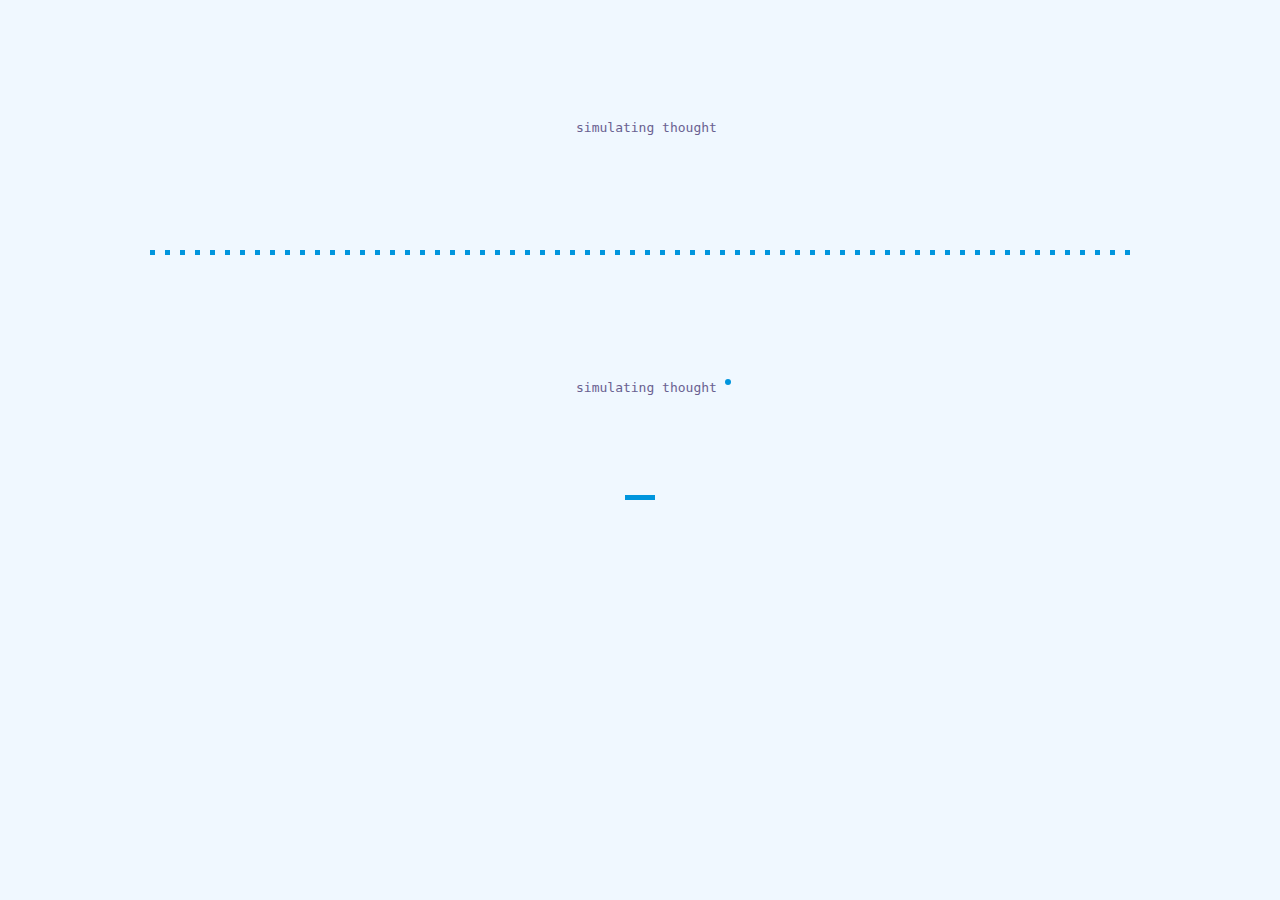
<file: simulating thought/breakout.html>
<!DOCTYPE html>
<html>
<head>
    <meta charset="utf-8" />
   
    <style>

       body {
        color: rgb(127, 127, 169);
        font-family: monospace;
        
       } 
    * { background-color: aliceblue;
        padding: 0; margin: 0; 
        } 
    canvas { 
        background: aliceblue; 
        display: block; 
        margin: 0 auto;
         }

    #butts {
      
        position:absolute;
        float: left;
        font-family: monospace;
        color: rgb(106, 97, 145);
        margin-left: 45%;
        margin-top: 120px;

    }
    
    #bottoms {
        position:absolute;
        float: left;
        font-family: monospace;
        color: rgb(106, 97, 145);
        margin-left: 45%;
        margin-top: 380px;

    }
    </style>
</head>
<body> 
    <div id="butts">simulating thought</div><div id="bottoms">simulating thought</div>

<canvas id="myCanvas" width="1000" height="500"></canvas>


<script>
    var canvas = document.getElementById("myCanvas");
    var ctx = canvas.getContext("2d");
    var ballRadius = 3;
    var x = canvas.width/2;
    var y = canvas.height-30;
    var dx = 2;
    var dy = -2;
    var paddleHeight = 5;
    var paddleWidth = 30;
    var paddleX = (canvas.width-paddleWidth)/2;
    var rightPressed = false;
    var leftPressed = false;
    var brickRowCount = 100;
    var brickColumnCount = 1;
    var brickWidth = 5;
    var brickHeight = 5;
    var brickPadding = 10;
    var brickOffsetTop = 250;
    var brickOffsetLeft = 10;
    var score = 0;
    var lives = [];

    var bricks = [];
    for(var c=0; c<brickColumnCount; c++) {
        bricks[c] = [];
        for(var r=0; r<brickRowCount; r++) {
            bricks[c][r] = { x: 0, y: 0, status: 1 };
        }
    }

    document.addEventListener("keydown", keyDownHandler, false);
    document.addEventListener("keyup", keyUpHandler, false);
    document.addEventListener("mousemove", mouseMoveHandler, false);

    function keyDownHandler(e) {
        if(e.keyCode == 39) {
            rightPressed = true;
        }
        else if(e.keyCode == 37) {
            leftPressed = true;
        }
    }
    function keyUpHandler(e) {
        if(e.keyCode == 39) {
            rightPressed = false;
        }
        else if(e.keyCode == 37) {
            leftPressed = false;
        }
    }
    function mouseMoveHandler(e) {
        var relativeX = e.clientX - canvas.offsetLeft;
        if(relativeX > 0 && relativeX < canvas.width) {
            paddleX = relativeX - paddleWidth/2;
        }
    }
    function collisionDetection() {
        for(var c=0; c<brickColumnCount; c++) {
            for(var r=0; r<brickRowCount; r++) {
                var b = bricks[c][r];
                if(b.status == 1) {
                    if(x > b.x && x < b.x+brickWidth && y > b.y && y < b.y+brickHeight) {
                        dy = -dy;
                        b.status = 0;
                        score++;
                        if(score == brickRowCount*brickColumnCount) {
                            alert("winnnnnnnner!");
                            document.location.reload();
                        }
                    }
                }
            }
        }
    }

    function drawBall() {
        ctx.beginPath();
        ctx.arc(x, y, ballRadius, 0, Math.PI*2);
        ctx.fillStyle = "#0095DD";
        ctx.fill();
        ctx.closePath();
    }
    function drawPaddle() {
        ctx.beginPath();
        ctx.rect(paddleX, canvas.height-paddleHeight, paddleWidth, paddleHeight);
        ctx.fillStyle = "#0095DD";
        ctx.fill();
        ctx.closePath();
    }
    function drawBricks() {
        for(var c=0; c<brickColumnCount; c++) {
            for(var r=0; r<brickRowCount; r++) {
                if(bricks[c][r].status == 1) {
                    var brickX = (r*(brickWidth+brickPadding))+brickOffsetLeft;
                    var brickY = (c*(brickHeight+brickPadding))+brickOffsetTop;
                    bricks[c][r].x = brickX;
                    bricks[c][r].y = brickY;
                    ctx.beginPath();
                    ctx.rect(brickX, brickY, brickWidth, brickHeight);
                    ctx.fillStyle = "#0095DD";
                    ctx.fill();
                    ctx.closePath();
                }
            }
        }
    }
    function drawScore() {
        ctx.font = "16px monospace";
        ctx.fillStyle = "#0095DD";
        ctx.fillText(" "+score, 8, 20);
    }
    function drawLives() {
        ctx.font = "16px monospace";
        ctx.fillStyle = "#0095DD";
        ctx.fillText(" "+lives, canvas.width-65, 20);
    }

    function draw() {
        ctx.clearRect(0, 0, canvas.width, canvas.height);
        drawBricks();
        drawBall();
        drawPaddle();
      
        collisionDetection();

        if(x + dx > canvas.width-ballRadius || x + dx < ballRadius) {
            dx = -dx;
        }
        if(y + dy < ballRadius) {
            dy = -dy;
        }
        else if(y + dy > canvas.height-ballRadius) {
            if(x > paddleX && x < paddleX + paddleWidth) {
                dy = -dy;
            }
            else {
                lives--;
                if(!lives) {
                    alert(" loser.");
                    document.location.reload();
                }
                else {
                    x = canvas.width/2;
                    y = canvas.height-30;
                    dx = 3;
                    dy = -3;
                    paddleX = (canvas.width-paddleWidth)/2;
                }
            }
        }

        if(rightPressed && paddleX < canvas.width-paddleWidth) {
            paddleX += 7;
        }
        else if(leftPressed && paddleX > 0) {
            paddleX -= 7;
        }

        x += dx;
        y += dy;
        requestAnimationFrame(draw);
    }

    draw();
</script>

</body>
</html>
</file>
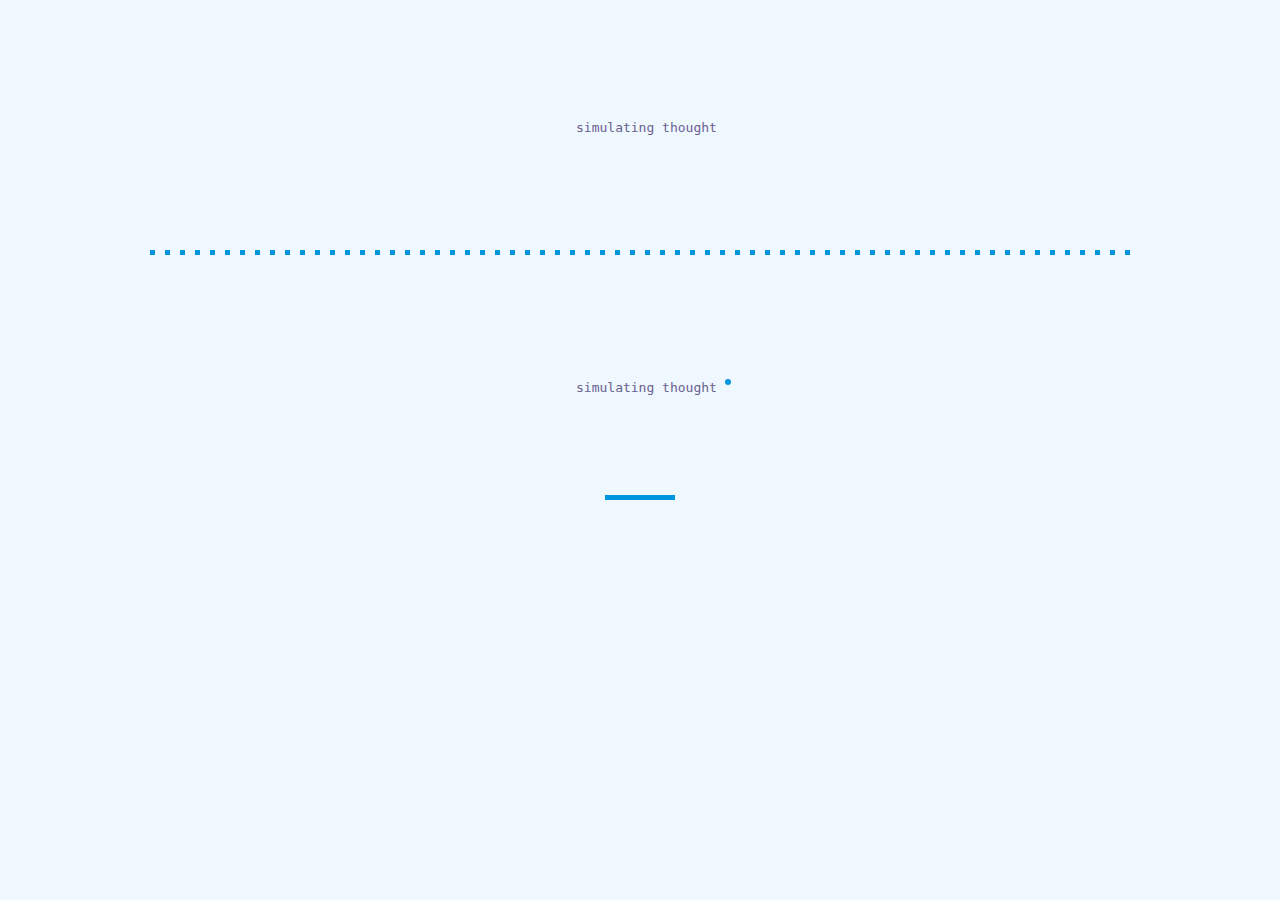
<file: simulating thought/breakout_update1.html>
<!DOCTYPE html>
<html>
<head>
    <meta charset="utf-8" />
   
    <style>

       body {
        color: rgb(127, 127, 169);
        font-family: monospace;
        
       } 
    * { background-color: aliceblue;
        padding: 0; margin: 0; 
        } 
    canvas { 
        background: aliceblue; 
        display: block; 
        margin: 0 auto;
         }

    #butts {
      
        position:absolute;
        float: left;
        font-family: monospace;
        color: rgb(106, 97, 145);
        margin-left: 45%;
        margin-top: 120px;

    }
    
    #bottoms {
        position:absolute;
        float: left;
        font-family: monospace;
        color: rgb(106, 97, 145);
        margin-left: 45%;
        margin-top: 380px;

    }
    </style>
</head>
<body> 
    <div id="butts">simulating thought</div><div id="bottoms">simulating thought</div>

<canvas id="myCanvas" width="1000" height="500"></canvas>


<script>
    var canvas = document.getElementById("myCanvas");
    var ctx = canvas.getContext("2d");
    var ballRadius = 3;
    var x = canvas.width/2;
    var y = canvas.height-30;
    var dx = 2;
    var dy = -2;
    var paddleHeight = 5;
    var paddleWidth = 70;
    var paddleX = (canvas.width-paddleWidth)/2;
    var rightPressed = false;
    var leftPressed = false;
    var brickRowCount = 100;
    var brickColumnCount = 1;
    var brickWidth = 5;
    var brickHeight = 5;
    var brickPadding = 10;
    var brickOffsetTop = 250;
    var brickOffsetLeft = 10;
    var score = 0;
    var lives = [];
    var wordBank = ["head count","young self","sometimes I like","something with action","JERRI!","thanks pal","sirens horning","horny cows","juxtapose","cold repose","erratic shows","mac subs","rezzasentia","series finale","flippant regard","warner Bronx","marketing stratavarious","run away","mousing acclaim","lost in the scruffle","season 4","time will tell","mount crushmore","biggest monkey","seconds","the best impressionist","succeed","McDonald's break","shamless","forever soups","Lisa's Sax","Smooth butter","jazz"];
    var bricks = [];
    for(var c=0; c<brickColumnCount; c++) {
        bricks[c] = [];
        for(var r=0; r<brickRowCount; r++) {
            bricks[c][r] = { x: 0, y: 0, status: 1 };
        }
    }

    document.addEventListener("keydown", keyDownHandler, false);
    document.addEventListener("keyup", keyUpHandler, false);
    document.addEventListener("mousemove", mouseMoveHandler, false);

    function keyDownHandler(e) {
        if(e.keyCode == 39) {
            rightPressed = true;
        }
        else if(e.keyCode == 37) {
            leftPressed = true;
        }
    }
    function keyUpHandler(e) {
        if(e.keyCode == 39) {
            rightPressed = false;
        }
        else if(e.keyCode == 37) {
            leftPressed = false;
        }
    }
    function mouseMoveHandler(e) {
        var relativeX = e.clientX - canvas.offsetLeft;
        if(relativeX > 0 && relativeX < canvas.width) {
            paddleX = relativeX - paddleWidth/2;
        }
    }

    function newWords() {
        let word = document.getElementById("butts");
        let newword = wordBank[Math.floor(Math.random()*wordBank.length)];

        let word2 = document.getElementById("bottoms");
        let newword2 = wordBank[Math.floor(Math.random()*wordBank.length)];

        word.innerHTML = newword;
        word2.innerHTML = newword2;
    }


    function collisionDetection() {
        for(var c=0; c<brickColumnCount; c++) {
            for(var r=0; r<brickRowCount; r++) {
                var b = bricks[c][r];
                if(b.status == 1) {
                    if(x > b.x && x < b.x+brickWidth && y > b.y && y < b.y+brickHeight) {
                        dy = -dy;
                        b.status = 0;
                        score++;

                        newWords();

                        if(score == brickRowCount*brickColumnCount) {
                            alert("winnnnnnnner!");
                            document.location.reload();
                        }
                    }
                }
            }
        }
    }

    function drawBall() {
        ctx.beginPath();
        ctx.arc(x, y, ballRadius, 0, Math.PI*2);
        ctx.fillStyle = "#0095DD";
        ctx.fill();
        ctx.closePath();
    }
    function drawPaddle() {
        ctx.beginPath();
        ctx.rect(paddleX, canvas.height-paddleHeight, paddleWidth, paddleHeight);
        ctx.fillStyle = "#0095DD";
        ctx.fill();
        ctx.closePath();
    }

    function drawBricks() {
        for(var c=0; c<brickColumnCount; c++) {
            for(var r=0; r<brickRowCount; r++) {
                if(bricks[c][r].status == 1) {
                    var brickX = (r*(brickWidth+brickPadding))+brickOffsetLeft;
                    var brickY = (c*(brickHeight+brickPadding))+brickOffsetTop;
                    bricks[c][r].x = brickX;
                    bricks[c][r].y = brickY;
                    ctx.beginPath();
                    ctx.rect(brickX, brickY, brickWidth, brickHeight);
                    ctx.fillStyle = "#0095DD";
                    ctx.fill();
                    ctx.closePath();
                }
            }
        }
    }
    function drawScore() {
        ctx.font = "16px monospace";
        ctx.fillStyle = "#0095DD";
        ctx.fillText(" "+score, 8, 20);
    }
    function drawLives() {
        ctx.font = "16px monospace";
        ctx.fillStyle = "#0095DD";
        ctx.fillText(" "+lives, canvas.width-65, 20);
    }

    function draw() {
        ctx.clearRect(0, 0, canvas.width, canvas.height);
        drawBricks();
        drawBall();
        drawPaddle();
      
        collisionDetection();

        if(x + dx > canvas.width-ballRadius || x + dx < ballRadius) {
            dx = -dx;
        }
        if(y + dy < ballRadius) {
            dy = -dy;
        }
        else if(y + dy > canvas.height-ballRadius) {
            if(x > paddleX && x < paddleX + paddleWidth) {
                dy = -dy;
            }
            else {
                lives--;
                if(!lives) {
                    alert(" loser.");
                    document.location.reload();
                }
                else {
                    x = canvas.width/2;
                    y = canvas.height-30;
                    dx = 3;
                    dy = -3;
                    paddleX = (canvas.width-paddleWidth)/2;
                }
            }
        }

        if(rightPressed && paddleX < canvas.width-paddleWidth) {
            paddleX += 7;
        }
        else if(leftPressed && paddleX > 0) {
            paddleX -= 7;
        }

        x += dx;
        y += dy;
        requestAnimationFrame(draw);
    }

    draw();
</script>

</body>
</html>
</file>
